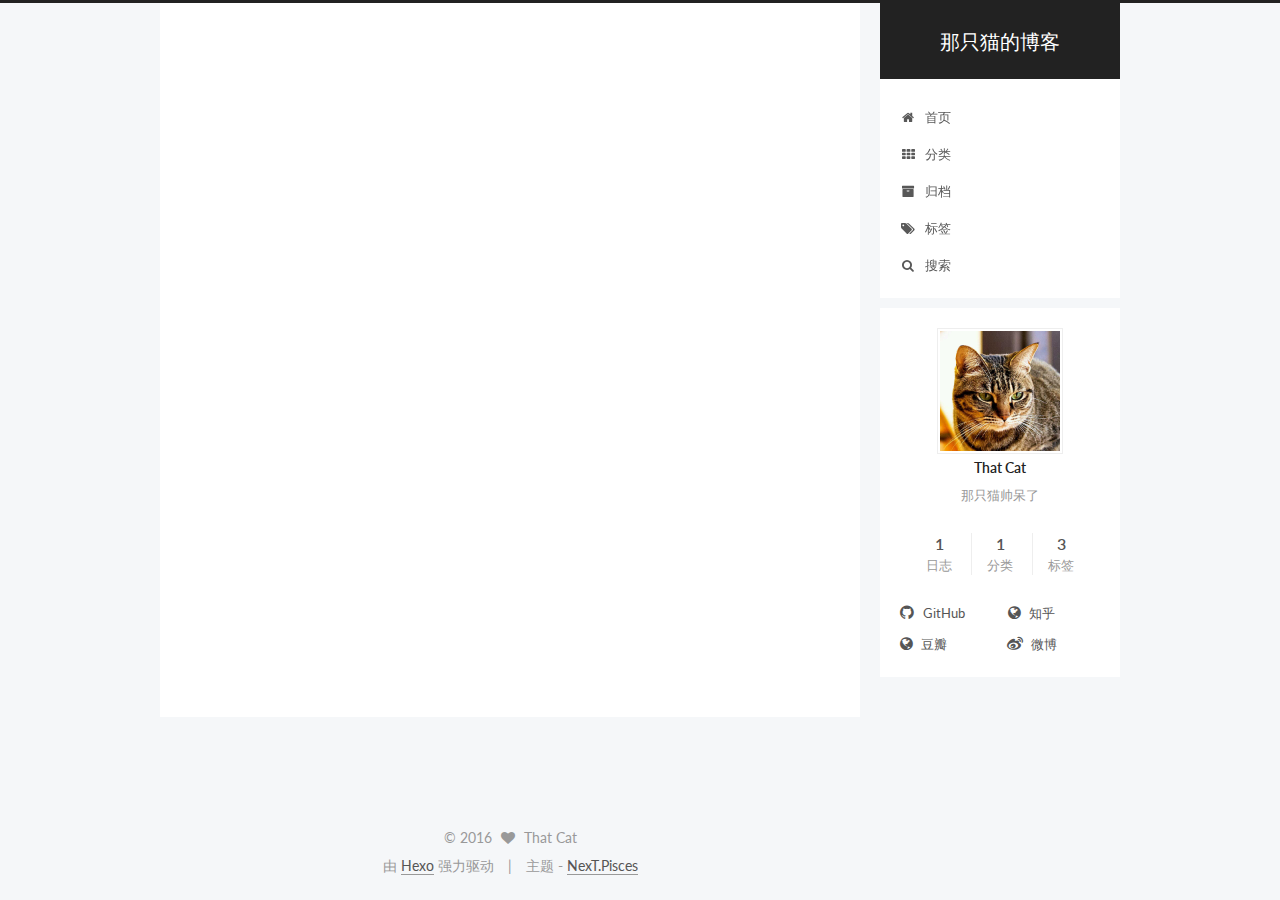
<file: index.html>
<!doctype html>



  


<html class="theme-next pisces use-motion">
<head>
  <meta charset="UTF-8"/>
<meta http-equiv="X-UA-Compatible" content="IE=edge,chrome=1" />
<meta name="viewport" content="width=device-width, initial-scale=1, maximum-scale=1"/>



<meta http-equiv="Cache-Control" content="no-transform" />
<meta http-equiv="Cache-Control" content="no-siteapp" />












  
  
  <link href="/vendors/fancybox/source/jquery.fancybox.css?v=2.1.5" rel="stylesheet" type="text/css" />




  
  
  
  

  
    
    
  

  

  

  

  

  
    
    
    <link href="//fonts.googleapis.com/css?family=Lato:300,300italic,400,400italic,700,700italic&subset=latin,latin-ext" rel="stylesheet" type="text/css">
  






<link href="/vendors/font-awesome/css/font-awesome.min.css?v=4.4.0" rel="stylesheet" type="text/css" />

<link href="/css/main.css?v=5.0.1" rel="stylesheet" type="text/css" />


  <meta name="keywords" content="Hexo, NexT" />








  <link rel="shortcut icon" type="image/x-icon" href="/favicon.ico?v=5.0.1" />






<meta name="description" content="那只猫帅呆了">
<meta property="og:type" content="website">
<meta property="og:title" content="那只猫的博客">
<meta property="og:url" content="http://thatcat1996.com/index.html">
<meta property="og:site_name" content="那只猫的博客">
<meta property="og:description" content="那只猫帅呆了">
<meta name="twitter:card" content="summary">
<meta name="twitter:title" content="那只猫的博客">
<meta name="twitter:description" content="那只猫帅呆了">



<script type="text/javascript" id="hexo.configuration">
  var NexT = window.NexT || {};
  var CONFIG = {
    scheme: 'Pisces',
    sidebar: {"position":"right","display":"post"},
    fancybox: true,
    motion: true,
    duoshuo: {
      userId: 0,
      author: '博主'
    }
  };
</script>




  <link rel="canonical" href="http://thatcat1996.com/"/>

  <title> 那只猫的博客 </title>
</head>

<body itemscope itemtype="http://schema.org/WebPage" lang="zh-Hans">

  










  
  
    
  

  <div class="container one-collumn sidebar-position-right 
   page-home 
 ">
    <div class="headband"></div>

    <header id="header" class="header" itemscope itemtype="http://schema.org/WPHeader">
      <div class="header-inner"><div class="site-meta ">
  

  <div class="custom-logo-site-title">
    <a href="/"  class="brand" rel="start">
      <span class="logo-line-before"><i></i></span>
      <span class="site-title">那只猫的博客</span>
      <span class="logo-line-after"><i></i></span>
    </a>
  </div>
  <p class="site-subtitle"></p>
</div>

<div class="site-nav-toggle">
  <button>
    <span class="btn-bar"></span>
    <span class="btn-bar"></span>
    <span class="btn-bar"></span>
  </button>
</div>

<nav class="site-nav">
  

  
    <ul id="menu" class="menu">
      
        
        <li class="menu-item menu-item-home">
          <a href="/" rel="section">
            
              <i class="menu-item-icon fa fa-fw fa-home"></i> <br />
            
            首页
          </a>
        </li>
      
        
        <li class="menu-item menu-item-categories">
          <a href="/categories" rel="section">
            
              <i class="menu-item-icon fa fa-fw fa-th"></i> <br />
            
            分类
          </a>
        </li>
      
        
        <li class="menu-item menu-item-archives">
          <a href="/archives" rel="section">
            
              <i class="menu-item-icon fa fa-fw fa-archive"></i> <br />
            
            归档
          </a>
        </li>
      
        
        <li class="menu-item menu-item-tags">
          <a href="/tags" rel="section">
            
              <i class="menu-item-icon fa fa-fw fa-tags"></i> <br />
            
            标签
          </a>
        </li>
      

      
        <li class="menu-item menu-item-search">
          
            <a href="javascript:;" class="popup-trigger">
          
            
              <i class="menu-item-icon fa fa-search fa-fw"></i> <br />
            
            搜索
          </a>
        </li>
      
    </ul>
  

  
    <div class="site-search">
      
  <div class="popup">
 <span class="search-icon fa fa-search"></span>
 <input type="text" id="local-search-input">
 <div id="local-search-result"></div>
 <span class="popup-btn-close">close</span>
</div>


    </div>
  
</nav>

 </div>
    </header>

    <main id="main" class="main">
      <div class="main-inner">
        <div class="content-wrap">
          <div id="content" class="content">
            
  <section id="posts" class="posts-expand">
    
      

  
  

  
  
  

  <article class="post post-type-normal " itemscope itemtype="http://schema.org/Article">

    
      <header class="post-header">

        
        
          <h1 class="post-title" itemprop="name headline">
            
            
              
                
                <a class="post-title-link" href="/2016/08/01/西部片美国文化与中国古典武侠/" itemprop="url">
                  西部片、美国文化与中国古典武侠
                </a>
              
            
          </h1>
        

        <div class="post-meta">
          <span class="post-time">
            <span class="post-meta-item-icon">
              <i class="fa fa-calendar-o"></i>
            </span>
            <span class="post-meta-item-text">发表于</span>
            <time itemprop="dateCreated" datetime="2016-08-01T15:11:26+08:00" content="2016-08-01">
              2016-08-01
            </time>
          </span>

          
            <span class="post-category" >
              &nbsp; | &nbsp;
              <span class="post-meta-item-icon">
                <i class="fa fa-folder-o"></i>
              </span>
              <span class="post-meta-item-text">分类于</span>
              
                <span itemprop="about" itemscope itemtype="https://schema.org/Thing">
                  <a href="/categories/电影/" itemprop="url" rel="index">
                    <span itemprop="name">电影</span>
                  </a>
                </span>

                
                

              
            </span>
          

          
            
              <span class="post-comments-count">
                &nbsp; | &nbsp;
                <a href="/2016/08/01/西部片美国文化与中国古典武侠/#comments" itemprop="discussionUrl">
                  <span class="post-comments-count ds-thread-count" data-thread-key="2016/08/01/西部片美国文化与中国古典武侠/" itemprop="commentsCount"></span>
                </a>
              </span>
            
          

          

          
          
             <span id="/2016/08/01/西部片美国文化与中国古典武侠/" class="leancloud_visitors" data-flag-title="西部片、美国文化与中国古典武侠">
               &nbsp; | &nbsp;
               <span class="post-meta-item-icon">
                 <i class="fa fa-eye"></i>
               </span>
               <span class="post-meta-item-text">阅读次数 </span>
               <span class="leancloud-visitors-count"></span>
              </span>
          

          
        </div>
      </header>
    


    <div class="post-body" itemprop="articleBody">

      
      

      
        
          <p>　　西部片中经典的画面：那个可以看得到地平线的茫荒的原野，那个具有传奇色彩的牛仔形象和那个跃马驰骋持枪格斗的激烈场面… …去开拓开阔未经驯服的西部荒野代表了美国人探索未知的拓荒精神。弘扬的是除暴安良的正义精神和个人英雄主义，创造着一种理想的道德规范，反映的是美国人的民族文化和精神倾向。</p>
<p>　　西部片必然会塑造一个西部英雄，西部英雄不会有家室，他是一个浪子，永远保持着孤独的属性，随遇而安，这一点和古龙武侠小说中的陆小凤、李寻欢等人很像。古龙写道“浪子是不会虐待自己的，因为这世上唯一能照顾自己的人就是他们自己”，西部英雄使命完成转身离去的背影也会给人一种孤独的苍凉感。如果说西方哪一种类型的影片更符合以意写实的中国画意境、快意恩仇的古典武侠意境，非西部片莫属。</p>
<p>　　而《西部往事》的表现手法也极其类似古龙的以景衬情情节表现，开头的主人公出场时三个大汉在等待火车的到来，期间夹杂着苍蝇嗡嗡声、污水低落声、等各种令人心烦意乱的声音，加上加到好处的配乐，烘托出紧张烦躁的气氛。<br>
          <div class="post-more-link text-center">
            <a class="btn" href="/2016/08/01/西部片美国文化与中国古典武侠/#more" rel="contents">
              阅读全文 &raquo;
            </a>
          </div>
        
      
    </div>

    <div>
      
    </div>

    <div>
      
    </div>

    <footer class="post-footer">
      

      

      
      
        <div class="post-eof"></div>
      
    </footer>
  </article>


    
  </section>

  


          </div>
          


          

        </div>
        
          
  
  <div class="sidebar-toggle">
    <div class="sidebar-toggle-line-wrap">
      <span class="sidebar-toggle-line sidebar-toggle-line-first"></span>
      <span class="sidebar-toggle-line sidebar-toggle-line-middle"></span>
      <span class="sidebar-toggle-line sidebar-toggle-line-last"></span>
    </div>
  </div>

  <aside id="sidebar" class="sidebar">
    <div class="sidebar-inner">

      

      

      <section class="site-overview sidebar-panel  sidebar-panel-active ">
        <div class="site-author motion-element" itemprop="author" itemscope itemtype="http://schema.org/Person">
          <img class="site-author-image" itemprop="image"
               src="/uploads/avatar.jpg"
               alt="That Cat" />
          <p class="site-author-name" itemprop="name">That Cat</p>
          <p class="site-description motion-element" itemprop="description">那只猫帅呆了</p>
        </div>
        <nav class="site-state motion-element">
          <div class="site-state-item site-state-posts">
            <a href="/archives">
              <span class="site-state-item-count">1</span>
              <span class="site-state-item-name">日志</span>
            </a>
          </div>

          
            <div class="site-state-item site-state-categories">
              <a href="/categories">
                <span class="site-state-item-count">1</span>
                <span class="site-state-item-name">分类</span>
              </a>
            </div>
          

          
            <div class="site-state-item site-state-tags">
              <a href="/tags">
                <span class="site-state-item-count">3</span>
                <span class="site-state-item-name">标签</span>
              </a>
            </div>
          

        </nav>

        

        <div class="links-of-author motion-element">
          
            
              <span class="links-of-author-item">
                <a href="https://github.com/fmyhappy/" target="_blank" title="GitHub">
                  
                    <i class="fa fa-fw fa-github"></i>
                  
                  GitHub
                </a>
              </span>
            
              <span class="links-of-author-item">
                <a href="https://www.zhihu.com/people/fan-ming-yong" target="_blank" title="知乎">
                  
                    <i class="fa fa-fw fa-globe"></i>
                  
                  知乎
                </a>
              </span>
            
              <span class="links-of-author-item">
                <a href="https://www.douban.com/people/82930243/" target="_blank" title="豆瓣">
                  
                    <i class="fa fa-fw fa-globe"></i>
                  
                  豆瓣
                </a>
              </span>
            
              <span class="links-of-author-item">
                <a href="http://weibo.com/u/2328510023" target="_blank" title="微博">
                  
                    <i class="fa fa-fw fa-weibo"></i>
                  
                  微博
                </a>
              </span>
            
          
        </div>

        
        

        
        

      </section>

      

    </div>
  </aside>


        
      </div>
    </main>

    <footer id="footer" class="footer">
      <div class="footer-inner">
        <div class="copyright" >
  
  &copy; 
  <span itemprop="copyrightYear">2016</span>
  <span class="with-love">
    <i class="fa fa-heart"></i>
  </span>
  <span class="author" itemprop="copyrightHolder">That Cat</span>
</div>

<div class="powered-by">
  由 <a class="theme-link" href="https://hexo.io">Hexo</a> 强力驱动
</div>

<div class="theme-info">
  主题 -
  <a class="theme-link" href="https://github.com/iissnan/hexo-theme-next">
    NexT.Pisces
  </a>
</div>

        

        
      </div>
    </footer>

    <div class="back-to-top">
      <i class="fa fa-arrow-up"></i>
    </div>
  </div>

  

<script type="text/javascript">
  if (Object.prototype.toString.call(window.Promise) !== '[object Function]') {
    window.Promise = null;
  }
</script>









  



  
  <script type="text/javascript" src="/vendors/jquery/index.js?v=2.1.3"></script>

  
  <script type="text/javascript" src="/vendors/fastclick/lib/fastclick.min.js?v=1.0.6"></script>

  
  <script type="text/javascript" src="/vendors/jquery_lazyload/jquery.lazyload.js?v=1.9.7"></script>

  
  <script type="text/javascript" src="/vendors/velocity/velocity.min.js?v=1.2.1"></script>

  
  <script type="text/javascript" src="/vendors/velocity/velocity.ui.min.js?v=1.2.1"></script>

  
  <script type="text/javascript" src="/vendors/fancybox/source/jquery.fancybox.pack.js?v=2.1.5"></script>


  


  <script type="text/javascript" src="/js/src/utils.js?v=5.0.1"></script>

  <script type="text/javascript" src="/js/src/motion.js?v=5.0.1"></script>



  
  


  <script type="text/javascript" src="/js/src/affix.js?v=5.0.1"></script>

  <script type="text/javascript" src="/js/src/schemes/pisces.js?v=5.0.1"></script>



  

  


  <script type="text/javascript" src="/js/src/bootstrap.js?v=5.0.1"></script>



  

  
    
  

  <script type="text/javascript">
    var duoshuoQuery = {short_name:"thatcat"};
    (function() {
      var ds = document.createElement('script');
      ds.type = 'text/javascript';ds.async = true;
      ds.id = 'duoshuo-script';
      ds.src = (document.location.protocol == 'https:' ? 'https:' : 'http:') + '//static.duoshuo.com/embed.js';
      ds.charset = 'UTF-8';
      (document.getElementsByTagName('head')[0]
      || document.getElementsByTagName('body')[0]).appendChild(ds);
    })();
  </script>

  
    
    <script src="/vendors/ua-parser-js/dist/ua-parser.min.js?v=0.7.9"></script>
    <script src="/js/src/hook-duoshuo.js"></script>
  






  
  
  <script type="text/javascript">
    // Popup Window;
    var isfetched = false;
    // Search DB path;
    var search_path = "search.xml";
    if (search_path.length == 0) {
       search_path = "search.xml";
    }
    var path = "/" + search_path;
    // monitor main search box;

    function proceedsearch() {
      $("body").append('<div class="popoverlay">').css('overflow', 'hidden');
      $('.popup').toggle();

    }
    // search function;
    var searchFunc = function(path, search_id, content_id) {
    'use strict';
    $.ajax({
        url: path,
        dataType: "xml",
        async: true,
        success: function( xmlResponse ) {
            // get the contents from search data
            isfetched = true;
            $('.popup').detach().appendTo('.header-inner');
            var datas = $( "entry", xmlResponse ).map(function() {
                return {
                    title: $( "title", this ).text(),
                    content: $("content",this).text(),
                    url: $( "url" , this).text()
                };
            }).get();
            var $input = document.getElementById(search_id);
            var $resultContent = document.getElementById(content_id);
            $input.addEventListener('input', function(){
                var matchcounts = 0;
                var str='<ul class=\"search-result-list\">';
                var keywords = this.value.trim().toLowerCase().split(/[\s\-]+/);
                $resultContent.innerHTML = "";
                if (this.value.trim().length > 1) {
                // perform local searching
                datas.forEach(function(data) {
                    var isMatch = true;
                    var content_index = [];
                    var data_title = data.title.trim().toLowerCase();
                    var data_content = data.content.trim().replace(/<[^>]+>/g,"").toLowerCase();
                    var data_url = data.url;
                    var index_title = -1;
                    var index_content = -1;
                    var first_occur = -1;
                    // only match artiles with not empty titles and contents
                    if(data_title != '' && data_content != '') {
                        keywords.forEach(function(keyword, i) {
                            index_title = data_title.indexOf(keyword);
                            index_content = data_content.indexOf(keyword);
                            if( index_title < 0 && index_content < 0 ){
                                isMatch = false;
                            } else {
                                if (index_content < 0) {
                                    index_content = 0;
                                }
                                if (i == 0) {
                                    first_occur = index_content;
                                }
                            }
                        });
                    }
                    // show search results
                    if (isMatch) {
                        matchcounts += 1;
                        str += "<li><a href='"+ data_url +"' class='search-result-title'>"+ data_title +"</a>";
                        var content = data.content.trim().replace(/<[^>]+>/g,"");
                        if (first_occur >= 0) {
                            // cut out 100 characters
                            var start = first_occur - 20;
                            var end = first_occur + 80;
                            if(start < 0){
                                start = 0;
                            }
                            if(start == 0){
                                end = 50;
                            }
                            if(end > content.length){
                                end = content.length;
                            }
                            var match_content = content.substring(start, end);
                            // highlight all keywords
                            keywords.forEach(function(keyword){
                                var regS = new RegExp(keyword, "gi");
                                match_content = match_content.replace(regS, "<b class=\"search-keyword\">"+keyword+"</b>");
                            });

                            str += "<p class=\"search-result\">" + match_content +"...</p>"
                        }
                        str += "</li>";
                    }
                })};
                str += "</ul>";
                if (matchcounts == 0) { str = '<div id="no-result"><i class="fa fa-frown-o fa-5x" /></div>' }
                if (keywords == "") { str = '<div id="no-result"><i class="fa fa-search fa-5x" /></div>' }
                $resultContent.innerHTML = str;
            });
            proceedsearch();
        }
    });}

    // handle and trigger popup window;
    $('.popup-trigger').click(function(e) {
      e.stopPropagation();
      if (isfetched == false) {
        searchFunc(path, 'local-search-input', 'local-search-result');
      } else {
        proceedsearch();
      };

    });

    $('.popup-btn-close').click(function(e){
      $('.popup').hide();
      $(".popoverlay").remove();
      $('body').css('overflow', '');
    });
    $('.popup').click(function(e){
      e.stopPropagation();
    });
  </script>


  

  

  
  <script src="https://cdn1.lncld.net/static/js/av-core-mini-0.6.1.js"></script>
  <script>AV.initialize("g9rQ3gUKb4gpLFwpjbzxzr1r-gzGzoHsz", "cfOmcNSBhPWM195TFk6Eo4N5");</script>
  <script>
    function showTime(Counter) {
      var query = new AV.Query(Counter);
      var entries = [];
      var $visitors = $(".leancloud_visitors");

      $visitors.each(function () {
        entries.push( $(this).attr("id").trim() );
      });

      query.containedIn('url', entries);
      query.find()
        .done(function (results) {
          var COUNT_CONTAINER_REF = '.leancloud-visitors-count';

          if (results.length === 0) {
            $visitors.find(COUNT_CONTAINER_REF).text(0);
            return;
          }

          for (var i = 0; i < results.length; i++) {
            var item = results[i];
            var url = item.get('url');
            var time = item.get('time');
            var element = document.getElementById(url);

            $(element).find(COUNT_CONTAINER_REF).text(time);
          }
          for(var i = 0; i < entries.length; i++) {
            var url = entries[i];
            var element = document.getElementById(url);
            var countSpan = $(element).find(COUNT_CONTAINER_REF);
            if( countSpan.text() == '') {
              countSpan.text(0);
            }
          }
        })
        .fail(function (object, error) {
          console.log("Error: " + error.code + " " + error.message);
        });
    }

    function addCount(Counter) {
      var $visitors = $(".leancloud_visitors");
      var url = $visitors.attr('id').trim();
      var title = $visitors.attr('data-flag-title').trim();
      var query = new AV.Query(Counter);

      query.equalTo("url", url);
      query.find({
        success: function(results) {
          if (results.length > 0) {
            var counter = results[0];
            counter.fetchWhenSave(true);
            counter.increment("time");
            counter.save(null, {
              success: function(counter) {
                var $element = $(document.getElementById(url));
                $element.find('.leancloud-visitors-count').text(counter.get('time'));
              },
              error: function(counter, error) {
                console.log('Failed to save Visitor num, with error message: ' + error.message);
              }
            });
          } else {
            var newcounter = new Counter();
            /* Set ACL */
            var acl = new AV.ACL();
            acl.setPublicReadAccess(true);
            acl.setPublicWriteAccess(true);
            newcounter.setACL(acl);
            /* End Set ACL */
            newcounter.set("title", title);
            newcounter.set("url", url);
            newcounter.set("time", 1);
            newcounter.save(null, {
              success: function(newcounter) {
                var $element = $(document.getElementById(url));
                $element.find('.leancloud-visitors-count').text(newcounter.get('time'));
              },
              error: function(newcounter, error) {
                console.log('Failed to create');
              }
            });
          }
        },
        error: function(error) {
          console.log('Error:' + error.code + " " + error.message);
        }
      });
    }

    $(function() {
      var Counter = AV.Object.extend("Counter");
      if ($('.leancloud_visitors').length == 1) {
        addCount(Counter);
      } else if ($('.post-title-link').length > 1) {
        showTime(Counter);
      }
    });
  </script>



  

</body>
</html>
</file>
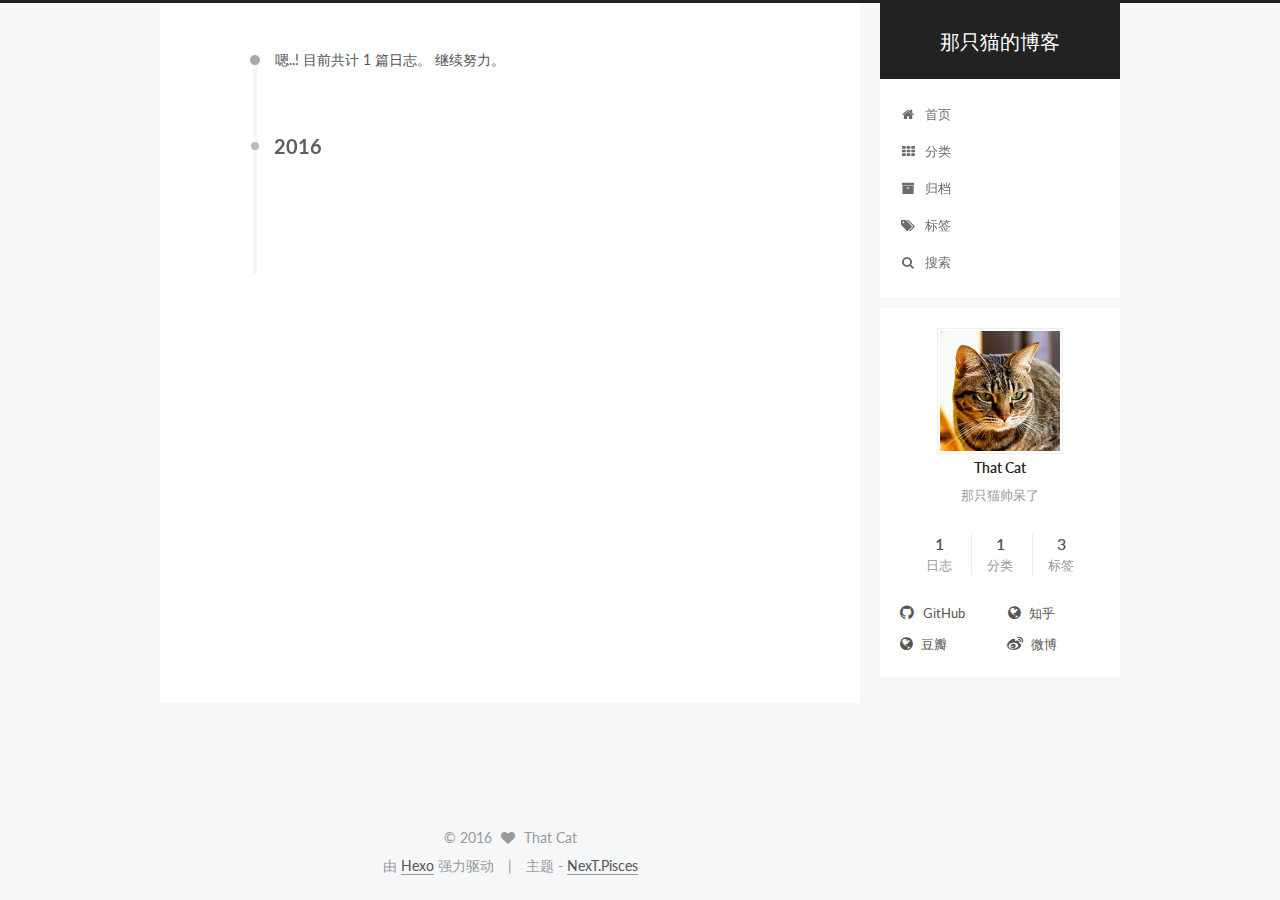
<file: archives/index.html>
<!doctype html>



  


<html class="theme-next pisces use-motion">
<head>
  <meta charset="UTF-8"/>
<meta http-equiv="X-UA-Compatible" content="IE=edge,chrome=1" />
<meta name="viewport" content="width=device-width, initial-scale=1, maximum-scale=1"/>



<meta http-equiv="Cache-Control" content="no-transform" />
<meta http-equiv="Cache-Control" content="no-siteapp" />












  
  
  <link href="/vendors/fancybox/source/jquery.fancybox.css?v=2.1.5" rel="stylesheet" type="text/css" />




  
  
  
  

  
    
    
  

  

  

  

  

  
    
    
    <link href="//fonts.googleapis.com/css?family=Lato:300,300italic,400,400italic,700,700italic&subset=latin,latin-ext" rel="stylesheet" type="text/css">
  






<link href="/vendors/font-awesome/css/font-awesome.min.css?v=4.4.0" rel="stylesheet" type="text/css" />

<link href="/css/main.css?v=5.0.1" rel="stylesheet" type="text/css" />


  <meta name="keywords" content="Hexo, NexT" />








  <link rel="shortcut icon" type="image/x-icon" href="/favicon.ico?v=5.0.1" />






<meta name="description" content="那只猫帅呆了">
<meta property="og:type" content="website">
<meta property="og:title" content="那只猫的博客">
<meta property="og:url" content="http://thatcat1996.com/archives/index.html">
<meta property="og:site_name" content="那只猫的博客">
<meta property="og:description" content="那只猫帅呆了">
<meta name="twitter:card" content="summary">
<meta name="twitter:title" content="那只猫的博客">
<meta name="twitter:description" content="那只猫帅呆了">



<script type="text/javascript" id="hexo.configuration">
  var NexT = window.NexT || {};
  var CONFIG = {
    scheme: 'Pisces',
    sidebar: {"position":"right","display":"post"},
    fancybox: true,
    motion: true,
    duoshuo: {
      userId: 0,
      author: '博主'
    }
  };
</script>




  <link rel="canonical" href="http://thatcat1996.com/archives/"/>

  <title> 归档 | 那只猫的博客 </title>
</head>

<body itemscope itemtype="http://schema.org/WebPage" lang="zh-Hans">

  










  
  
    
  

  <div class="container one-collumn sidebar-position-right  page-archive  ">
    <div class="headband"></div>

    <header id="header" class="header" itemscope itemtype="http://schema.org/WPHeader">
      <div class="header-inner"><div class="site-meta ">
  

  <div class="custom-logo-site-title">
    <a href="/"  class="brand" rel="start">
      <span class="logo-line-before"><i></i></span>
      <span class="site-title">那只猫的博客</span>
      <span class="logo-line-after"><i></i></span>
    </a>
  </div>
  <p class="site-subtitle"></p>
</div>

<div class="site-nav-toggle">
  <button>
    <span class="btn-bar"></span>
    <span class="btn-bar"></span>
    <span class="btn-bar"></span>
  </button>
</div>

<nav class="site-nav">
  

  
    <ul id="menu" class="menu">
      
        
        <li class="menu-item menu-item-home">
          <a href="/" rel="section">
            
              <i class="menu-item-icon fa fa-fw fa-home"></i> <br />
            
            首页
          </a>
        </li>
      
        
        <li class="menu-item menu-item-categories">
          <a href="/categories" rel="section">
            
              <i class="menu-item-icon fa fa-fw fa-th"></i> <br />
            
            分类
          </a>
        </li>
      
        
        <li class="menu-item menu-item-archives">
          <a href="/archives" rel="section">
            
              <i class="menu-item-icon fa fa-fw fa-archive"></i> <br />
            
            归档
          </a>
        </li>
      
        
        <li class="menu-item menu-item-tags">
          <a href="/tags" rel="section">
            
              <i class="menu-item-icon fa fa-fw fa-tags"></i> <br />
            
            标签
          </a>
        </li>
      

      
        <li class="menu-item menu-item-search">
          
            <a href="javascript:;" class="popup-trigger">
          
            
              <i class="menu-item-icon fa fa-search fa-fw"></i> <br />
            
            搜索
          </a>
        </li>
      
    </ul>
  

  
    <div class="site-search">
      
  <div class="popup">
 <span class="search-icon fa fa-search"></span>
 <input type="text" id="local-search-input">
 <div id="local-search-result"></div>
 <span class="popup-btn-close">close</span>
</div>


    </div>
  
</nav>

 </div>
    </header>

    <main id="main" class="main">
      <div class="main-inner">
        <div class="content-wrap">
          <div id="content" class="content">
            

  <section id="posts" class="posts-collapse">
    <span class="archive-move-on"></span>

    <span class="archive-page-counter">
      
      
      
        
      
      嗯..! 目前共计 1 篇日志。 继续努力。
    </span>

    

      
      
      

      
        
        <div class="collection-title">
          <h2 class="archive-year motion-element" id="archive-year-2016">2016</h2>
        </div>
      
      

      

  <article class="post post-type-normal" itemscope itemtype="http://schema.org/Article">
    <header class="post-header">

      <h1 class="post-title">
        
            <a class="post-title-link" href="/2016/08/01/西部片美国文化与中国古典武侠/" itemprop="url">
              
                <span itemprop="name">西部片、美国文化与中国古典武侠</span>
              
            </a>
        
      </h1>

      <div class="post-meta">
        <time class="post-time" itemprop="dateCreated"
              datetime="2016-08-01T15:11:26+08:00"
              content="2016-08-01" >
          08-01
        </time>
      </div>

    </header>
  </article>



    

  </section>

  



          </div>
          


          

        </div>
        
          
  
  <div class="sidebar-toggle">
    <div class="sidebar-toggle-line-wrap">
      <span class="sidebar-toggle-line sidebar-toggle-line-first"></span>
      <span class="sidebar-toggle-line sidebar-toggle-line-middle"></span>
      <span class="sidebar-toggle-line sidebar-toggle-line-last"></span>
    </div>
  </div>

  <aside id="sidebar" class="sidebar">
    <div class="sidebar-inner">

      

      

      <section class="site-overview sidebar-panel  sidebar-panel-active ">
        <div class="site-author motion-element" itemprop="author" itemscope itemtype="http://schema.org/Person">
          <img class="site-author-image" itemprop="image"
               src="/uploads/avatar.jpg"
               alt="That Cat" />
          <p class="site-author-name" itemprop="name">That Cat</p>
          <p class="site-description motion-element" itemprop="description">那只猫帅呆了</p>
        </div>
        <nav class="site-state motion-element">
          <div class="site-state-item site-state-posts">
            <a href="/archives">
              <span class="site-state-item-count">1</span>
              <span class="site-state-item-name">日志</span>
            </a>
          </div>

          
            <div class="site-state-item site-state-categories">
              <a href="/categories">
                <span class="site-state-item-count">1</span>
                <span class="site-state-item-name">分类</span>
              </a>
            </div>
          

          
            <div class="site-state-item site-state-tags">
              <a href="/tags">
                <span class="site-state-item-count">3</span>
                <span class="site-state-item-name">标签</span>
              </a>
            </div>
          

        </nav>

        

        <div class="links-of-author motion-element">
          
            
              <span class="links-of-author-item">
                <a href="https://github.com/fmyhappy/" target="_blank" title="GitHub">
                  
                    <i class="fa fa-fw fa-github"></i>
                  
                  GitHub
                </a>
              </span>
            
              <span class="links-of-author-item">
                <a href="https://www.zhihu.com/people/fan-ming-yong" target="_blank" title="知乎">
                  
                    <i class="fa fa-fw fa-globe"></i>
                  
                  知乎
                </a>
              </span>
            
              <span class="links-of-author-item">
                <a href="https://www.douban.com/people/82930243/" target="_blank" title="豆瓣">
                  
                    <i class="fa fa-fw fa-globe"></i>
                  
                  豆瓣
                </a>
              </span>
            
              <span class="links-of-author-item">
                <a href="http://weibo.com/u/2328510023" target="_blank" title="微博">
                  
                    <i class="fa fa-fw fa-weibo"></i>
                  
                  微博
                </a>
              </span>
            
          
        </div>

        
        

        
        

      </section>

      

    </div>
  </aside>


        
      </div>
    </main>

    <footer id="footer" class="footer">
      <div class="footer-inner">
        <div class="copyright" >
  
  &copy; 
  <span itemprop="copyrightYear">2016</span>
  <span class="with-love">
    <i class="fa fa-heart"></i>
  </span>
  <span class="author" itemprop="copyrightHolder">That Cat</span>
</div>

<div class="powered-by">
  由 <a class="theme-link" href="https://hexo.io">Hexo</a> 强力驱动
</div>

<div class="theme-info">
  主题 -
  <a class="theme-link" href="https://github.com/iissnan/hexo-theme-next">
    NexT.Pisces
  </a>
</div>

        

        
      </div>
    </footer>

    <div class="back-to-top">
      <i class="fa fa-arrow-up"></i>
    </div>
  </div>

  

<script type="text/javascript">
  if (Object.prototype.toString.call(window.Promise) !== '[object Function]') {
    window.Promise = null;
  }
</script>









  



  
  <script type="text/javascript" src="/vendors/jquery/index.js?v=2.1.3"></script>

  
  <script type="text/javascript" src="/vendors/fastclick/lib/fastclick.min.js?v=1.0.6"></script>

  
  <script type="text/javascript" src="/vendors/jquery_lazyload/jquery.lazyload.js?v=1.9.7"></script>

  
  <script type="text/javascript" src="/vendors/velocity/velocity.min.js?v=1.2.1"></script>

  
  <script type="text/javascript" src="/vendors/velocity/velocity.ui.min.js?v=1.2.1"></script>

  
  <script type="text/javascript" src="/vendors/fancybox/source/jquery.fancybox.pack.js?v=2.1.5"></script>


  


  <script type="text/javascript" src="/js/src/utils.js?v=5.0.1"></script>

  <script type="text/javascript" src="/js/src/motion.js?v=5.0.1"></script>



  
  


  <script type="text/javascript" src="/js/src/affix.js?v=5.0.1"></script>

  <script type="text/javascript" src="/js/src/schemes/pisces.js?v=5.0.1"></script>



  
  
    <script type="text/javascript" id="motion.page.archive">
      $('.archive-year').velocity('transition.slideLeftIn');
    </script>
  


  


  <script type="text/javascript" src="/js/src/bootstrap.js?v=5.0.1"></script>



  

  
    
  

  <script type="text/javascript">
    var duoshuoQuery = {short_name:"thatcat"};
    (function() {
      var ds = document.createElement('script');
      ds.type = 'text/javascript';ds.async = true;
      ds.id = 'duoshuo-script';
      ds.src = (document.location.protocol == 'https:' ? 'https:' : 'http:') + '//static.duoshuo.com/embed.js';
      ds.charset = 'UTF-8';
      (document.getElementsByTagName('head')[0]
      || document.getElementsByTagName('body')[0]).appendChild(ds);
    })();
  </script>

  
    
    <script src="/vendors/ua-parser-js/dist/ua-parser.min.js?v=0.7.9"></script>
    <script src="/js/src/hook-duoshuo.js"></script>
  






  
  
  <script type="text/javascript">
    // Popup Window;
    var isfetched = false;
    // Search DB path;
    var search_path = "search.xml";
    if (search_path.length == 0) {
       search_path = "search.xml";
    }
    var path = "/" + search_path;
    // monitor main search box;

    function proceedsearch() {
      $("body").append('<div class="popoverlay">').css('overflow', 'hidden');
      $('.popup').toggle();

    }
    // search function;
    var searchFunc = function(path, search_id, content_id) {
    'use strict';
    $.ajax({
        url: path,
        dataType: "xml",
        async: true,
        success: function( xmlResponse ) {
            // get the contents from search data
            isfetched = true;
            $('.popup').detach().appendTo('.header-inner');
            var datas = $( "entry", xmlResponse ).map(function() {
                return {
                    title: $( "title", this ).text(),
                    content: $("content",this).text(),
                    url: $( "url" , this).text()
                };
            }).get();
            var $input = document.getElementById(search_id);
            var $resultContent = document.getElementById(content_id);
            $input.addEventListener('input', function(){
                var matchcounts = 0;
                var str='<ul class=\"search-result-list\">';
                var keywords = this.value.trim().toLowerCase().split(/[\s\-]+/);
                $resultContent.innerHTML = "";
                if (this.value.trim().length > 1) {
                // perform local searching
                datas.forEach(function(data) {
                    var isMatch = true;
                    var content_index = [];
                    var data_title = data.title.trim().toLowerCase();
                    var data_content = data.content.trim().replace(/<[^>]+>/g,"").toLowerCase();
                    var data_url = data.url;
                    var index_title = -1;
                    var index_content = -1;
                    var first_occur = -1;
                    // only match artiles with not empty titles and contents
                    if(data_title != '' && data_content != '') {
                        keywords.forEach(function(keyword, i) {
                            index_title = data_title.indexOf(keyword);
                            index_content = data_content.indexOf(keyword);
                            if( index_title < 0 && index_content < 0 ){
                                isMatch = false;
                            } else {
                                if (index_content < 0) {
                                    index_content = 0;
                                }
                                if (i == 0) {
                                    first_occur = index_content;
                                }
                            }
                        });
                    }
                    // show search results
                    if (isMatch) {
                        matchcounts += 1;
                        str += "<li><a href='"+ data_url +"' class='search-result-title'>"+ data_title +"</a>";
                        var content = data.content.trim().replace(/<[^>]+>/g,"");
                        if (first_occur >= 0) {
                            // cut out 100 characters
                            var start = first_occur - 20;
                            var end = first_occur + 80;
                            if(start < 0){
                                start = 0;
                            }
                            if(start == 0){
                                end = 50;
                            }
                            if(end > content.length){
                                end = content.length;
                            }
                            var match_content = content.substring(start, end);
                            // highlight all keywords
                            keywords.forEach(function(keyword){
                                var regS = new RegExp(keyword, "gi");
                                match_content = match_content.replace(regS, "<b class=\"search-keyword\">"+keyword+"</b>");
                            });

                            str += "<p class=\"search-result\">" + match_content +"...</p>"
                        }
                        str += "</li>";
                    }
                })};
                str += "</ul>";
                if (matchcounts == 0) { str = '<div id="no-result"><i class="fa fa-frown-o fa-5x" /></div>' }
                if (keywords == "") { str = '<div id="no-result"><i class="fa fa-search fa-5x" /></div>' }
                $resultContent.innerHTML = str;
            });
            proceedsearch();
        }
    });}

    // handle and trigger popup window;
    $('.popup-trigger').click(function(e) {
      e.stopPropagation();
      if (isfetched == false) {
        searchFunc(path, 'local-search-input', 'local-search-result');
      } else {
        proceedsearch();
      };

    });

    $('.popup-btn-close').click(function(e){
      $('.popup').hide();
      $(".popoverlay").remove();
      $('body').css('overflow', '');
    });
    $('.popup').click(function(e){
      e.stopPropagation();
    });
  </script>


  

  

  
  <script src="https://cdn1.lncld.net/static/js/av-core-mini-0.6.1.js"></script>
  <script>AV.initialize("g9rQ3gUKb4gpLFwpjbzxzr1r-gzGzoHsz", "cfOmcNSBhPWM195TFk6Eo4N5");</script>
  <script>
    function showTime(Counter) {
      var query = new AV.Query(Counter);
      var entries = [];
      var $visitors = $(".leancloud_visitors");

      $visitors.each(function () {
        entries.push( $(this).attr("id").trim() );
      });

      query.containedIn('url', entries);
      query.find()
        .done(function (results) {
          var COUNT_CONTAINER_REF = '.leancloud-visitors-count';

          if (results.length === 0) {
            $visitors.find(COUNT_CONTAINER_REF).text(0);
            return;
          }

          for (var i = 0; i < results.length; i++) {
            var item = results[i];
            var url = item.get('url');
            var time = item.get('time');
            var element = document.getElementById(url);

            $(element).find(COUNT_CONTAINER_REF).text(time);
          }
          for(var i = 0; i < entries.length; i++) {
            var url = entries[i];
            var element = document.getElementById(url);
            var countSpan = $(element).find(COUNT_CONTAINER_REF);
            if( countSpan.text() == '') {
              countSpan.text(0);
            }
          }
        })
        .fail(function (object, error) {
          console.log("Error: " + error.code + " " + error.message);
        });
    }

    function addCount(Counter) {
      var $visitors = $(".leancloud_visitors");
      var url = $visitors.attr('id').trim();
      var title = $visitors.attr('data-flag-title').trim();
      var query = new AV.Query(Counter);

      query.equalTo("url", url);
      query.find({
        success: function(results) {
          if (results.length > 0) {
            var counter = results[0];
            counter.fetchWhenSave(true);
            counter.increment("time");
            counter.save(null, {
              success: function(counter) {
                var $element = $(document.getElementById(url));
                $element.find('.leancloud-visitors-count').text(counter.get('time'));
              },
              error: function(counter, error) {
                console.log('Failed to save Visitor num, with error message: ' + error.message);
              }
            });
          } else {
            var newcounter = new Counter();
            /* Set ACL */
            var acl = new AV.ACL();
            acl.setPublicReadAccess(true);
            acl.setPublicWriteAccess(true);
            newcounter.setACL(acl);
            /* End Set ACL */
            newcounter.set("title", title);
            newcounter.set("url", url);
            newcounter.set("time", 1);
            newcounter.save(null, {
              success: function(newcounter) {
                var $element = $(document.getElementById(url));
                $element.find('.leancloud-visitors-count').text(newcounter.get('time'));
              },
              error: function(newcounter, error) {
                console.log('Failed to create');
              }
            });
          }
        },
        error: function(error) {
          console.log('Error:' + error.code + " " + error.message);
        }
      });
    }

    $(function() {
      var Counter = AV.Object.extend("Counter");
      if ($('.leancloud_visitors').length == 1) {
        addCount(Counter);
      } else if ($('.post-title-link').length > 1) {
        showTime(Counter);
      }
    });
  </script>



  

</body>
</html>
</file>
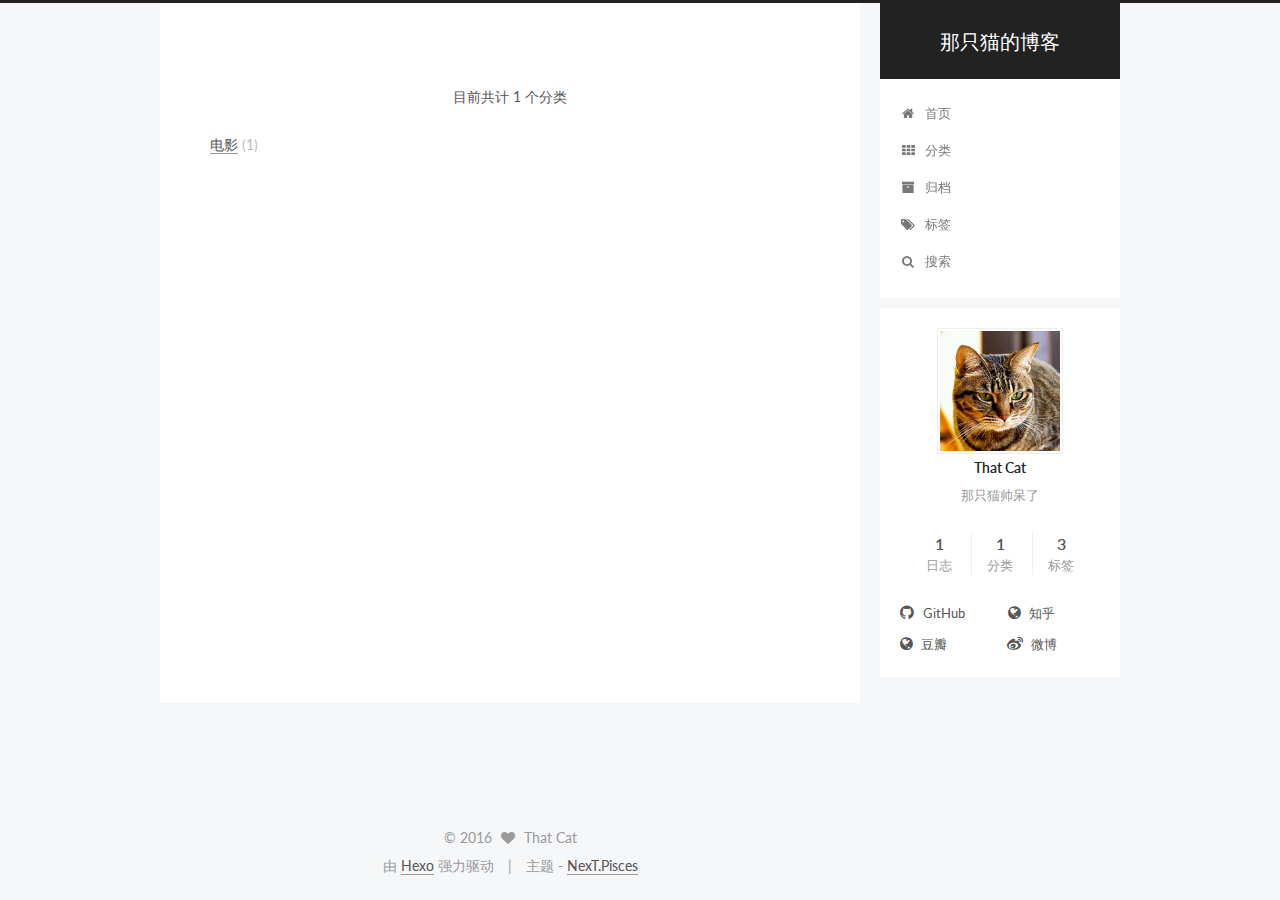
<file: categories/index.html>
<!doctype html>



  


<html class="theme-next pisces use-motion">
<head>
  <meta charset="UTF-8"/>
<meta http-equiv="X-UA-Compatible" content="IE=edge,chrome=1" />
<meta name="viewport" content="width=device-width, initial-scale=1, maximum-scale=1"/>



<meta http-equiv="Cache-Control" content="no-transform" />
<meta http-equiv="Cache-Control" content="no-siteapp" />












  
  
  <link href="/vendors/fancybox/source/jquery.fancybox.css?v=2.1.5" rel="stylesheet" type="text/css" />




  
  
  
  

  
    
    
  

  

  

  

  

  
    
    
    <link href="//fonts.googleapis.com/css?family=Lato:300,300italic,400,400italic,700,700italic&subset=latin,latin-ext" rel="stylesheet" type="text/css">
  






<link href="/vendors/font-awesome/css/font-awesome.min.css?v=4.4.0" rel="stylesheet" type="text/css" />

<link href="/css/main.css?v=5.0.1" rel="stylesheet" type="text/css" />


  <meta name="keywords" content="Hexo, NexT" />








  <link rel="shortcut icon" type="image/x-icon" href="/favicon.ico?v=5.0.1" />






<meta name="description" content="那只猫帅呆了">
<meta property="og:type" content="website">
<meta property="og:title" content="categories">
<meta property="og:url" content="http://thatcat1996.com/categories/index.html">
<meta property="og:site_name" content="那只猫的博客">
<meta property="og:description" content="那只猫帅呆了">
<meta property="og:updated_time" content="2016-08-02T08:25:13.566Z">
<meta name="twitter:card" content="summary">
<meta name="twitter:title" content="categories">
<meta name="twitter:description" content="那只猫帅呆了">



<script type="text/javascript" id="hexo.configuration">
  var NexT = window.NexT || {};
  var CONFIG = {
    scheme: 'Pisces',
    sidebar: {"position":"right","display":"post"},
    fancybox: true,
    motion: true,
    duoshuo: {
      userId: 0,
      author: '博主'
    }
  };
</script>




  <link rel="canonical" href="http://thatcat1996.com/categories/"/>

  <title>
  

  
    分类 | 那只猫的博客
  
</title>
</head>

<body itemscope itemtype="http://schema.org/WebPage" lang="zh-Hans">

  










  
  
    
  

  <div class="container one-collumn sidebar-position-right  ">
    <div class="headband"></div>

    <header id="header" class="header" itemscope itemtype="http://schema.org/WPHeader">
      <div class="header-inner"><div class="site-meta ">
  

  <div class="custom-logo-site-title">
    <a href="/"  class="brand" rel="start">
      <span class="logo-line-before"><i></i></span>
      <span class="site-title">那只猫的博客</span>
      <span class="logo-line-after"><i></i></span>
    </a>
  </div>
  <p class="site-subtitle"></p>
</div>

<div class="site-nav-toggle">
  <button>
    <span class="btn-bar"></span>
    <span class="btn-bar"></span>
    <span class="btn-bar"></span>
  </button>
</div>

<nav class="site-nav">
  

  
    <ul id="menu" class="menu">
      
        
        <li class="menu-item menu-item-home">
          <a href="/" rel="section">
            
              <i class="menu-item-icon fa fa-fw fa-home"></i> <br />
            
            首页
          </a>
        </li>
      
        
        <li class="menu-item menu-item-categories">
          <a href="/categories" rel="section">
            
              <i class="menu-item-icon fa fa-fw fa-th"></i> <br />
            
            分类
          </a>
        </li>
      
        
        <li class="menu-item menu-item-archives">
          <a href="/archives" rel="section">
            
              <i class="menu-item-icon fa fa-fw fa-archive"></i> <br />
            
            归档
          </a>
        </li>
      
        
        <li class="menu-item menu-item-tags">
          <a href="/tags" rel="section">
            
              <i class="menu-item-icon fa fa-fw fa-tags"></i> <br />
            
            标签
          </a>
        </li>
      

      
        <li class="menu-item menu-item-search">
          
            <a href="javascript:;" class="popup-trigger">
          
            
              <i class="menu-item-icon fa fa-search fa-fw"></i> <br />
            
            搜索
          </a>
        </li>
      
    </ul>
  

  
    <div class="site-search">
      
  <div class="popup">
 <span class="search-icon fa fa-search"></span>
 <input type="text" id="local-search-input">
 <div id="local-search-result"></div>
 <span class="popup-btn-close">close</span>
</div>


    </div>
  
</nav>

 </div>
    </header>

    <main id="main" class="main">
      <div class="main-inner">
        <div class="content-wrap">
          <div id="content" class="content">
            

  <div id="posts" class="posts-expand">
    
    
      <div class="category-all-page">
        <div class="category-all-title">
            目前共计 1 个分类
        </div>
        <div class="category-all">
          <ul class="category-list"><li class="category-list-item"><a class="category-list-link" href="/categories/电影/">电影</a><span class="category-list-count">1</span></li></ul>
        </div>
      </div>
    
  </div>


          </div>
          


          
  <div class="comments" id="comments">
    
      <div class="ds-thread" data-thread-key="categories/index.html"
           data-title="categories" data-url="http://thatcat1996.com/categories/index.html">
      </div>
    
  </div>


        </div>
        
          
  
  <div class="sidebar-toggle">
    <div class="sidebar-toggle-line-wrap">
      <span class="sidebar-toggle-line sidebar-toggle-line-first"></span>
      <span class="sidebar-toggle-line sidebar-toggle-line-middle"></span>
      <span class="sidebar-toggle-line sidebar-toggle-line-last"></span>
    </div>
  </div>

  <aside id="sidebar" class="sidebar">
    <div class="sidebar-inner">

      

      

      <section class="site-overview sidebar-panel  sidebar-panel-active ">
        <div class="site-author motion-element" itemprop="author" itemscope itemtype="http://schema.org/Person">
          <img class="site-author-image" itemprop="image"
               src="/uploads/avatar.jpg"
               alt="That Cat" />
          <p class="site-author-name" itemprop="name">That Cat</p>
          <p class="site-description motion-element" itemprop="description">那只猫帅呆了</p>
        </div>
        <nav class="site-state motion-element">
          <div class="site-state-item site-state-posts">
            <a href="/archives">
              <span class="site-state-item-count">1</span>
              <span class="site-state-item-name">日志</span>
            </a>
          </div>

          
            <div class="site-state-item site-state-categories">
              <a href="/categories">
                <span class="site-state-item-count">1</span>
                <span class="site-state-item-name">分类</span>
              </a>
            </div>
          

          
            <div class="site-state-item site-state-tags">
              <a href="/tags">
                <span class="site-state-item-count">3</span>
                <span class="site-state-item-name">标签</span>
              </a>
            </div>
          

        </nav>

        

        <div class="links-of-author motion-element">
          
            
              <span class="links-of-author-item">
                <a href="https://github.com/fmyhappy/" target="_blank" title="GitHub">
                  
                    <i class="fa fa-fw fa-github"></i>
                  
                  GitHub
                </a>
              </span>
            
              <span class="links-of-author-item">
                <a href="https://www.zhihu.com/people/fan-ming-yong" target="_blank" title="知乎">
                  
                    <i class="fa fa-fw fa-globe"></i>
                  
                  知乎
                </a>
              </span>
            
              <span class="links-of-author-item">
                <a href="https://www.douban.com/people/82930243/" target="_blank" title="豆瓣">
                  
                    <i class="fa fa-fw fa-globe"></i>
                  
                  豆瓣
                </a>
              </span>
            
              <span class="links-of-author-item">
                <a href="http://weibo.com/u/2328510023" target="_blank" title="微博">
                  
                    <i class="fa fa-fw fa-weibo"></i>
                  
                  微博
                </a>
              </span>
            
          
        </div>

        
        

        
        

      </section>

      

    </div>
  </aside>


        
      </div>
    </main>

    <footer id="footer" class="footer">
      <div class="footer-inner">
        <div class="copyright" >
  
  &copy; 
  <span itemprop="copyrightYear">2016</span>
  <span class="with-love">
    <i class="fa fa-heart"></i>
  </span>
  <span class="author" itemprop="copyrightHolder">That Cat</span>
</div>

<div class="powered-by">
  由 <a class="theme-link" href="https://hexo.io">Hexo</a> 强力驱动
</div>

<div class="theme-info">
  主题 -
  <a class="theme-link" href="https://github.com/iissnan/hexo-theme-next">
    NexT.Pisces
  </a>
</div>

        

        
      </div>
    </footer>

    <div class="back-to-top">
      <i class="fa fa-arrow-up"></i>
    </div>
  </div>

  

<script type="text/javascript">
  if (Object.prototype.toString.call(window.Promise) !== '[object Function]') {
    window.Promise = null;
  }
</script>









  



  
  <script type="text/javascript" src="/vendors/jquery/index.js?v=2.1.3"></script>

  
  <script type="text/javascript" src="/vendors/fastclick/lib/fastclick.min.js?v=1.0.6"></script>

  
  <script type="text/javascript" src="/vendors/jquery_lazyload/jquery.lazyload.js?v=1.9.7"></script>

  
  <script type="text/javascript" src="/vendors/velocity/velocity.min.js?v=1.2.1"></script>

  
  <script type="text/javascript" src="/vendors/velocity/velocity.ui.min.js?v=1.2.1"></script>

  
  <script type="text/javascript" src="/vendors/fancybox/source/jquery.fancybox.pack.js?v=2.1.5"></script>


  


  <script type="text/javascript" src="/js/src/utils.js?v=5.0.1"></script>

  <script type="text/javascript" src="/js/src/motion.js?v=5.0.1"></script>



  
  


  <script type="text/javascript" src="/js/src/affix.js?v=5.0.1"></script>

  <script type="text/javascript" src="/js/src/schemes/pisces.js?v=5.0.1"></script>



  

  


  <script type="text/javascript" src="/js/src/bootstrap.js?v=5.0.1"></script>



  

  
    
  

  <script type="text/javascript">
    var duoshuoQuery = {short_name:"thatcat"};
    (function() {
      var ds = document.createElement('script');
      ds.type = 'text/javascript';ds.async = true;
      ds.id = 'duoshuo-script';
      ds.src = (document.location.protocol == 'https:' ? 'https:' : 'http:') + '//static.duoshuo.com/embed.js';
      ds.charset = 'UTF-8';
      (document.getElementsByTagName('head')[0]
      || document.getElementsByTagName('body')[0]).appendChild(ds);
    })();
  </script>

  
    
    <script src="/vendors/ua-parser-js/dist/ua-parser.min.js?v=0.7.9"></script>
    <script src="/js/src/hook-duoshuo.js"></script>
  






  
  
  <script type="text/javascript">
    // Popup Window;
    var isfetched = false;
    // Search DB path;
    var search_path = "search.xml";
    if (search_path.length == 0) {
       search_path = "search.xml";
    }
    var path = "/" + search_path;
    // monitor main search box;

    function proceedsearch() {
      $("body").append('<div class="popoverlay">').css('overflow', 'hidden');
      $('.popup').toggle();

    }
    // search function;
    var searchFunc = function(path, search_id, content_id) {
    'use strict';
    $.ajax({
        url: path,
        dataType: "xml",
        async: true,
        success: function( xmlResponse ) {
            // get the contents from search data
            isfetched = true;
            $('.popup').detach().appendTo('.header-inner');
            var datas = $( "entry", xmlResponse ).map(function() {
                return {
                    title: $( "title", this ).text(),
                    content: $("content",this).text(),
                    url: $( "url" , this).text()
                };
            }).get();
            var $input = document.getElementById(search_id);
            var $resultContent = document.getElementById(content_id);
            $input.addEventListener('input', function(){
                var matchcounts = 0;
                var str='<ul class=\"search-result-list\">';
                var keywords = this.value.trim().toLowerCase().split(/[\s\-]+/);
                $resultContent.innerHTML = "";
                if (this.value.trim().length > 1) {
                // perform local searching
                datas.forEach(function(data) {
                    var isMatch = true;
                    var content_index = [];
                    var data_title = data.title.trim().toLowerCase();
                    var data_content = data.content.trim().replace(/<[^>]+>/g,"").toLowerCase();
                    var data_url = data.url;
                    var index_title = -1;
                    var index_content = -1;
                    var first_occur = -1;
                    // only match artiles with not empty titles and contents
                    if(data_title != '' && data_content != '') {
                        keywords.forEach(function(keyword, i) {
                            index_title = data_title.indexOf(keyword);
                            index_content = data_content.indexOf(keyword);
                            if( index_title < 0 && index_content < 0 ){
                                isMatch = false;
                            } else {
                                if (index_content < 0) {
                                    index_content = 0;
                                }
                                if (i == 0) {
                                    first_occur = index_content;
                                }
                            }
                        });
                    }
                    // show search results
                    if (isMatch) {
                        matchcounts += 1;
                        str += "<li><a href='"+ data_url +"' class='search-result-title'>"+ data_title +"</a>";
                        var content = data.content.trim().replace(/<[^>]+>/g,"");
                        if (first_occur >= 0) {
                            // cut out 100 characters
                            var start = first_occur - 20;
                            var end = first_occur + 80;
                            if(start < 0){
                                start = 0;
                            }
                            if(start == 0){
                                end = 50;
                            }
                            if(end > content.length){
                                end = content.length;
                            }
                            var match_content = content.substring(start, end);
                            // highlight all keywords
                            keywords.forEach(function(keyword){
                                var regS = new RegExp(keyword, "gi");
                                match_content = match_content.replace(regS, "<b class=\"search-keyword\">"+keyword+"</b>");
                            });

                            str += "<p class=\"search-result\">" + match_content +"...</p>"
                        }
                        str += "</li>";
                    }
                })};
                str += "</ul>";
                if (matchcounts == 0) { str = '<div id="no-result"><i class="fa fa-frown-o fa-5x" /></div>' }
                if (keywords == "") { str = '<div id="no-result"><i class="fa fa-search fa-5x" /></div>' }
                $resultContent.innerHTML = str;
            });
            proceedsearch();
        }
    });}

    // handle and trigger popup window;
    $('.popup-trigger').click(function(e) {
      e.stopPropagation();
      if (isfetched == false) {
        searchFunc(path, 'local-search-input', 'local-search-result');
      } else {
        proceedsearch();
      };

    });

    $('.popup-btn-close').click(function(e){
      $('.popup').hide();
      $(".popoverlay").remove();
      $('body').css('overflow', '');
    });
    $('.popup').click(function(e){
      e.stopPropagation();
    });
  </script>


  

  

  
  <script src="https://cdn1.lncld.net/static/js/av-core-mini-0.6.1.js"></script>
  <script>AV.initialize("g9rQ3gUKb4gpLFwpjbzxzr1r-gzGzoHsz", "cfOmcNSBhPWM195TFk6Eo4N5");</script>
  <script>
    function showTime(Counter) {
      var query = new AV.Query(Counter);
      var entries = [];
      var $visitors = $(".leancloud_visitors");

      $visitors.each(function () {
        entries.push( $(this).attr("id").trim() );
      });

      query.containedIn('url', entries);
      query.find()
        .done(function (results) {
          var COUNT_CONTAINER_REF = '.leancloud-visitors-count';

          if (results.length === 0) {
            $visitors.find(COUNT_CONTAINER_REF).text(0);
            return;
          }

          for (var i = 0; i < results.length; i++) {
            var item = results[i];
            var url = item.get('url');
            var time = item.get('time');
            var element = document.getElementById(url);

            $(element).find(COUNT_CONTAINER_REF).text(time);
          }
          for(var i = 0; i < entries.length; i++) {
            var url = entries[i];
            var element = document.getElementById(url);
            var countSpan = $(element).find(COUNT_CONTAINER_REF);
            if( countSpan.text() == '') {
              countSpan.text(0);
            }
          }
        })
        .fail(function (object, error) {
          console.log("Error: " + error.code + " " + error.message);
        });
    }

    function addCount(Counter) {
      var $visitors = $(".leancloud_visitors");
      var url = $visitors.attr('id').trim();
      var title = $visitors.attr('data-flag-title').trim();
      var query = new AV.Query(Counter);

      query.equalTo("url", url);
      query.find({
        success: function(results) {
          if (results.length > 0) {
            var counter = results[0];
            counter.fetchWhenSave(true);
            counter.increment("time");
            counter.save(null, {
              success: function(counter) {
                var $element = $(document.getElementById(url));
                $element.find('.leancloud-visitors-count').text(counter.get('time'));
              },
              error: function(counter, error) {
                console.log('Failed to save Visitor num, with error message: ' + error.message);
              }
            });
          } else {
            var newcounter = new Counter();
            /* Set ACL */
            var acl = new AV.ACL();
            acl.setPublicReadAccess(true);
            acl.setPublicWriteAccess(true);
            newcounter.setACL(acl);
            /* End Set ACL */
            newcounter.set("title", title);
            newcounter.set("url", url);
            newcounter.set("time", 1);
            newcounter.save(null, {
              success: function(newcounter) {
                var $element = $(document.getElementById(url));
                $element.find('.leancloud-visitors-count').text(newcounter.get('time'));
              },
              error: function(newcounter, error) {
                console.log('Failed to create');
              }
            });
          }
        },
        error: function(error) {
          console.log('Error:' + error.code + " " + error.message);
        }
      });
    }

    $(function() {
      var Counter = AV.Object.extend("Counter");
      if ($('.leancloud_visitors').length == 1) {
        addCount(Counter);
      } else if ($('.post-title-link').length > 1) {
        showTime(Counter);
      }
    });
  </script>



  

</body>
</html>
</file>
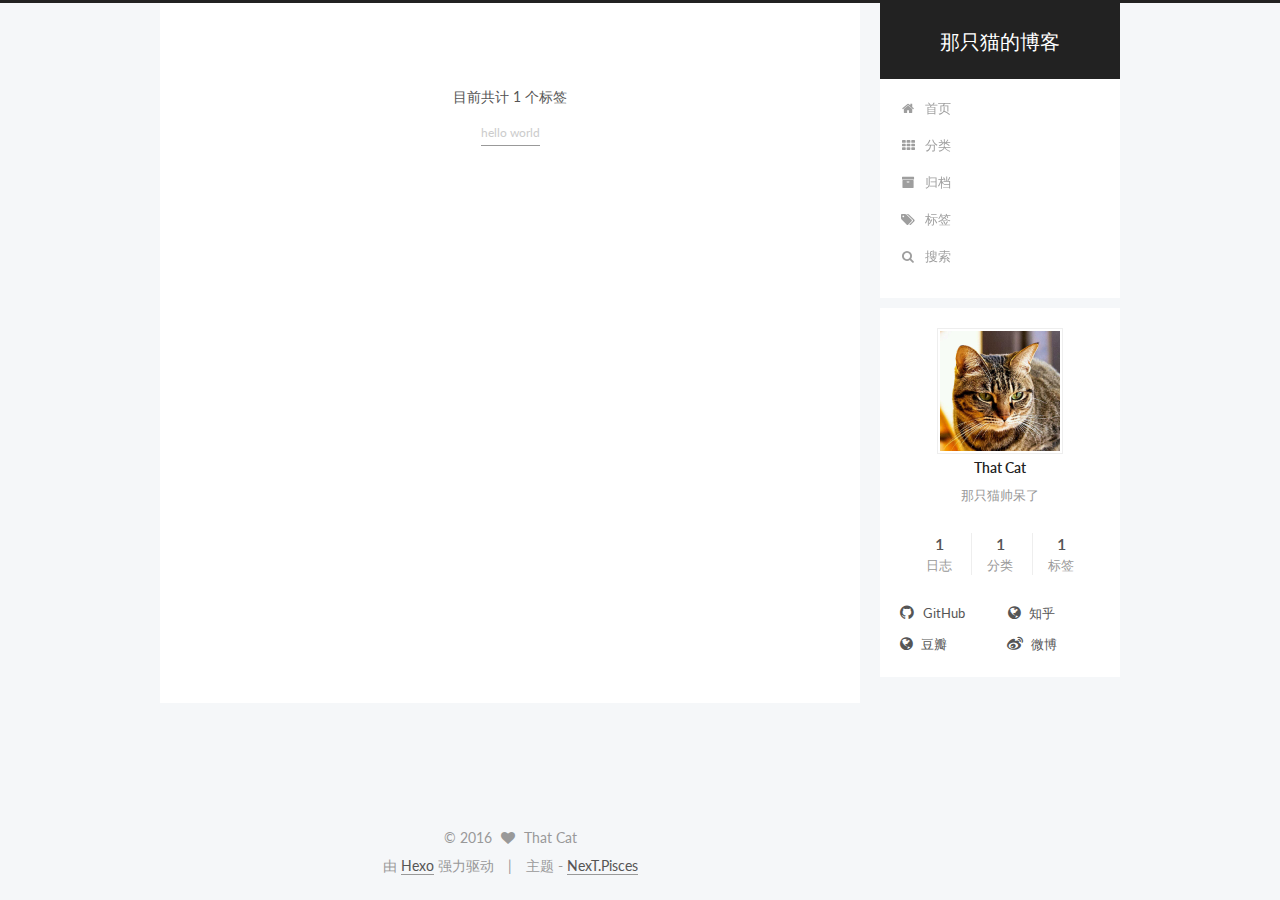
<file: tags/index.html>
<!doctype html>



  


<html class="theme-next pisces use-motion">
<head>
  <meta charset="UTF-8"/>
<meta http-equiv="X-UA-Compatible" content="IE=edge,chrome=1" />
<meta name="viewport" content="width=device-width, initial-scale=1, maximum-scale=1"/>



<meta http-equiv="Cache-Control" content="no-transform" />
<meta http-equiv="Cache-Control" content="no-siteapp" />












  
  
  <link href="/vendors/fancybox/source/jquery.fancybox.css?v=2.1.5" rel="stylesheet" type="text/css" />




  
  
  
  

  
    
    
  

  

  

  

  

  
    
    
    <link href="//fonts.googleapis.com/css?family=Lato:300,300italic,400,400italic,700,700italic&subset=latin,latin-ext" rel="stylesheet" type="text/css">
  






<link href="/vendors/font-awesome/css/font-awesome.min.css?v=4.4.0" rel="stylesheet" type="text/css" />

<link href="/css/main.css?v=5.0.1" rel="stylesheet" type="text/css" />


  <meta name="keywords" content="Hexo, NexT" />








  <link rel="shortcut icon" type="image/x-icon" href="/favicon.ico?v=5.0.1" />






<meta name="description" content="那只猫帅呆了">
<meta property="og:type" content="website">
<meta property="og:title" content="tags">
<meta property="og:url" content="http://thatcat1996.com/tags/index.html">
<meta property="og:site_name" content="那只猫的博客">
<meta property="og:description" content="那只猫帅呆了">
<meta property="og:updated_time" content="2016-08-01T08:20:16.429Z">
<meta name="twitter:card" content="summary">
<meta name="twitter:title" content="tags">
<meta name="twitter:description" content="那只猫帅呆了">



<script type="text/javascript" id="hexo.configuration">
  var NexT = window.NexT || {};
  var CONFIG = {
    scheme: 'Pisces',
    sidebar: {"position":"right","display":"post"},
    fancybox: true,
    motion: true,
    duoshuo: {
      userId: 0,
      author: '博主'
    }
  };
</script>




  <link rel="canonical" href="http://thatcat1996.com/tags/"/>

  <title>
  

  
    标签 | 那只猫的博客
  
</title>
</head>

<body itemscope itemtype="http://schema.org/WebPage" lang="zh-Hans">

  










  
  
    
  

  <div class="container one-collumn sidebar-position-right  ">
    <div class="headband"></div>

    <header id="header" class="header" itemscope itemtype="http://schema.org/WPHeader">
      <div class="header-inner"><div class="site-meta ">
  

  <div class="custom-logo-site-title">
    <a href="/"  class="brand" rel="start">
      <span class="logo-line-before"><i></i></span>
      <span class="site-title">那只猫的博客</span>
      <span class="logo-line-after"><i></i></span>
    </a>
  </div>
  <p class="site-subtitle"></p>
</div>

<div class="site-nav-toggle">
  <button>
    <span class="btn-bar"></span>
    <span class="btn-bar"></span>
    <span class="btn-bar"></span>
  </button>
</div>

<nav class="site-nav">
  

  
    <ul id="menu" class="menu">
      
        
        <li class="menu-item menu-item-home">
          <a href="/" rel="section">
            
              <i class="menu-item-icon fa fa-fw fa-home"></i> <br />
            
            首页
          </a>
        </li>
      
        
        <li class="menu-item menu-item-categories">
          <a href="/categories" rel="section">
            
              <i class="menu-item-icon fa fa-fw fa-th"></i> <br />
            
            分类
          </a>
        </li>
      
        
        <li class="menu-item menu-item-archives">
          <a href="/archives" rel="section">
            
              <i class="menu-item-icon fa fa-fw fa-archive"></i> <br />
            
            归档
          </a>
        </li>
      
        
        <li class="menu-item menu-item-tags">
          <a href="/tags" rel="section">
            
              <i class="menu-item-icon fa fa-fw fa-tags"></i> <br />
            
            标签
          </a>
        </li>
      

      
        <li class="menu-item menu-item-search">
          
            <a href="javascript:;" class="popup-trigger">
          
            
              <i class="menu-item-icon fa fa-search fa-fw"></i> <br />
            
            搜索
          </a>
        </li>
      
    </ul>
  

  
    <div class="site-search">
      
  <div class="popup">
 <span class="search-icon fa fa-search"></span>
 <input type="text" id="local-search-input">
 <div id="local-search-result"></div>
 <span class="popup-btn-close">close</span>
</div>


    </div>
  
</nav>

 </div>
    </header>

    <main id="main" class="main">
      <div class="main-inner">
        <div class="content-wrap">
          <div id="content" class="content">
            

  <div id="posts" class="posts-expand">
    
    
      <div class="tag-cloud">
        <div class="tag-cloud-title">
            目前共计 1 个标签
        </div>
        <div class="tag-cloud-tags">
          <a href="/tags/hello-world/" style="font-size: 12px; color: #ccc">hello world</a>
        </div>
      </div>
    
  </div>


          </div>
          


          
  <div class="comments" id="comments">
    
      <div class="ds-thread" data-thread-key="tags/index.html"
           data-title="tags" data-url="http://thatcat1996.com/tags/index.html">
      </div>
    
  </div>


        </div>
        
          
  
  <div class="sidebar-toggle">
    <div class="sidebar-toggle-line-wrap">
      <span class="sidebar-toggle-line sidebar-toggle-line-first"></span>
      <span class="sidebar-toggle-line sidebar-toggle-line-middle"></span>
      <span class="sidebar-toggle-line sidebar-toggle-line-last"></span>
    </div>
  </div>

  <aside id="sidebar" class="sidebar">
    <div class="sidebar-inner">

      

      

      <section class="site-overview sidebar-panel  sidebar-panel-active ">
        <div class="site-author motion-element" itemprop="author" itemscope itemtype="http://schema.org/Person">
          <img class="site-author-image" itemprop="image"
               src="/uploads/avatar.jpg"
               alt="That Cat" />
          <p class="site-author-name" itemprop="name">That Cat</p>
          <p class="site-description motion-element" itemprop="description">那只猫帅呆了</p>
        </div>
        <nav class="site-state motion-element">
          <div class="site-state-item site-state-posts">
            <a href="/archives">
              <span class="site-state-item-count">1</span>
              <span class="site-state-item-name">日志</span>
            </a>
          </div>

          
            <div class="site-state-item site-state-categories">
              <a href="/categories">
                <span class="site-state-item-count">1</span>
                <span class="site-state-item-name">分类</span>
              </a>
            </div>
          

          
            <div class="site-state-item site-state-tags">
              <a href="/tags">
                <span class="site-state-item-count">1</span>
                <span class="site-state-item-name">标签</span>
              </a>
            </div>
          

        </nav>

        

        <div class="links-of-author motion-element">
          
            
              <span class="links-of-author-item">
                <a href="https://github.com/fmyhappy/" target="_blank" title="GitHub">
                  
                    <i class="fa fa-fw fa-github"></i>
                  
                  GitHub
                </a>
              </span>
            
              <span class="links-of-author-item">
                <a href="https://www.zhihu.com/people/fan-ming-yong" target="_blank" title="知乎">
                  
                    <i class="fa fa-fw fa-globe"></i>
                  
                  知乎
                </a>
              </span>
            
              <span class="links-of-author-item">
                <a href="https://www.douban.com/people/82930243/" target="_blank" title="豆瓣">
                  
                    <i class="fa fa-fw fa-globe"></i>
                  
                  豆瓣
                </a>
              </span>
            
              <span class="links-of-author-item">
                <a href="http://weibo.com/u/2328510023" target="_blank" title="微博">
                  
                    <i class="fa fa-fw fa-weibo"></i>
                  
                  微博
                </a>
              </span>
            
          
        </div>

        
        

        
        

      </section>

      

    </div>
  </aside>


        
      </div>
    </main>

    <footer id="footer" class="footer">
      <div class="footer-inner">
        <div class="copyright" >
  
  &copy; 
  <span itemprop="copyrightYear">2016</span>
  <span class="with-love">
    <i class="fa fa-heart"></i>
  </span>
  <span class="author" itemprop="copyrightHolder">That Cat</span>
</div>

<div class="powered-by">
  由 <a class="theme-link" href="https://hexo.io">Hexo</a> 强力驱动
</div>

<div class="theme-info">
  主题 -
  <a class="theme-link" href="https://github.com/iissnan/hexo-theme-next">
    NexT.Pisces
  </a>
</div>

        

        
      </div>
    </footer>

    <div class="back-to-top">
      <i class="fa fa-arrow-up"></i>
    </div>
  </div>

  

<script type="text/javascript">
  if (Object.prototype.toString.call(window.Promise) !== '[object Function]') {
    window.Promise = null;
  }
</script>









  



  
  <script type="text/javascript" src="/vendors/jquery/index.js?v=2.1.3"></script>

  
  <script type="text/javascript" src="/vendors/fastclick/lib/fastclick.min.js?v=1.0.6"></script>

  
  <script type="text/javascript" src="/vendors/jquery_lazyload/jquery.lazyload.js?v=1.9.7"></script>

  
  <script type="text/javascript" src="/vendors/velocity/velocity.min.js?v=1.2.1"></script>

  
  <script type="text/javascript" src="/vendors/velocity/velocity.ui.min.js?v=1.2.1"></script>

  
  <script type="text/javascript" src="/vendors/fancybox/source/jquery.fancybox.pack.js?v=2.1.5"></script>


  


  <script type="text/javascript" src="/js/src/utils.js?v=5.0.1"></script>

  <script type="text/javascript" src="/js/src/motion.js?v=5.0.1"></script>



  
  


  <script type="text/javascript" src="/js/src/affix.js?v=5.0.1"></script>

  <script type="text/javascript" src="/js/src/schemes/pisces.js?v=5.0.1"></script>



  

  


  <script type="text/javascript" src="/js/src/bootstrap.js?v=5.0.1"></script>



  

  
    
  

  <script type="text/javascript">
    var duoshuoQuery = {short_name:"thatcat"};
    (function() {
      var ds = document.createElement('script');
      ds.type = 'text/javascript';ds.async = true;
      ds.id = 'duoshuo-script';
      ds.src = (document.location.protocol == 'https:' ? 'https:' : 'http:') + '//static.duoshuo.com/embed.js';
      ds.charset = 'UTF-8';
      (document.getElementsByTagName('head')[0]
      || document.getElementsByTagName('body')[0]).appendChild(ds);
    })();
  </script>

  
    
    <script src="/vendors/ua-parser-js/dist/ua-parser.min.js?v=0.7.9"></script>
    <script src="/js/src/hook-duoshuo.js"></script>
  






  
  
  <script type="text/javascript">
    // Popup Window;
    var isfetched = false;
    // Search DB path;
    var search_path = "search.xml";
    if (search_path.length == 0) {
       search_path = "search.xml";
    }
    var path = "/" + search_path;
    // monitor main search box;

    function proceedsearch() {
      $("body").append('<div class="popoverlay">').css('overflow', 'hidden');
      $('.popup').toggle();

    }
    // search function;
    var searchFunc = function(path, search_id, content_id) {
    'use strict';
    $.ajax({
        url: path,
        dataType: "xml",
        async: true,
        success: function( xmlResponse ) {
            // get the contents from search data
            isfetched = true;
            $('.popup').detach().appendTo('.header-inner');
            var datas = $( "entry", xmlResponse ).map(function() {
                return {
                    title: $( "title", this ).text(),
                    content: $("content",this).text(),
                    url: $( "url" , this).text()
                };
            }).get();
            var $input = document.getElementById(search_id);
            var $resultContent = document.getElementById(content_id);
            $input.addEventListener('input', function(){
                var matchcounts = 0;
                var str='<ul class=\"search-result-list\">';
                var keywords = this.value.trim().toLowerCase().split(/[\s\-]+/);
                $resultContent.innerHTML = "";
                if (this.value.trim().length > 1) {
                // perform local searching
                datas.forEach(function(data) {
                    var isMatch = true;
                    var content_index = [];
                    var data_title = data.title.trim().toLowerCase();
                    var data_content = data.content.trim().replace(/<[^>]+>/g,"").toLowerCase();
                    var data_url = data.url;
                    var index_title = -1;
                    var index_content = -1;
                    var first_occur = -1;
                    // only match artiles with not empty titles and contents
                    if(data_title != '' && data_content != '') {
                        keywords.forEach(function(keyword, i) {
                            index_title = data_title.indexOf(keyword);
                            index_content = data_content.indexOf(keyword);
                            if( index_title < 0 && index_content < 0 ){
                                isMatch = false;
                            } else {
                                if (index_content < 0) {
                                    index_content = 0;
                                }
                                if (i == 0) {
                                    first_occur = index_content;
                                }
                            }
                        });
                    }
                    // show search results
                    if (isMatch) {
                        matchcounts += 1;
                        str += "<li><a href='"+ data_url +"' class='search-result-title'>"+ data_title +"</a>";
                        var content = data.content.trim().replace(/<[^>]+>/g,"");
                        if (first_occur >= 0) {
                            // cut out 100 characters
                            var start = first_occur - 20;
                            var end = first_occur + 80;
                            if(start < 0){
                                start = 0;
                            }
                            if(start == 0){
                                end = 50;
                            }
                            if(end > content.length){
                                end = content.length;
                            }
                            var match_content = content.substring(start, end);
                            // highlight all keywords
                            keywords.forEach(function(keyword){
                                var regS = new RegExp(keyword, "gi");
                                match_content = match_content.replace(regS, "<b class=\"search-keyword\">"+keyword+"</b>");
                            });

                            str += "<p class=\"search-result\">" + match_content +"...</p>"
                        }
                        str += "</li>";
                    }
                })};
                str += "</ul>";
                if (matchcounts == 0) { str = '<div id="no-result"><i class="fa fa-frown-o fa-5x" /></div>' }
                if (keywords == "") { str = '<div id="no-result"><i class="fa fa-search fa-5x" /></div>' }
                $resultContent.innerHTML = str;
            });
            proceedsearch();
        }
    });}

    // handle and trigger popup window;
    $('.popup-trigger').click(function(e) {
      e.stopPropagation();
      if (isfetched == false) {
        searchFunc(path, 'local-search-input', 'local-search-result');
      } else {
        proceedsearch();
      };

    });

    $('.popup-btn-close').click(function(e){
      $('.popup').hide();
      $(".popoverlay").remove();
      $('body').css('overflow', '');
    });
    $('.popup').click(function(e){
      e.stopPropagation();
    });
  </script>


  

  

  
  <script src="https://cdn1.lncld.net/static/js/av-core-mini-0.6.1.js"></script>
  <script>AV.initialize("g9rQ3gUKb4gpLFwpjbzxzr1r-gzGzoHsz", "cfOmcNSBhPWM195TFk6Eo4N5");</script>
  <script>
    function showTime(Counter) {
      var query = new AV.Query(Counter);
      var entries = [];
      var $visitors = $(".leancloud_visitors");

      $visitors.each(function () {
        entries.push( $(this).attr("id").trim() );
      });

      query.containedIn('url', entries);
      query.find()
        .done(function (results) {
          var COUNT_CONTAINER_REF = '.leancloud-visitors-count';

          if (results.length === 0) {
            $visitors.find(COUNT_CONTAINER_REF).text(0);
            return;
          }

          for (var i = 0; i < results.length; i++) {
            var item = results[i];
            var url = item.get('url');
            var time = item.get('time');
            var element = document.getElementById(url);

            $(element).find(COUNT_CONTAINER_REF).text(time);
          }
          for(var i = 0; i < entries.length; i++) {
            var url = entries[i];
            var element = document.getElementById(url);
            var countSpan = $(element).find(COUNT_CONTAINER_REF);
            if( countSpan.text() == '') {
              countSpan.text(0);
            }
          }
        })
        .fail(function (object, error) {
          console.log("Error: " + error.code + " " + error.message);
        });
    }

    function addCount(Counter) {
      var $visitors = $(".leancloud_visitors");
      var url = $visitors.attr('id').trim();
      var title = $visitors.attr('data-flag-title').trim();
      var query = new AV.Query(Counter);

      query.equalTo("url", url);
      query.find({
        success: function(results) {
          if (results.length > 0) {
            var counter = results[0];
            counter.fetchWhenSave(true);
            counter.increment("time");
            counter.save(null, {
              success: function(counter) {
                var $element = $(document.getElementById(url));
                $element.find('.leancloud-visitors-count').text(counter.get('time'));
              },
              error: function(counter, error) {
                console.log('Failed to save Visitor num, with error message: ' + error.message);
              }
            });
          } else {
            var newcounter = new Counter();
            /* Set ACL */
            var acl = new AV.ACL();
            acl.setPublicReadAccess(true);
            acl.setPublicWriteAccess(true);
            newcounter.setACL(acl);
            /* End Set ACL */
            newcounter.set("title", title);
            newcounter.set("url", url);
            newcounter.set("time", 1);
            newcounter.save(null, {
              success: function(newcounter) {
                var $element = $(document.getElementById(url));
                $element.find('.leancloud-visitors-count').text(newcounter.get('time'));
              },
              error: function(newcounter, error) {
                console.log('Failed to create');
              }
            });
          }
        },
        error: function(error) {
          console.log('Error:' + error.code + " " + error.message);
        }
      });
    }

    $(function() {
      var Counter = AV.Object.extend("Counter");
      if ($('.leancloud_visitors').length == 1) {
        addCount(Counter);
      } else if ($('.post-title-link').length > 1) {
        showTime(Counter);
      }
    });
  </script>



  

</body>
</html>
</file>
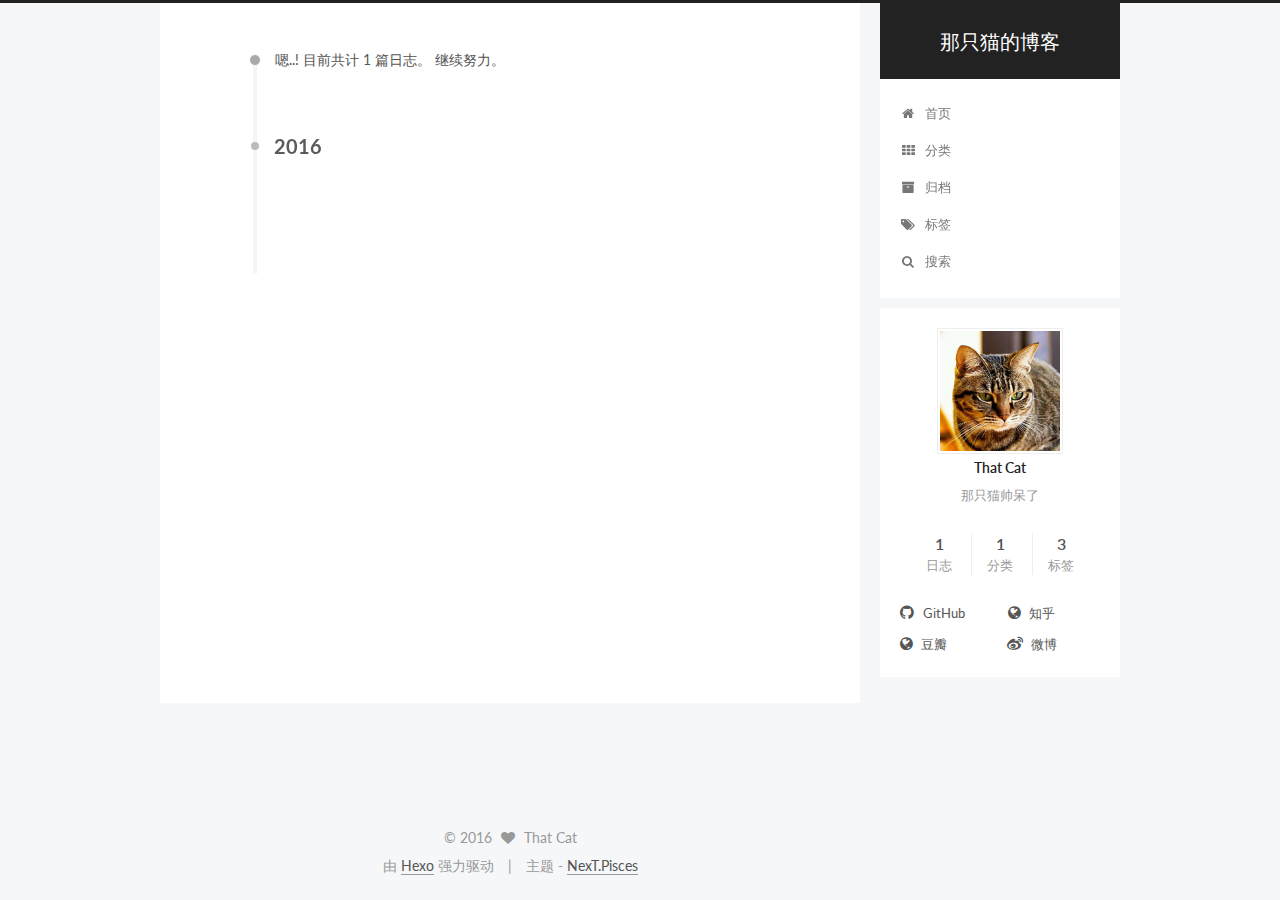
<file: archives/2016/index.html>
<!doctype html>



  


<html class="theme-next pisces use-motion">
<head>
  <meta charset="UTF-8"/>
<meta http-equiv="X-UA-Compatible" content="IE=edge,chrome=1" />
<meta name="viewport" content="width=device-width, initial-scale=1, maximum-scale=1"/>



<meta http-equiv="Cache-Control" content="no-transform" />
<meta http-equiv="Cache-Control" content="no-siteapp" />












  
  
  <link href="/vendors/fancybox/source/jquery.fancybox.css?v=2.1.5" rel="stylesheet" type="text/css" />




  
  
  
  

  
    
    
  

  

  

  

  

  
    
    
    <link href="//fonts.googleapis.com/css?family=Lato:300,300italic,400,400italic,700,700italic&subset=latin,latin-ext" rel="stylesheet" type="text/css">
  






<link href="/vendors/font-awesome/css/font-awesome.min.css?v=4.4.0" rel="stylesheet" type="text/css" />

<link href="/css/main.css?v=5.0.1" rel="stylesheet" type="text/css" />


  <meta name="keywords" content="Hexo, NexT" />








  <link rel="shortcut icon" type="image/x-icon" href="/favicon.ico?v=5.0.1" />






<meta name="description" content="那只猫帅呆了">
<meta property="og:type" content="website">
<meta property="og:title" content="那只猫的博客">
<meta property="og:url" content="http://thatcat1996.com/archives/2016/index.html">
<meta property="og:site_name" content="那只猫的博客">
<meta property="og:description" content="那只猫帅呆了">
<meta name="twitter:card" content="summary">
<meta name="twitter:title" content="那只猫的博客">
<meta name="twitter:description" content="那只猫帅呆了">



<script type="text/javascript" id="hexo.configuration">
  var NexT = window.NexT || {};
  var CONFIG = {
    scheme: 'Pisces',
    sidebar: {"position":"right","display":"post"},
    fancybox: true,
    motion: true,
    duoshuo: {
      userId: 0,
      author: '博主'
    }
  };
</script>




  <link rel="canonical" href="http://thatcat1996.com/archives/2016/"/>

  <title> 归档 | 那只猫的博客 </title>
</head>

<body itemscope itemtype="http://schema.org/WebPage" lang="zh-Hans">

  










  
  
    
  

  <div class="container one-collumn sidebar-position-right  page-archive  ">
    <div class="headband"></div>

    <header id="header" class="header" itemscope itemtype="http://schema.org/WPHeader">
      <div class="header-inner"><div class="site-meta ">
  

  <div class="custom-logo-site-title">
    <a href="/"  class="brand" rel="start">
      <span class="logo-line-before"><i></i></span>
      <span class="site-title">那只猫的博客</span>
      <span class="logo-line-after"><i></i></span>
    </a>
  </div>
  <p class="site-subtitle"></p>
</div>

<div class="site-nav-toggle">
  <button>
    <span class="btn-bar"></span>
    <span class="btn-bar"></span>
    <span class="btn-bar"></span>
  </button>
</div>

<nav class="site-nav">
  

  
    <ul id="menu" class="menu">
      
        
        <li class="menu-item menu-item-home">
          <a href="/" rel="section">
            
              <i class="menu-item-icon fa fa-fw fa-home"></i> <br />
            
            首页
          </a>
        </li>
      
        
        <li class="menu-item menu-item-categories">
          <a href="/categories" rel="section">
            
              <i class="menu-item-icon fa fa-fw fa-th"></i> <br />
            
            分类
          </a>
        </li>
      
        
        <li class="menu-item menu-item-archives">
          <a href="/archives" rel="section">
            
              <i class="menu-item-icon fa fa-fw fa-archive"></i> <br />
            
            归档
          </a>
        </li>
      
        
        <li class="menu-item menu-item-tags">
          <a href="/tags" rel="section">
            
              <i class="menu-item-icon fa fa-fw fa-tags"></i> <br />
            
            标签
          </a>
        </li>
      

      
        <li class="menu-item menu-item-search">
          
            <a href="javascript:;" class="popup-trigger">
          
            
              <i class="menu-item-icon fa fa-search fa-fw"></i> <br />
            
            搜索
          </a>
        </li>
      
    </ul>
  

  
    <div class="site-search">
      
  <div class="popup">
 <span class="search-icon fa fa-search"></span>
 <input type="text" id="local-search-input">
 <div id="local-search-result"></div>
 <span class="popup-btn-close">close</span>
</div>


    </div>
  
</nav>

 </div>
    </header>

    <main id="main" class="main">
      <div class="main-inner">
        <div class="content-wrap">
          <div id="content" class="content">
            

  <section id="posts" class="posts-collapse">
    <span class="archive-move-on"></span>

    <span class="archive-page-counter">
      
      
      
        
      
      嗯..! 目前共计 1 篇日志。 继续努力。
    </span>

    

      
      
      

      
        
        <div class="collection-title">
          <h2 class="archive-year motion-element" id="archive-year-2016">2016</h2>
        </div>
      
      

      

  <article class="post post-type-normal" itemscope itemtype="http://schema.org/Article">
    <header class="post-header">

      <h1 class="post-title">
        
            <a class="post-title-link" href="/2016/08/01/西部片美国文化与中国古典武侠/" itemprop="url">
              
                <span itemprop="name">西部片、美国文化与中国古典武侠</span>
              
            </a>
        
      </h1>

      <div class="post-meta">
        <time class="post-time" itemprop="dateCreated"
              datetime="2016-08-01T15:11:26+08:00"
              content="2016-08-01" >
          08-01
        </time>
      </div>

    </header>
  </article>



    

  </section>

  



          </div>
          


          

        </div>
        
          
  
  <div class="sidebar-toggle">
    <div class="sidebar-toggle-line-wrap">
      <span class="sidebar-toggle-line sidebar-toggle-line-first"></span>
      <span class="sidebar-toggle-line sidebar-toggle-line-middle"></span>
      <span class="sidebar-toggle-line sidebar-toggle-line-last"></span>
    </div>
  </div>

  <aside id="sidebar" class="sidebar">
    <div class="sidebar-inner">

      

      

      <section class="site-overview sidebar-panel  sidebar-panel-active ">
        <div class="site-author motion-element" itemprop="author" itemscope itemtype="http://schema.org/Person">
          <img class="site-author-image" itemprop="image"
               src="/uploads/avatar.jpg"
               alt="That Cat" />
          <p class="site-author-name" itemprop="name">That Cat</p>
          <p class="site-description motion-element" itemprop="description">那只猫帅呆了</p>
        </div>
        <nav class="site-state motion-element">
          <div class="site-state-item site-state-posts">
            <a href="/archives">
              <span class="site-state-item-count">1</span>
              <span class="site-state-item-name">日志</span>
            </a>
          </div>

          
            <div class="site-state-item site-state-categories">
              <a href="/categories">
                <span class="site-state-item-count">1</span>
                <span class="site-state-item-name">分类</span>
              </a>
            </div>
          

          
            <div class="site-state-item site-state-tags">
              <a href="/tags">
                <span class="site-state-item-count">3</span>
                <span class="site-state-item-name">标签</span>
              </a>
            </div>
          

        </nav>

        

        <div class="links-of-author motion-element">
          
            
              <span class="links-of-author-item">
                <a href="https://github.com/fmyhappy/" target="_blank" title="GitHub">
                  
                    <i class="fa fa-fw fa-github"></i>
                  
                  GitHub
                </a>
              </span>
            
              <span class="links-of-author-item">
                <a href="https://www.zhihu.com/people/fan-ming-yong" target="_blank" title="知乎">
                  
                    <i class="fa fa-fw fa-globe"></i>
                  
                  知乎
                </a>
              </span>
            
              <span class="links-of-author-item">
                <a href="https://www.douban.com/people/82930243/" target="_blank" title="豆瓣">
                  
                    <i class="fa fa-fw fa-globe"></i>
                  
                  豆瓣
                </a>
              </span>
            
              <span class="links-of-author-item">
                <a href="http://weibo.com/u/2328510023" target="_blank" title="微博">
                  
                    <i class="fa fa-fw fa-weibo"></i>
                  
                  微博
                </a>
              </span>
            
          
        </div>

        
        

        
        

      </section>

      

    </div>
  </aside>


        
      </div>
    </main>

    <footer id="footer" class="footer">
      <div class="footer-inner">
        <div class="copyright" >
  
  &copy; 
  <span itemprop="copyrightYear">2016</span>
  <span class="with-love">
    <i class="fa fa-heart"></i>
  </span>
  <span class="author" itemprop="copyrightHolder">That Cat</span>
</div>

<div class="powered-by">
  由 <a class="theme-link" href="https://hexo.io">Hexo</a> 强力驱动
</div>

<div class="theme-info">
  主题 -
  <a class="theme-link" href="https://github.com/iissnan/hexo-theme-next">
    NexT.Pisces
  </a>
</div>

        

        
      </div>
    </footer>

    <div class="back-to-top">
      <i class="fa fa-arrow-up"></i>
    </div>
  </div>

  

<script type="text/javascript">
  if (Object.prototype.toString.call(window.Promise) !== '[object Function]') {
    window.Promise = null;
  }
</script>









  



  
  <script type="text/javascript" src="/vendors/jquery/index.js?v=2.1.3"></script>

  
  <script type="text/javascript" src="/vendors/fastclick/lib/fastclick.min.js?v=1.0.6"></script>

  
  <script type="text/javascript" src="/vendors/jquery_lazyload/jquery.lazyload.js?v=1.9.7"></script>

  
  <script type="text/javascript" src="/vendors/velocity/velocity.min.js?v=1.2.1"></script>

  
  <script type="text/javascript" src="/vendors/velocity/velocity.ui.min.js?v=1.2.1"></script>

  
  <script type="text/javascript" src="/vendors/fancybox/source/jquery.fancybox.pack.js?v=2.1.5"></script>


  


  <script type="text/javascript" src="/js/src/utils.js?v=5.0.1"></script>

  <script type="text/javascript" src="/js/src/motion.js?v=5.0.1"></script>



  
  


  <script type="text/javascript" src="/js/src/affix.js?v=5.0.1"></script>

  <script type="text/javascript" src="/js/src/schemes/pisces.js?v=5.0.1"></script>



  
  
    <script type="text/javascript" id="motion.page.archive">
      $('.archive-year').velocity('transition.slideLeftIn');
    </script>
  


  


  <script type="text/javascript" src="/js/src/bootstrap.js?v=5.0.1"></script>



  

  
    
  

  <script type="text/javascript">
    var duoshuoQuery = {short_name:"thatcat"};
    (function() {
      var ds = document.createElement('script');
      ds.type = 'text/javascript';ds.async = true;
      ds.id = 'duoshuo-script';
      ds.src = (document.location.protocol == 'https:' ? 'https:' : 'http:') + '//static.duoshuo.com/embed.js';
      ds.charset = 'UTF-8';
      (document.getElementsByTagName('head')[0]
      || document.getElementsByTagName('body')[0]).appendChild(ds);
    })();
  </script>

  
    
    <script src="/vendors/ua-parser-js/dist/ua-parser.min.js?v=0.7.9"></script>
    <script src="/js/src/hook-duoshuo.js"></script>
  






  
  
  <script type="text/javascript">
    // Popup Window;
    var isfetched = false;
    // Search DB path;
    var search_path = "search.xml";
    if (search_path.length == 0) {
       search_path = "search.xml";
    }
    var path = "/" + search_path;
    // monitor main search box;

    function proceedsearch() {
      $("body").append('<div class="popoverlay">').css('overflow', 'hidden');
      $('.popup').toggle();

    }
    // search function;
    var searchFunc = function(path, search_id, content_id) {
    'use strict';
    $.ajax({
        url: path,
        dataType: "xml",
        async: true,
        success: function( xmlResponse ) {
            // get the contents from search data
            isfetched = true;
            $('.popup').detach().appendTo('.header-inner');
            var datas = $( "entry", xmlResponse ).map(function() {
                return {
                    title: $( "title", this ).text(),
                    content: $("content",this).text(),
                    url: $( "url" , this).text()
                };
            }).get();
            var $input = document.getElementById(search_id);
            var $resultContent = document.getElementById(content_id);
            $input.addEventListener('input', function(){
                var matchcounts = 0;
                var str='<ul class=\"search-result-list\">';
                var keywords = this.value.trim().toLowerCase().split(/[\s\-]+/);
                $resultContent.innerHTML = "";
                if (this.value.trim().length > 1) {
                // perform local searching
                datas.forEach(function(data) {
                    var isMatch = true;
                    var content_index = [];
                    var data_title = data.title.trim().toLowerCase();
                    var data_content = data.content.trim().replace(/<[^>]+>/g,"").toLowerCase();
                    var data_url = data.url;
                    var index_title = -1;
                    var index_content = -1;
                    var first_occur = -1;
                    // only match artiles with not empty titles and contents
                    if(data_title != '' && data_content != '') {
                        keywords.forEach(function(keyword, i) {
                            index_title = data_title.indexOf(keyword);
                            index_content = data_content.indexOf(keyword);
                            if( index_title < 0 && index_content < 0 ){
                                isMatch = false;
                            } else {
                                if (index_content < 0) {
                                    index_content = 0;
                                }
                                if (i == 0) {
                                    first_occur = index_content;
                                }
                            }
                        });
                    }
                    // show search results
                    if (isMatch) {
                        matchcounts += 1;
                        str += "<li><a href='"+ data_url +"' class='search-result-title'>"+ data_title +"</a>";
                        var content = data.content.trim().replace(/<[^>]+>/g,"");
                        if (first_occur >= 0) {
                            // cut out 100 characters
                            var start = first_occur - 20;
                            var end = first_occur + 80;
                            if(start < 0){
                                start = 0;
                            }
                            if(start == 0){
                                end = 50;
                            }
                            if(end > content.length){
                                end = content.length;
                            }
                            var match_content = content.substring(start, end);
                            // highlight all keywords
                            keywords.forEach(function(keyword){
                                var regS = new RegExp(keyword, "gi");
                                match_content = match_content.replace(regS, "<b class=\"search-keyword\">"+keyword+"</b>");
                            });

                            str += "<p class=\"search-result\">" + match_content +"...</p>"
                        }
                        str += "</li>";
                    }
                })};
                str += "</ul>";
                if (matchcounts == 0) { str = '<div id="no-result"><i class="fa fa-frown-o fa-5x" /></div>' }
                if (keywords == "") { str = '<div id="no-result"><i class="fa fa-search fa-5x" /></div>' }
                $resultContent.innerHTML = str;
            });
            proceedsearch();
        }
    });}

    // handle and trigger popup window;
    $('.popup-trigger').click(function(e) {
      e.stopPropagation();
      if (isfetched == false) {
        searchFunc(path, 'local-search-input', 'local-search-result');
      } else {
        proceedsearch();
      };

    });

    $('.popup-btn-close').click(function(e){
      $('.popup').hide();
      $(".popoverlay").remove();
      $('body').css('overflow', '');
    });
    $('.popup').click(function(e){
      e.stopPropagation();
    });
  </script>


  

  

  
  <script src="https://cdn1.lncld.net/static/js/av-core-mini-0.6.1.js"></script>
  <script>AV.initialize("g9rQ3gUKb4gpLFwpjbzxzr1r-gzGzoHsz", "cfOmcNSBhPWM195TFk6Eo4N5");</script>
  <script>
    function showTime(Counter) {
      var query = new AV.Query(Counter);
      var entries = [];
      var $visitors = $(".leancloud_visitors");

      $visitors.each(function () {
        entries.push( $(this).attr("id").trim() );
      });

      query.containedIn('url', entries);
      query.find()
        .done(function (results) {
          var COUNT_CONTAINER_REF = '.leancloud-visitors-count';

          if (results.length === 0) {
            $visitors.find(COUNT_CONTAINER_REF).text(0);
            return;
          }

          for (var i = 0; i < results.length; i++) {
            var item = results[i];
            var url = item.get('url');
            var time = item.get('time');
            var element = document.getElementById(url);

            $(element).find(COUNT_CONTAINER_REF).text(time);
          }
          for(var i = 0; i < entries.length; i++) {
            var url = entries[i];
            var element = document.getElementById(url);
            var countSpan = $(element).find(COUNT_CONTAINER_REF);
            if( countSpan.text() == '') {
              countSpan.text(0);
            }
          }
        })
        .fail(function (object, error) {
          console.log("Error: " + error.code + " " + error.message);
        });
    }

    function addCount(Counter) {
      var $visitors = $(".leancloud_visitors");
      var url = $visitors.attr('id').trim();
      var title = $visitors.attr('data-flag-title').trim();
      var query = new AV.Query(Counter);

      query.equalTo("url", url);
      query.find({
        success: function(results) {
          if (results.length > 0) {
            var counter = results[0];
            counter.fetchWhenSave(true);
            counter.increment("time");
            counter.save(null, {
              success: function(counter) {
                var $element = $(document.getElementById(url));
                $element.find('.leancloud-visitors-count').text(counter.get('time'));
              },
              error: function(counter, error) {
                console.log('Failed to save Visitor num, with error message: ' + error.message);
              }
            });
          } else {
            var newcounter = new Counter();
            /* Set ACL */
            var acl = new AV.ACL();
            acl.setPublicReadAccess(true);
            acl.setPublicWriteAccess(true);
            newcounter.setACL(acl);
            /* End Set ACL */
            newcounter.set("title", title);
            newcounter.set("url", url);
            newcounter.set("time", 1);
            newcounter.save(null, {
              success: function(newcounter) {
                var $element = $(document.getElementById(url));
                $element.find('.leancloud-visitors-count').text(newcounter.get('time'));
              },
              error: function(newcounter, error) {
                console.log('Failed to create');
              }
            });
          }
        },
        error: function(error) {
          console.log('Error:' + error.code + " " + error.message);
        }
      });
    }

    $(function() {
      var Counter = AV.Object.extend("Counter");
      if ($('.leancloud_visitors').length == 1) {
        addCount(Counter);
      } else if ($('.post-title-link').length > 1) {
        showTime(Counter);
      }
    });
  </script>



  

</body>
</html>
</file>
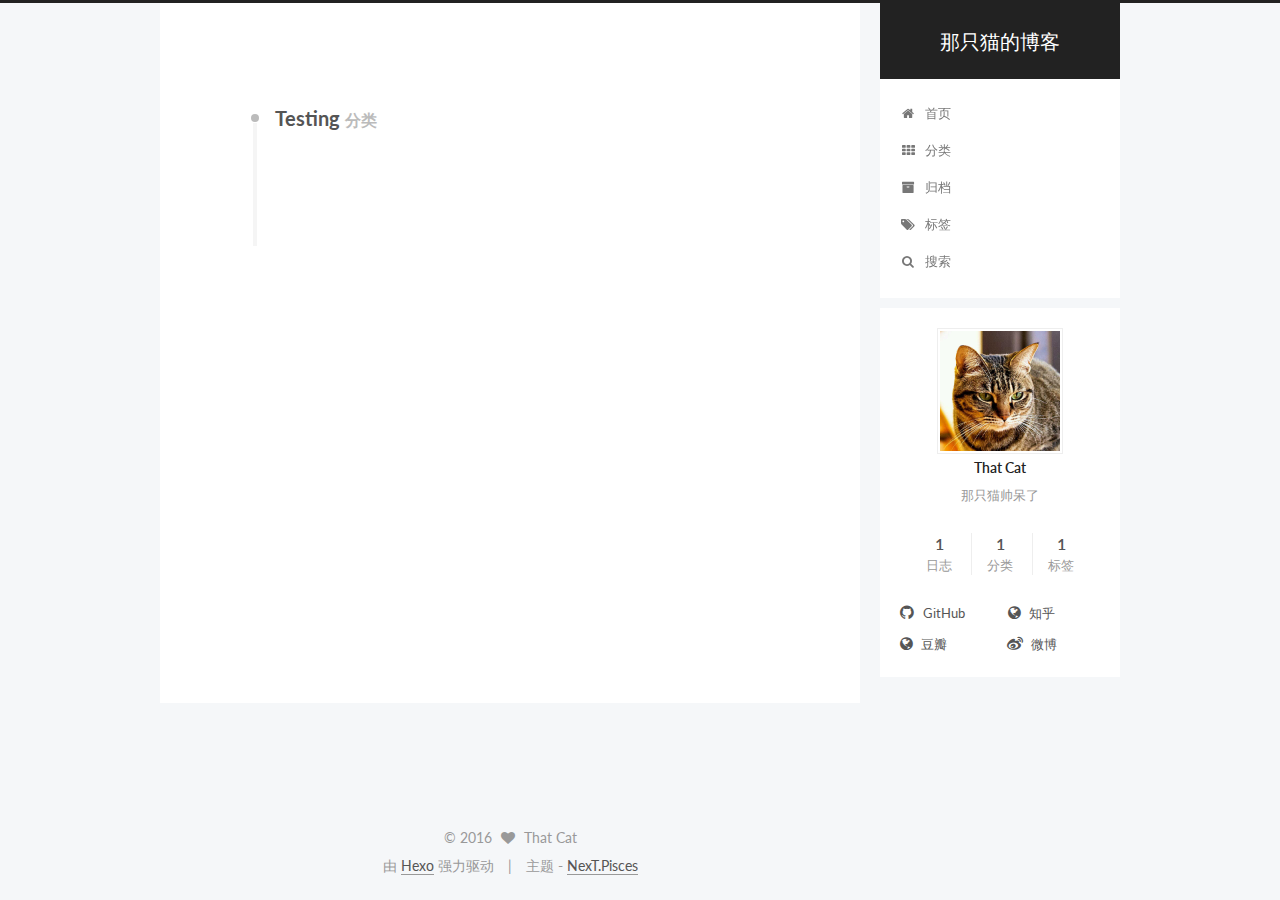
<file: categories/Testing/index.html>
<!doctype html>



  


<html class="theme-next pisces use-motion">
<head>
  <meta charset="UTF-8"/>
<meta http-equiv="X-UA-Compatible" content="IE=edge,chrome=1" />
<meta name="viewport" content="width=device-width, initial-scale=1, maximum-scale=1"/>



<meta http-equiv="Cache-Control" content="no-transform" />
<meta http-equiv="Cache-Control" content="no-siteapp" />












  
  
  <link href="/vendors/fancybox/source/jquery.fancybox.css?v=2.1.5" rel="stylesheet" type="text/css" />




  
  
  
  

  
    
    
  

  

  

  

  

  
    
    
    <link href="//fonts.googleapis.com/css?family=Lato:300,300italic,400,400italic,700,700italic&subset=latin,latin-ext" rel="stylesheet" type="text/css">
  






<link href="/vendors/font-awesome/css/font-awesome.min.css?v=4.4.0" rel="stylesheet" type="text/css" />

<link href="/css/main.css?v=5.0.1" rel="stylesheet" type="text/css" />


  <meta name="keywords" content="Hexo, NexT" />








  <link rel="shortcut icon" type="image/x-icon" href="/favicon.ico?v=5.0.1" />






<meta name="description" content="那只猫帅呆了">
<meta property="og:type" content="website">
<meta property="og:title" content="那只猫的博客">
<meta property="og:url" content="http://thatcat1996.com/categories/Testing/index.html">
<meta property="og:site_name" content="那只猫的博客">
<meta property="og:description" content="那只猫帅呆了">
<meta name="twitter:card" content="summary">
<meta name="twitter:title" content="那只猫的博客">
<meta name="twitter:description" content="那只猫帅呆了">



<script type="text/javascript" id="hexo.configuration">
  var NexT = window.NexT || {};
  var CONFIG = {
    scheme: 'Pisces',
    sidebar: {"position":"right","display":"post"},
    fancybox: true,
    motion: true,
    duoshuo: {
      userId: 0,
      author: '博主'
    }
  };
</script>




  <link rel="canonical" href="http://thatcat1996.com/categories/Testing/"/>

  <title> 分类: Testing | 那只猫的博客 </title>
</head>

<body itemscope itemtype="http://schema.org/WebPage" lang="zh-Hans">

  










  
  
    
  

  <div class="container one-collumn sidebar-position-right  ">
    <div class="headband"></div>

    <header id="header" class="header" itemscope itemtype="http://schema.org/WPHeader">
      <div class="header-inner"><div class="site-meta ">
  

  <div class="custom-logo-site-title">
    <a href="/"  class="brand" rel="start">
      <span class="logo-line-before"><i></i></span>
      <span class="site-title">那只猫的博客</span>
      <span class="logo-line-after"><i></i></span>
    </a>
  </div>
  <p class="site-subtitle"></p>
</div>

<div class="site-nav-toggle">
  <button>
    <span class="btn-bar"></span>
    <span class="btn-bar"></span>
    <span class="btn-bar"></span>
  </button>
</div>

<nav class="site-nav">
  

  
    <ul id="menu" class="menu">
      
        
        <li class="menu-item menu-item-home">
          <a href="/" rel="section">
            
              <i class="menu-item-icon fa fa-fw fa-home"></i> <br />
            
            首页
          </a>
        </li>
      
        
        <li class="menu-item menu-item-categories">
          <a href="/categories" rel="section">
            
              <i class="menu-item-icon fa fa-fw fa-th"></i> <br />
            
            分类
          </a>
        </li>
      
        
        <li class="menu-item menu-item-archives">
          <a href="/archives" rel="section">
            
              <i class="menu-item-icon fa fa-fw fa-archive"></i> <br />
            
            归档
          </a>
        </li>
      
        
        <li class="menu-item menu-item-tags">
          <a href="/tags" rel="section">
            
              <i class="menu-item-icon fa fa-fw fa-tags"></i> <br />
            
            标签
          </a>
        </li>
      

      
        <li class="menu-item menu-item-search">
          
            <a href="javascript:;" class="popup-trigger">
          
            
              <i class="menu-item-icon fa fa-search fa-fw"></i> <br />
            
            搜索
          </a>
        </li>
      
    </ul>
  

  
    <div class="site-search">
      
  <div class="popup">
 <span class="search-icon fa fa-search"></span>
 <input type="text" id="local-search-input">
 <div id="local-search-result"></div>
 <span class="popup-btn-close">close</span>
</div>


    </div>
  
</nav>

 </div>
    </header>

    <main id="main" class="main">
      <div class="main-inner">
        <div class="content-wrap">
          <div id="content" class="content">
            

  <section id="posts" class="posts-collapse">
    <div class="collection-title">
      <h2 >
        Testing
        <small>分类</small>
      </h2>
    </div>

    
      

  <article class="post post-type-normal" itemscope itemtype="http://schema.org/Article">
    <header class="post-header">

      <h1 class="post-title">
        
            <a class="post-title-link" href="/2016/08/01/hello-world/" itemprop="url">
              
                <span itemprop="name">Hello World</span>
              
            </a>
        
      </h1>

      <div class="post-meta">
        <time class="post-time" itemprop="dateCreated"
              datetime="2016-08-01T15:11:26+08:00"
              content="2016-08-01" >
          08-01
        </time>
      </div>

    </header>
  </article>


    
  </section>

  



          </div>
          


          

        </div>
        
          
  
  <div class="sidebar-toggle">
    <div class="sidebar-toggle-line-wrap">
      <span class="sidebar-toggle-line sidebar-toggle-line-first"></span>
      <span class="sidebar-toggle-line sidebar-toggle-line-middle"></span>
      <span class="sidebar-toggle-line sidebar-toggle-line-last"></span>
    </div>
  </div>

  <aside id="sidebar" class="sidebar">
    <div class="sidebar-inner">

      

      

      <section class="site-overview sidebar-panel  sidebar-panel-active ">
        <div class="site-author motion-element" itemprop="author" itemscope itemtype="http://schema.org/Person">
          <img class="site-author-image" itemprop="image"
               src="/uploads/avatar.jpg"
               alt="That Cat" />
          <p class="site-author-name" itemprop="name">That Cat</p>
          <p class="site-description motion-element" itemprop="description">那只猫帅呆了</p>
        </div>
        <nav class="site-state motion-element">
          <div class="site-state-item site-state-posts">
            <a href="/archives">
              <span class="site-state-item-count">1</span>
              <span class="site-state-item-name">日志</span>
            </a>
          </div>

          
            <div class="site-state-item site-state-categories">
              <a href="/categories">
                <span class="site-state-item-count">1</span>
                <span class="site-state-item-name">分类</span>
              </a>
            </div>
          

          
            <div class="site-state-item site-state-tags">
              <a href="/tags">
                <span class="site-state-item-count">1</span>
                <span class="site-state-item-name">标签</span>
              </a>
            </div>
          

        </nav>

        

        <div class="links-of-author motion-element">
          
            
              <span class="links-of-author-item">
                <a href="https://github.com/fmyhappy/" target="_blank" title="GitHub">
                  
                    <i class="fa fa-fw fa-github"></i>
                  
                  GitHub
                </a>
              </span>
            
              <span class="links-of-author-item">
                <a href="https://www.zhihu.com/people/fan-ming-yong" target="_blank" title="知乎">
                  
                    <i class="fa fa-fw fa-globe"></i>
                  
                  知乎
                </a>
              </span>
            
              <span class="links-of-author-item">
                <a href="https://www.douban.com/people/82930243/" target="_blank" title="豆瓣">
                  
                    <i class="fa fa-fw fa-globe"></i>
                  
                  豆瓣
                </a>
              </span>
            
              <span class="links-of-author-item">
                <a href="http://weibo.com/u/2328510023" target="_blank" title="微博">
                  
                    <i class="fa fa-fw fa-weibo"></i>
                  
                  微博
                </a>
              </span>
            
          
        </div>

        
        

        
        

      </section>

      

    </div>
  </aside>


        
      </div>
    </main>

    <footer id="footer" class="footer">
      <div class="footer-inner">
        <div class="copyright" >
  
  &copy; 
  <span itemprop="copyrightYear">2016</span>
  <span class="with-love">
    <i class="fa fa-heart"></i>
  </span>
  <span class="author" itemprop="copyrightHolder">That Cat</span>
</div>

<div class="powered-by">
  由 <a class="theme-link" href="https://hexo.io">Hexo</a> 强力驱动
</div>

<div class="theme-info">
  主题 -
  <a class="theme-link" href="https://github.com/iissnan/hexo-theme-next">
    NexT.Pisces
  </a>
</div>

        

        
      </div>
    </footer>

    <div class="back-to-top">
      <i class="fa fa-arrow-up"></i>
    </div>
  </div>

  

<script type="text/javascript">
  if (Object.prototype.toString.call(window.Promise) !== '[object Function]') {
    window.Promise = null;
  }
</script>









  



  
  <script type="text/javascript" src="/vendors/jquery/index.js?v=2.1.3"></script>

  
  <script type="text/javascript" src="/vendors/fastclick/lib/fastclick.min.js?v=1.0.6"></script>

  
  <script type="text/javascript" src="/vendors/jquery_lazyload/jquery.lazyload.js?v=1.9.7"></script>

  
  <script type="text/javascript" src="/vendors/velocity/velocity.min.js?v=1.2.1"></script>

  
  <script type="text/javascript" src="/vendors/velocity/velocity.ui.min.js?v=1.2.1"></script>

  
  <script type="text/javascript" src="/vendors/fancybox/source/jquery.fancybox.pack.js?v=2.1.5"></script>


  


  <script type="text/javascript" src="/js/src/utils.js?v=5.0.1"></script>

  <script type="text/javascript" src="/js/src/motion.js?v=5.0.1"></script>



  
  


  <script type="text/javascript" src="/js/src/affix.js?v=5.0.1"></script>

  <script type="text/javascript" src="/js/src/schemes/pisces.js?v=5.0.1"></script>



  

  


  <script type="text/javascript" src="/js/src/bootstrap.js?v=5.0.1"></script>



  

  
    
  

  <script type="text/javascript">
    var duoshuoQuery = {short_name:"thatcat"};
    (function() {
      var ds = document.createElement('script');
      ds.type = 'text/javascript';ds.async = true;
      ds.id = 'duoshuo-script';
      ds.src = (document.location.protocol == 'https:' ? 'https:' : 'http:') + '//static.duoshuo.com/embed.js';
      ds.charset = 'UTF-8';
      (document.getElementsByTagName('head')[0]
      || document.getElementsByTagName('body')[0]).appendChild(ds);
    })();
  </script>

  
    
    <script src="/vendors/ua-parser-js/dist/ua-parser.min.js?v=0.7.9"></script>
    <script src="/js/src/hook-duoshuo.js"></script>
  






  
  
  <script type="text/javascript">
    // Popup Window;
    var isfetched = false;
    // Search DB path;
    var search_path = "search.xml";
    if (search_path.length == 0) {
       search_path = "search.xml";
    }
    var path = "/" + search_path;
    // monitor main search box;

    function proceedsearch() {
      $("body").append('<div class="popoverlay">').css('overflow', 'hidden');
      $('.popup').toggle();

    }
    // search function;
    var searchFunc = function(path, search_id, content_id) {
    'use strict';
    $.ajax({
        url: path,
        dataType: "xml",
        async: true,
        success: function( xmlResponse ) {
            // get the contents from search data
            isfetched = true;
            $('.popup').detach().appendTo('.header-inner');
            var datas = $( "entry", xmlResponse ).map(function() {
                return {
                    title: $( "title", this ).text(),
                    content: $("content",this).text(),
                    url: $( "url" , this).text()
                };
            }).get();
            var $input = document.getElementById(search_id);
            var $resultContent = document.getElementById(content_id);
            $input.addEventListener('input', function(){
                var matchcounts = 0;
                var str='<ul class=\"search-result-list\">';
                var keywords = this.value.trim().toLowerCase().split(/[\s\-]+/);
                $resultContent.innerHTML = "";
                if (this.value.trim().length > 1) {
                // perform local searching
                datas.forEach(function(data) {
                    var isMatch = true;
                    var content_index = [];
                    var data_title = data.title.trim().toLowerCase();
                    var data_content = data.content.trim().replace(/<[^>]+>/g,"").toLowerCase();
                    var data_url = data.url;
                    var index_title = -1;
                    var index_content = -1;
                    var first_occur = -1;
                    // only match artiles with not empty titles and contents
                    if(data_title != '' && data_content != '') {
                        keywords.forEach(function(keyword, i) {
                            index_title = data_title.indexOf(keyword);
                            index_content = data_content.indexOf(keyword);
                            if( index_title < 0 && index_content < 0 ){
                                isMatch = false;
                            } else {
                                if (index_content < 0) {
                                    index_content = 0;
                                }
                                if (i == 0) {
                                    first_occur = index_content;
                                }
                            }
                        });
                    }
                    // show search results
                    if (isMatch) {
                        matchcounts += 1;
                        str += "<li><a href='"+ data_url +"' class='search-result-title'>"+ data_title +"</a>";
                        var content = data.content.trim().replace(/<[^>]+>/g,"");
                        if (first_occur >= 0) {
                            // cut out 100 characters
                            var start = first_occur - 20;
                            var end = first_occur + 80;
                            if(start < 0){
                                start = 0;
                            }
                            if(start == 0){
                                end = 50;
                            }
                            if(end > content.length){
                                end = content.length;
                            }
                            var match_content = content.substring(start, end);
                            // highlight all keywords
                            keywords.forEach(function(keyword){
                                var regS = new RegExp(keyword, "gi");
                                match_content = match_content.replace(regS, "<b class=\"search-keyword\">"+keyword+"</b>");
                            });

                            str += "<p class=\"search-result\">" + match_content +"...</p>"
                        }
                        str += "</li>";
                    }
                })};
                str += "</ul>";
                if (matchcounts == 0) { str = '<div id="no-result"><i class="fa fa-frown-o fa-5x" /></div>' }
                if (keywords == "") { str = '<div id="no-result"><i class="fa fa-search fa-5x" /></div>' }
                $resultContent.innerHTML = str;
            });
            proceedsearch();
        }
    });}

    // handle and trigger popup window;
    $('.popup-trigger').click(function(e) {
      e.stopPropagation();
      if (isfetched == false) {
        searchFunc(path, 'local-search-input', 'local-search-result');
      } else {
        proceedsearch();
      };

    });

    $('.popup-btn-close').click(function(e){
      $('.popup').hide();
      $(".popoverlay").remove();
      $('body').css('overflow', '');
    });
    $('.popup').click(function(e){
      e.stopPropagation();
    });
  </script>


  

  

  
  <script src="https://cdn1.lncld.net/static/js/av-core-mini-0.6.1.js"></script>
  <script>AV.initialize("g9rQ3gUKb4gpLFwpjbzxzr1r-gzGzoHsz", "cfOmcNSBhPWM195TFk6Eo4N5");</script>
  <script>
    function showTime(Counter) {
      var query = new AV.Query(Counter);
      var entries = [];
      var $visitors = $(".leancloud_visitors");

      $visitors.each(function () {
        entries.push( $(this).attr("id").trim() );
      });

      query.containedIn('url', entries);
      query.find()
        .done(function (results) {
          var COUNT_CONTAINER_REF = '.leancloud-visitors-count';

          if (results.length === 0) {
            $visitors.find(COUNT_CONTAINER_REF).text(0);
            return;
          }

          for (var i = 0; i < results.length; i++) {
            var item = results[i];
            var url = item.get('url');
            var time = item.get('time');
            var element = document.getElementById(url);

            $(element).find(COUNT_CONTAINER_REF).text(time);
          }
          for(var i = 0; i < entries.length; i++) {
            var url = entries[i];
            var element = document.getElementById(url);
            var countSpan = $(element).find(COUNT_CONTAINER_REF);
            if( countSpan.text() == '') {
              countSpan.text(0);
            }
          }
        })
        .fail(function (object, error) {
          console.log("Error: " + error.code + " " + error.message);
        });
    }

    function addCount(Counter) {
      var $visitors = $(".leancloud_visitors");
      var url = $visitors.attr('id').trim();
      var title = $visitors.attr('data-flag-title').trim();
      var query = new AV.Query(Counter);

      query.equalTo("url", url);
      query.find({
        success: function(results) {
          if (results.length > 0) {
            var counter = results[0];
            counter.fetchWhenSave(true);
            counter.increment("time");
            counter.save(null, {
              success: function(counter) {
                var $element = $(document.getElementById(url));
                $element.find('.leancloud-visitors-count').text(counter.get('time'));
              },
              error: function(counter, error) {
                console.log('Failed to save Visitor num, with error message: ' + error.message);
              }
            });
          } else {
            var newcounter = new Counter();
            /* Set ACL */
            var acl = new AV.ACL();
            acl.setPublicReadAccess(true);
            acl.setPublicWriteAccess(true);
            newcounter.setACL(acl);
            /* End Set ACL */
            newcounter.set("title", title);
            newcounter.set("url", url);
            newcounter.set("time", 1);
            newcounter.save(null, {
              success: function(newcounter) {
                var $element = $(document.getElementById(url));
                $element.find('.leancloud-visitors-count').text(newcounter.get('time'));
              },
              error: function(newcounter, error) {
                console.log('Failed to create');
              }
            });
          }
        },
        error: function(error) {
          console.log('Error:' + error.code + " " + error.message);
        }
      });
    }

    $(function() {
      var Counter = AV.Object.extend("Counter");
      if ($('.leancloud_visitors').length == 1) {
        addCount(Counter);
      } else if ($('.post-title-link').length > 1) {
        showTime(Counter);
      }
    });
  </script>



  

</body>
</html>
</file>
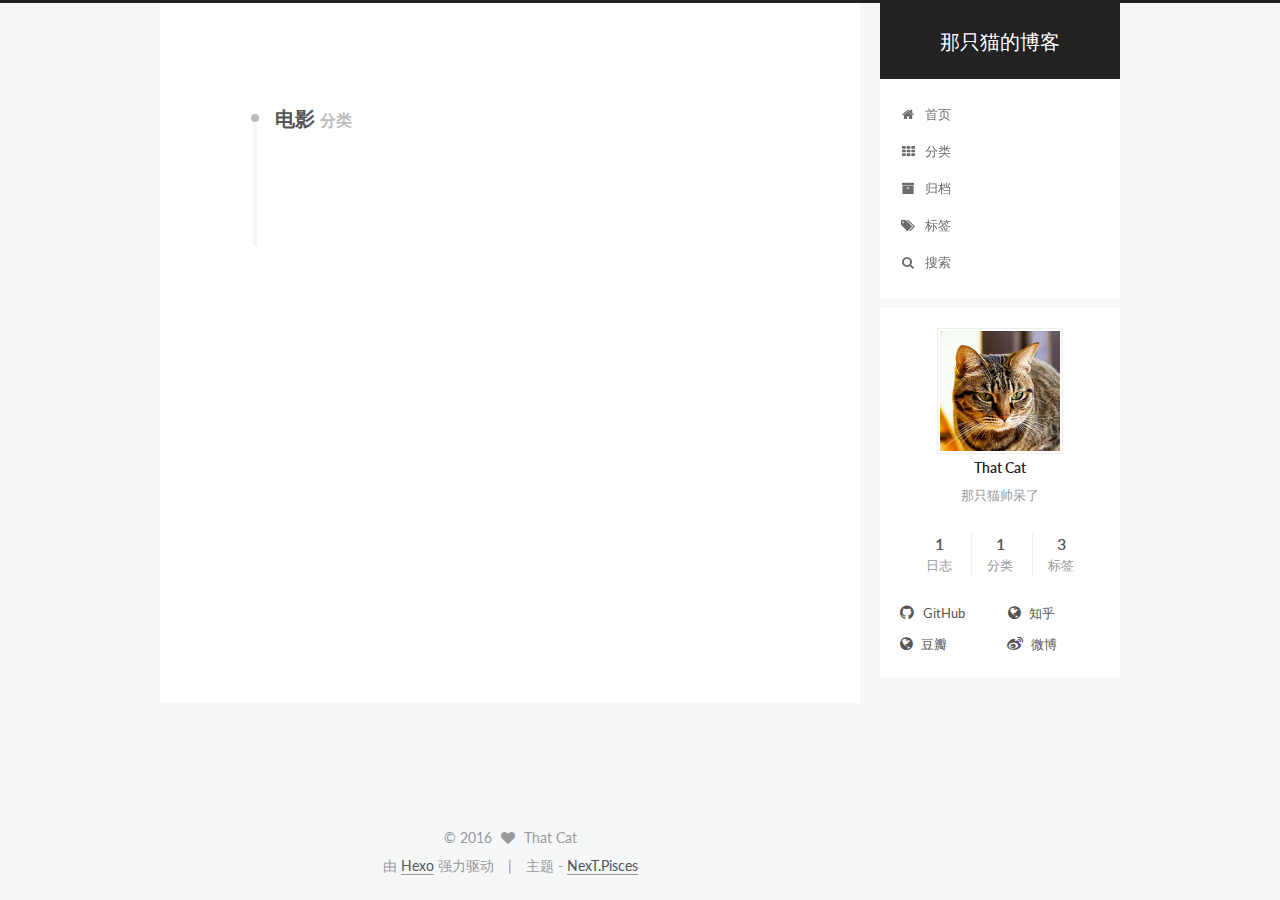
<file: categories/电影/index.html>
<!doctype html>



  


<html class="theme-next pisces use-motion">
<head>
  <meta charset="UTF-8"/>
<meta http-equiv="X-UA-Compatible" content="IE=edge,chrome=1" />
<meta name="viewport" content="width=device-width, initial-scale=1, maximum-scale=1"/>



<meta http-equiv="Cache-Control" content="no-transform" />
<meta http-equiv="Cache-Control" content="no-siteapp" />












  
  
  <link href="/vendors/fancybox/source/jquery.fancybox.css?v=2.1.5" rel="stylesheet" type="text/css" />




  
  
  
  

  
    
    
  

  

  

  

  

  
    
    
    <link href="//fonts.googleapis.com/css?family=Lato:300,300italic,400,400italic,700,700italic&subset=latin,latin-ext" rel="stylesheet" type="text/css">
  






<link href="/vendors/font-awesome/css/font-awesome.min.css?v=4.4.0" rel="stylesheet" type="text/css" />

<link href="/css/main.css?v=5.0.1" rel="stylesheet" type="text/css" />


  <meta name="keywords" content="Hexo, NexT" />








  <link rel="shortcut icon" type="image/x-icon" href="/favicon.ico?v=5.0.1" />






<meta name="description" content="那只猫帅呆了">
<meta property="og:type" content="website">
<meta property="og:title" content="那只猫的博客">
<meta property="og:url" content="http://thatcat1996.com/categories/电影/index.html">
<meta property="og:site_name" content="那只猫的博客">
<meta property="og:description" content="那只猫帅呆了">
<meta name="twitter:card" content="summary">
<meta name="twitter:title" content="那只猫的博客">
<meta name="twitter:description" content="那只猫帅呆了">



<script type="text/javascript" id="hexo.configuration">
  var NexT = window.NexT || {};
  var CONFIG = {
    scheme: 'Pisces',
    sidebar: {"position":"right","display":"post"},
    fancybox: true,
    motion: true,
    duoshuo: {
      userId: 0,
      author: '博主'
    }
  };
</script>




  <link rel="canonical" href="http://thatcat1996.com/categories/电影/"/>

  <title> 分类: 电影 | 那只猫的博客 </title>
</head>

<body itemscope itemtype="http://schema.org/WebPage" lang="zh-Hans">

  










  
  
    
  

  <div class="container one-collumn sidebar-position-right  ">
    <div class="headband"></div>

    <header id="header" class="header" itemscope itemtype="http://schema.org/WPHeader">
      <div class="header-inner"><div class="site-meta ">
  

  <div class="custom-logo-site-title">
    <a href="/"  class="brand" rel="start">
      <span class="logo-line-before"><i></i></span>
      <span class="site-title">那只猫的博客</span>
      <span class="logo-line-after"><i></i></span>
    </a>
  </div>
  <p class="site-subtitle"></p>
</div>

<div class="site-nav-toggle">
  <button>
    <span class="btn-bar"></span>
    <span class="btn-bar"></span>
    <span class="btn-bar"></span>
  </button>
</div>

<nav class="site-nav">
  

  
    <ul id="menu" class="menu">
      
        
        <li class="menu-item menu-item-home">
          <a href="/" rel="section">
            
              <i class="menu-item-icon fa fa-fw fa-home"></i> <br />
            
            首页
          </a>
        </li>
      
        
        <li class="menu-item menu-item-categories">
          <a href="/categories" rel="section">
            
              <i class="menu-item-icon fa fa-fw fa-th"></i> <br />
            
            分类
          </a>
        </li>
      
        
        <li class="menu-item menu-item-archives">
          <a href="/archives" rel="section">
            
              <i class="menu-item-icon fa fa-fw fa-archive"></i> <br />
            
            归档
          </a>
        </li>
      
        
        <li class="menu-item menu-item-tags">
          <a href="/tags" rel="section">
            
              <i class="menu-item-icon fa fa-fw fa-tags"></i> <br />
            
            标签
          </a>
        </li>
      

      
        <li class="menu-item menu-item-search">
          
            <a href="javascript:;" class="popup-trigger">
          
            
              <i class="menu-item-icon fa fa-search fa-fw"></i> <br />
            
            搜索
          </a>
        </li>
      
    </ul>
  

  
    <div class="site-search">
      
  <div class="popup">
 <span class="search-icon fa fa-search"></span>
 <input type="text" id="local-search-input">
 <div id="local-search-result"></div>
 <span class="popup-btn-close">close</span>
</div>


    </div>
  
</nav>

 </div>
    </header>

    <main id="main" class="main">
      <div class="main-inner">
        <div class="content-wrap">
          <div id="content" class="content">
            

  <section id="posts" class="posts-collapse">
    <div class="collection-title">
      <h2 >
        电影
        <small>分类</small>
      </h2>
    </div>

    
      

  <article class="post post-type-normal" itemscope itemtype="http://schema.org/Article">
    <header class="post-header">

      <h1 class="post-title">
        
            <a class="post-title-link" href="/2016/08/01/西部片美国文化与中国古典武侠/" itemprop="url">
              
                <span itemprop="name">西部片、美国文化与中国古典武侠</span>
              
            </a>
        
      </h1>

      <div class="post-meta">
        <time class="post-time" itemprop="dateCreated"
              datetime="2016-08-01T15:11:26+08:00"
              content="2016-08-01" >
          08-01
        </time>
      </div>

    </header>
  </article>


    
  </section>

  



          </div>
          


          

        </div>
        
          
  
  <div class="sidebar-toggle">
    <div class="sidebar-toggle-line-wrap">
      <span class="sidebar-toggle-line sidebar-toggle-line-first"></span>
      <span class="sidebar-toggle-line sidebar-toggle-line-middle"></span>
      <span class="sidebar-toggle-line sidebar-toggle-line-last"></span>
    </div>
  </div>

  <aside id="sidebar" class="sidebar">
    <div class="sidebar-inner">

      

      

      <section class="site-overview sidebar-panel  sidebar-panel-active ">
        <div class="site-author motion-element" itemprop="author" itemscope itemtype="http://schema.org/Person">
          <img class="site-author-image" itemprop="image"
               src="/uploads/avatar.jpg"
               alt="That Cat" />
          <p class="site-author-name" itemprop="name">That Cat</p>
          <p class="site-description motion-element" itemprop="description">那只猫帅呆了</p>
        </div>
        <nav class="site-state motion-element">
          <div class="site-state-item site-state-posts">
            <a href="/archives">
              <span class="site-state-item-count">1</span>
              <span class="site-state-item-name">日志</span>
            </a>
          </div>

          
            <div class="site-state-item site-state-categories">
              <a href="/categories">
                <span class="site-state-item-count">1</span>
                <span class="site-state-item-name">分类</span>
              </a>
            </div>
          

          
            <div class="site-state-item site-state-tags">
              <a href="/tags">
                <span class="site-state-item-count">3</span>
                <span class="site-state-item-name">标签</span>
              </a>
            </div>
          

        </nav>

        

        <div class="links-of-author motion-element">
          
            
              <span class="links-of-author-item">
                <a href="https://github.com/fmyhappy/" target="_blank" title="GitHub">
                  
                    <i class="fa fa-fw fa-github"></i>
                  
                  GitHub
                </a>
              </span>
            
              <span class="links-of-author-item">
                <a href="https://www.zhihu.com/people/fan-ming-yong" target="_blank" title="知乎">
                  
                    <i class="fa fa-fw fa-globe"></i>
                  
                  知乎
                </a>
              </span>
            
              <span class="links-of-author-item">
                <a href="https://www.douban.com/people/82930243/" target="_blank" title="豆瓣">
                  
                    <i class="fa fa-fw fa-globe"></i>
                  
                  豆瓣
                </a>
              </span>
            
              <span class="links-of-author-item">
                <a href="http://weibo.com/u/2328510023" target="_blank" title="微博">
                  
                    <i class="fa fa-fw fa-weibo"></i>
                  
                  微博
                </a>
              </span>
            
          
        </div>

        
        

        
        

      </section>

      

    </div>
  </aside>


        
      </div>
    </main>

    <footer id="footer" class="footer">
      <div class="footer-inner">
        <div class="copyright" >
  
  &copy; 
  <span itemprop="copyrightYear">2016</span>
  <span class="with-love">
    <i class="fa fa-heart"></i>
  </span>
  <span class="author" itemprop="copyrightHolder">That Cat</span>
</div>

<div class="powered-by">
  由 <a class="theme-link" href="https://hexo.io">Hexo</a> 强力驱动
</div>

<div class="theme-info">
  主题 -
  <a class="theme-link" href="https://github.com/iissnan/hexo-theme-next">
    NexT.Pisces
  </a>
</div>

        

        
      </div>
    </footer>

    <div class="back-to-top">
      <i class="fa fa-arrow-up"></i>
    </div>
  </div>

  

<script type="text/javascript">
  if (Object.prototype.toString.call(window.Promise) !== '[object Function]') {
    window.Promise = null;
  }
</script>









  



  
  <script type="text/javascript" src="/vendors/jquery/index.js?v=2.1.3"></script>

  
  <script type="text/javascript" src="/vendors/fastclick/lib/fastclick.min.js?v=1.0.6"></script>

  
  <script type="text/javascript" src="/vendors/jquery_lazyload/jquery.lazyload.js?v=1.9.7"></script>

  
  <script type="text/javascript" src="/vendors/velocity/velocity.min.js?v=1.2.1"></script>

  
  <script type="text/javascript" src="/vendors/velocity/velocity.ui.min.js?v=1.2.1"></script>

  
  <script type="text/javascript" src="/vendors/fancybox/source/jquery.fancybox.pack.js?v=2.1.5"></script>


  


  <script type="text/javascript" src="/js/src/utils.js?v=5.0.1"></script>

  <script type="text/javascript" src="/js/src/motion.js?v=5.0.1"></script>



  
  


  <script type="text/javascript" src="/js/src/affix.js?v=5.0.1"></script>

  <script type="text/javascript" src="/js/src/schemes/pisces.js?v=5.0.1"></script>



  

  


  <script type="text/javascript" src="/js/src/bootstrap.js?v=5.0.1"></script>



  

  
    
  

  <script type="text/javascript">
    var duoshuoQuery = {short_name:"thatcat"};
    (function() {
      var ds = document.createElement('script');
      ds.type = 'text/javascript';ds.async = true;
      ds.id = 'duoshuo-script';
      ds.src = (document.location.protocol == 'https:' ? 'https:' : 'http:') + '//static.duoshuo.com/embed.js';
      ds.charset = 'UTF-8';
      (document.getElementsByTagName('head')[0]
      || document.getElementsByTagName('body')[0]).appendChild(ds);
    })();
  </script>

  
    
    <script src="/vendors/ua-parser-js/dist/ua-parser.min.js?v=0.7.9"></script>
    <script src="/js/src/hook-duoshuo.js"></script>
  






  
  
  <script type="text/javascript">
    // Popup Window;
    var isfetched = false;
    // Search DB path;
    var search_path = "search.xml";
    if (search_path.length == 0) {
       search_path = "search.xml";
    }
    var path = "/" + search_path;
    // monitor main search box;

    function proceedsearch() {
      $("body").append('<div class="popoverlay">').css('overflow', 'hidden');
      $('.popup').toggle();

    }
    // search function;
    var searchFunc = function(path, search_id, content_id) {
    'use strict';
    $.ajax({
        url: path,
        dataType: "xml",
        async: true,
        success: function( xmlResponse ) {
            // get the contents from search data
            isfetched = true;
            $('.popup').detach().appendTo('.header-inner');
            var datas = $( "entry", xmlResponse ).map(function() {
                return {
                    title: $( "title", this ).text(),
                    content: $("content",this).text(),
                    url: $( "url" , this).text()
                };
            }).get();
            var $input = document.getElementById(search_id);
            var $resultContent = document.getElementById(content_id);
            $input.addEventListener('input', function(){
                var matchcounts = 0;
                var str='<ul class=\"search-result-list\">';
                var keywords = this.value.trim().toLowerCase().split(/[\s\-]+/);
                $resultContent.innerHTML = "";
                if (this.value.trim().length > 1) {
                // perform local searching
                datas.forEach(function(data) {
                    var isMatch = true;
                    var content_index = [];
                    var data_title = data.title.trim().toLowerCase();
                    var data_content = data.content.trim().replace(/<[^>]+>/g,"").toLowerCase();
                    var data_url = data.url;
                    var index_title = -1;
                    var index_content = -1;
                    var first_occur = -1;
                    // only match artiles with not empty titles and contents
                    if(data_title != '' && data_content != '') {
                        keywords.forEach(function(keyword, i) {
                            index_title = data_title.indexOf(keyword);
                            index_content = data_content.indexOf(keyword);
                            if( index_title < 0 && index_content < 0 ){
                                isMatch = false;
                            } else {
                                if (index_content < 0) {
                                    index_content = 0;
                                }
                                if (i == 0) {
                                    first_occur = index_content;
                                }
                            }
                        });
                    }
                    // show search results
                    if (isMatch) {
                        matchcounts += 1;
                        str += "<li><a href='"+ data_url +"' class='search-result-title'>"+ data_title +"</a>";
                        var content = data.content.trim().replace(/<[^>]+>/g,"");
                        if (first_occur >= 0) {
                            // cut out 100 characters
                            var start = first_occur - 20;
                            var end = first_occur + 80;
                            if(start < 0){
                                start = 0;
                            }
                            if(start == 0){
                                end = 50;
                            }
                            if(end > content.length){
                                end = content.length;
                            }
                            var match_content = content.substring(start, end);
                            // highlight all keywords
                            keywords.forEach(function(keyword){
                                var regS = new RegExp(keyword, "gi");
                                match_content = match_content.replace(regS, "<b class=\"search-keyword\">"+keyword+"</b>");
                            });

                            str += "<p class=\"search-result\">" + match_content +"...</p>"
                        }
                        str += "</li>";
                    }
                })};
                str += "</ul>";
                if (matchcounts == 0) { str = '<div id="no-result"><i class="fa fa-frown-o fa-5x" /></div>' }
                if (keywords == "") { str = '<div id="no-result"><i class="fa fa-search fa-5x" /></div>' }
                $resultContent.innerHTML = str;
            });
            proceedsearch();
        }
    });}

    // handle and trigger popup window;
    $('.popup-trigger').click(function(e) {
      e.stopPropagation();
      if (isfetched == false) {
        searchFunc(path, 'local-search-input', 'local-search-result');
      } else {
        proceedsearch();
      };

    });

    $('.popup-btn-close').click(function(e){
      $('.popup').hide();
      $(".popoverlay").remove();
      $('body').css('overflow', '');
    });
    $('.popup').click(function(e){
      e.stopPropagation();
    });
  </script>


  

  

  
  <script src="https://cdn1.lncld.net/static/js/av-core-mini-0.6.1.js"></script>
  <script>AV.initialize("g9rQ3gUKb4gpLFwpjbzxzr1r-gzGzoHsz", "cfOmcNSBhPWM195TFk6Eo4N5");</script>
  <script>
    function showTime(Counter) {
      var query = new AV.Query(Counter);
      var entries = [];
      var $visitors = $(".leancloud_visitors");

      $visitors.each(function () {
        entries.push( $(this).attr("id").trim() );
      });

      query.containedIn('url', entries);
      query.find()
        .done(function (results) {
          var COUNT_CONTAINER_REF = '.leancloud-visitors-count';

          if (results.length === 0) {
            $visitors.find(COUNT_CONTAINER_REF).text(0);
            return;
          }

          for (var i = 0; i < results.length; i++) {
            var item = results[i];
            var url = item.get('url');
            var time = item.get('time');
            var element = document.getElementById(url);

            $(element).find(COUNT_CONTAINER_REF).text(time);
          }
          for(var i = 0; i < entries.length; i++) {
            var url = entries[i];
            var element = document.getElementById(url);
            var countSpan = $(element).find(COUNT_CONTAINER_REF);
            if( countSpan.text() == '') {
              countSpan.text(0);
            }
          }
        })
        .fail(function (object, error) {
          console.log("Error: " + error.code + " " + error.message);
        });
    }

    function addCount(Counter) {
      var $visitors = $(".leancloud_visitors");
      var url = $visitors.attr('id').trim();
      var title = $visitors.attr('data-flag-title').trim();
      var query = new AV.Query(Counter);

      query.equalTo("url", url);
      query.find({
        success: function(results) {
          if (results.length > 0) {
            var counter = results[0];
            counter.fetchWhenSave(true);
            counter.increment("time");
            counter.save(null, {
              success: function(counter) {
                var $element = $(document.getElementById(url));
                $element.find('.leancloud-visitors-count').text(counter.get('time'));
              },
              error: function(counter, error) {
                console.log('Failed to save Visitor num, with error message: ' + error.message);
              }
            });
          } else {
            var newcounter = new Counter();
            /* Set ACL */
            var acl = new AV.ACL();
            acl.setPublicReadAccess(true);
            acl.setPublicWriteAccess(true);
            newcounter.setACL(acl);
            /* End Set ACL */
            newcounter.set("title", title);
            newcounter.set("url", url);
            newcounter.set("time", 1);
            newcounter.save(null, {
              success: function(newcounter) {
                var $element = $(document.getElementById(url));
                $element.find('.leancloud-visitors-count').text(newcounter.get('time'));
              },
              error: function(newcounter, error) {
                console.log('Failed to create');
              }
            });
          }
        },
        error: function(error) {
          console.log('Error:' + error.code + " " + error.message);
        }
      });
    }

    $(function() {
      var Counter = AV.Object.extend("Counter");
      if ($('.leancloud_visitors').length == 1) {
        addCount(Counter);
      } else if ($('.post-title-link').length > 1) {
        showTime(Counter);
      }
    });
  </script>



  

</body>
</html>
</file>
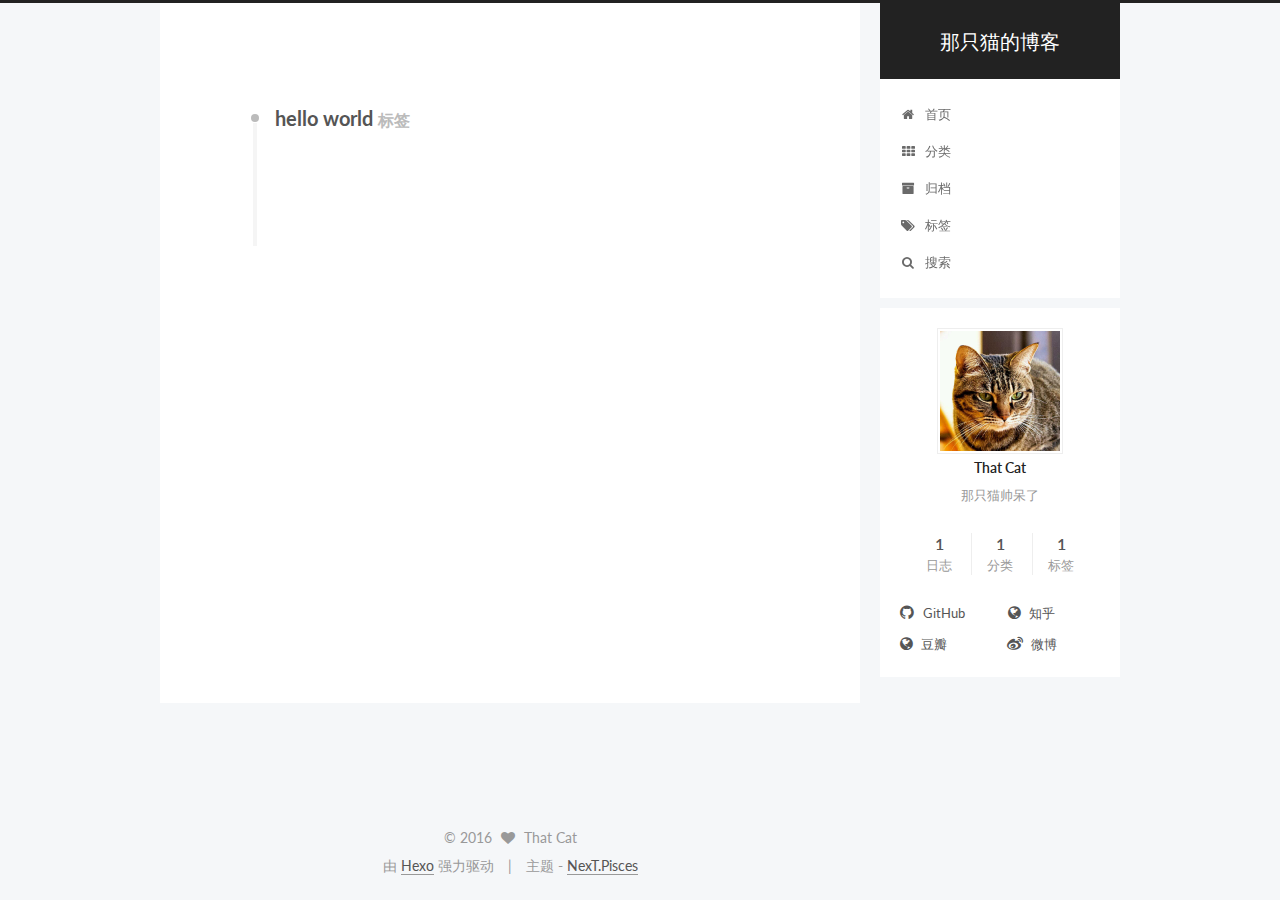
<file: tags/hello-world/index.html>
<!doctype html>



  


<html class="theme-next pisces use-motion">
<head>
  <meta charset="UTF-8"/>
<meta http-equiv="X-UA-Compatible" content="IE=edge,chrome=1" />
<meta name="viewport" content="width=device-width, initial-scale=1, maximum-scale=1"/>



<meta http-equiv="Cache-Control" content="no-transform" />
<meta http-equiv="Cache-Control" content="no-siteapp" />












  
  
  <link href="/vendors/fancybox/source/jquery.fancybox.css?v=2.1.5" rel="stylesheet" type="text/css" />




  
  
  
  

  
    
    
  

  

  

  

  

  
    
    
    <link href="//fonts.googleapis.com/css?family=Lato:300,300italic,400,400italic,700,700italic&subset=latin,latin-ext" rel="stylesheet" type="text/css">
  






<link href="/vendors/font-awesome/css/font-awesome.min.css?v=4.4.0" rel="stylesheet" type="text/css" />

<link href="/css/main.css?v=5.0.1" rel="stylesheet" type="text/css" />


  <meta name="keywords" content="Hexo, NexT" />








  <link rel="shortcut icon" type="image/x-icon" href="/favicon.ico?v=5.0.1" />






<meta name="description" content="那只猫帅呆了">
<meta property="og:type" content="website">
<meta property="og:title" content="那只猫的博客">
<meta property="og:url" content="http://thatcat1996.com/tags/hello-world/index.html">
<meta property="og:site_name" content="那只猫的博客">
<meta property="og:description" content="那只猫帅呆了">
<meta name="twitter:card" content="summary">
<meta name="twitter:title" content="那只猫的博客">
<meta name="twitter:description" content="那只猫帅呆了">



<script type="text/javascript" id="hexo.configuration">
  var NexT = window.NexT || {};
  var CONFIG = {
    scheme: 'Pisces',
    sidebar: {"position":"right","display":"post"},
    fancybox: true,
    motion: true,
    duoshuo: {
      userId: 0,
      author: '博主'
    }
  };
</script>




  <link rel="canonical" href="http://thatcat1996.com/tags/hello-world/"/>

  <title> 标签: hello world | 那只猫的博客 </title>
</head>

<body itemscope itemtype="http://schema.org/WebPage" lang="zh-Hans">

  










  
  
    
  

  <div class="container one-collumn sidebar-position-right  ">
    <div class="headband"></div>

    <header id="header" class="header" itemscope itemtype="http://schema.org/WPHeader">
      <div class="header-inner"><div class="site-meta ">
  

  <div class="custom-logo-site-title">
    <a href="/"  class="brand" rel="start">
      <span class="logo-line-before"><i></i></span>
      <span class="site-title">那只猫的博客</span>
      <span class="logo-line-after"><i></i></span>
    </a>
  </div>
  <p class="site-subtitle"></p>
</div>

<div class="site-nav-toggle">
  <button>
    <span class="btn-bar"></span>
    <span class="btn-bar"></span>
    <span class="btn-bar"></span>
  </button>
</div>

<nav class="site-nav">
  

  
    <ul id="menu" class="menu">
      
        
        <li class="menu-item menu-item-home">
          <a href="/" rel="section">
            
              <i class="menu-item-icon fa fa-fw fa-home"></i> <br />
            
            首页
          </a>
        </li>
      
        
        <li class="menu-item menu-item-categories">
          <a href="/categories" rel="section">
            
              <i class="menu-item-icon fa fa-fw fa-th"></i> <br />
            
            分类
          </a>
        </li>
      
        
        <li class="menu-item menu-item-archives">
          <a href="/archives" rel="section">
            
              <i class="menu-item-icon fa fa-fw fa-archive"></i> <br />
            
            归档
          </a>
        </li>
      
        
        <li class="menu-item menu-item-tags">
          <a href="/tags" rel="section">
            
              <i class="menu-item-icon fa fa-fw fa-tags"></i> <br />
            
            标签
          </a>
        </li>
      

      
        <li class="menu-item menu-item-search">
          
            <a href="javascript:;" class="popup-trigger">
          
            
              <i class="menu-item-icon fa fa-search fa-fw"></i> <br />
            
            搜索
          </a>
        </li>
      
    </ul>
  

  
    <div class="site-search">
      
  <div class="popup">
 <span class="search-icon fa fa-search"></span>
 <input type="text" id="local-search-input">
 <div id="local-search-result"></div>
 <span class="popup-btn-close">close</span>
</div>


    </div>
  
</nav>

 </div>
    </header>

    <main id="main" class="main">
      <div class="main-inner">
        <div class="content-wrap">
          <div id="content" class="content">
            

  <div id="posts" class="posts-collapse">
    <div class="collection-title">
      <h2 >
        hello world
        <small>标签</small>
      </h2>
    </div>

    
      

  <article class="post post-type-normal" itemscope itemtype="http://schema.org/Article">
    <header class="post-header">

      <h1 class="post-title">
        
            <a class="post-title-link" href="/2016/08/01/hello-world/" itemprop="url">
              
                <span itemprop="name">Hello World</span>
              
            </a>
        
      </h1>

      <div class="post-meta">
        <time class="post-time" itemprop="dateCreated"
              datetime="2016-08-01T15:11:26+08:00"
              content="2016-08-01" >
          08-01
        </time>
      </div>

    </header>
  </article>


    
  </div>

  


          </div>
          


          

        </div>
        
          
  
  <div class="sidebar-toggle">
    <div class="sidebar-toggle-line-wrap">
      <span class="sidebar-toggle-line sidebar-toggle-line-first"></span>
      <span class="sidebar-toggle-line sidebar-toggle-line-middle"></span>
      <span class="sidebar-toggle-line sidebar-toggle-line-last"></span>
    </div>
  </div>

  <aside id="sidebar" class="sidebar">
    <div class="sidebar-inner">

      

      

      <section class="site-overview sidebar-panel  sidebar-panel-active ">
        <div class="site-author motion-element" itemprop="author" itemscope itemtype="http://schema.org/Person">
          <img class="site-author-image" itemprop="image"
               src="/uploads/avatar.jpg"
               alt="That Cat" />
          <p class="site-author-name" itemprop="name">That Cat</p>
          <p class="site-description motion-element" itemprop="description">那只猫帅呆了</p>
        </div>
        <nav class="site-state motion-element">
          <div class="site-state-item site-state-posts">
            <a href="/archives">
              <span class="site-state-item-count">1</span>
              <span class="site-state-item-name">日志</span>
            </a>
          </div>

          
            <div class="site-state-item site-state-categories">
              <a href="/categories">
                <span class="site-state-item-count">1</span>
                <span class="site-state-item-name">分类</span>
              </a>
            </div>
          

          
            <div class="site-state-item site-state-tags">
              <a href="/tags">
                <span class="site-state-item-count">1</span>
                <span class="site-state-item-name">标签</span>
              </a>
            </div>
          

        </nav>

        

        <div class="links-of-author motion-element">
          
            
              <span class="links-of-author-item">
                <a href="https://github.com/fmyhappy/" target="_blank" title="GitHub">
                  
                    <i class="fa fa-fw fa-github"></i>
                  
                  GitHub
                </a>
              </span>
            
              <span class="links-of-author-item">
                <a href="https://www.zhihu.com/people/fan-ming-yong" target="_blank" title="知乎">
                  
                    <i class="fa fa-fw fa-globe"></i>
                  
                  知乎
                </a>
              </span>
            
              <span class="links-of-author-item">
                <a href="https://www.douban.com/people/82930243/" target="_blank" title="豆瓣">
                  
                    <i class="fa fa-fw fa-globe"></i>
                  
                  豆瓣
                </a>
              </span>
            
              <span class="links-of-author-item">
                <a href="http://weibo.com/u/2328510023" target="_blank" title="微博">
                  
                    <i class="fa fa-fw fa-weibo"></i>
                  
                  微博
                </a>
              </span>
            
          
        </div>

        
        

        
        

      </section>

      

    </div>
  </aside>


        
      </div>
    </main>

    <footer id="footer" class="footer">
      <div class="footer-inner">
        <div class="copyright" >
  
  &copy; 
  <span itemprop="copyrightYear">2016</span>
  <span class="with-love">
    <i class="fa fa-heart"></i>
  </span>
  <span class="author" itemprop="copyrightHolder">That Cat</span>
</div>

<div class="powered-by">
  由 <a class="theme-link" href="https://hexo.io">Hexo</a> 强力驱动
</div>

<div class="theme-info">
  主题 -
  <a class="theme-link" href="https://github.com/iissnan/hexo-theme-next">
    NexT.Pisces
  </a>
</div>

        

        
      </div>
    </footer>

    <div class="back-to-top">
      <i class="fa fa-arrow-up"></i>
    </div>
  </div>

  

<script type="text/javascript">
  if (Object.prototype.toString.call(window.Promise) !== '[object Function]') {
    window.Promise = null;
  }
</script>









  



  
  <script type="text/javascript" src="/vendors/jquery/index.js?v=2.1.3"></script>

  
  <script type="text/javascript" src="/vendors/fastclick/lib/fastclick.min.js?v=1.0.6"></script>

  
  <script type="text/javascript" src="/vendors/jquery_lazyload/jquery.lazyload.js?v=1.9.7"></script>

  
  <script type="text/javascript" src="/vendors/velocity/velocity.min.js?v=1.2.1"></script>

  
  <script type="text/javascript" src="/vendors/velocity/velocity.ui.min.js?v=1.2.1"></script>

  
  <script type="text/javascript" src="/vendors/fancybox/source/jquery.fancybox.pack.js?v=2.1.5"></script>


  


  <script type="text/javascript" src="/js/src/utils.js?v=5.0.1"></script>

  <script type="text/javascript" src="/js/src/motion.js?v=5.0.1"></script>



  
  


  <script type="text/javascript" src="/js/src/affix.js?v=5.0.1"></script>

  <script type="text/javascript" src="/js/src/schemes/pisces.js?v=5.0.1"></script>



  

  


  <script type="text/javascript" src="/js/src/bootstrap.js?v=5.0.1"></script>



  

  
    
  

  <script type="text/javascript">
    var duoshuoQuery = {short_name:"thatcat"};
    (function() {
      var ds = document.createElement('script');
      ds.type = 'text/javascript';ds.async = true;
      ds.id = 'duoshuo-script';
      ds.src = (document.location.protocol == 'https:' ? 'https:' : 'http:') + '//static.duoshuo.com/embed.js';
      ds.charset = 'UTF-8';
      (document.getElementsByTagName('head')[0]
      || document.getElementsByTagName('body')[0]).appendChild(ds);
    })();
  </script>

  
    
    <script src="/vendors/ua-parser-js/dist/ua-parser.min.js?v=0.7.9"></script>
    <script src="/js/src/hook-duoshuo.js"></script>
  






  
  
  <script type="text/javascript">
    // Popup Window;
    var isfetched = false;
    // Search DB path;
    var search_path = "search.xml";
    if (search_path.length == 0) {
       search_path = "search.xml";
    }
    var path = "/" + search_path;
    // monitor main search box;

    function proceedsearch() {
      $("body").append('<div class="popoverlay">').css('overflow', 'hidden');
      $('.popup').toggle();

    }
    // search function;
    var searchFunc = function(path, search_id, content_id) {
    'use strict';
    $.ajax({
        url: path,
        dataType: "xml",
        async: true,
        success: function( xmlResponse ) {
            // get the contents from search data
            isfetched = true;
            $('.popup').detach().appendTo('.header-inner');
            var datas = $( "entry", xmlResponse ).map(function() {
                return {
                    title: $( "title", this ).text(),
                    content: $("content",this).text(),
                    url: $( "url" , this).text()
                };
            }).get();
            var $input = document.getElementById(search_id);
            var $resultContent = document.getElementById(content_id);
            $input.addEventListener('input', function(){
                var matchcounts = 0;
                var str='<ul class=\"search-result-list\">';
                var keywords = this.value.trim().toLowerCase().split(/[\s\-]+/);
                $resultContent.innerHTML = "";
                if (this.value.trim().length > 1) {
                // perform local searching
                datas.forEach(function(data) {
                    var isMatch = true;
                    var content_index = [];
                    var data_title = data.title.trim().toLowerCase();
                    var data_content = data.content.trim().replace(/<[^>]+>/g,"").toLowerCase();
                    var data_url = data.url;
                    var index_title = -1;
                    var index_content = -1;
                    var first_occur = -1;
                    // only match artiles with not empty titles and contents
                    if(data_title != '' && data_content != '') {
                        keywords.forEach(function(keyword, i) {
                            index_title = data_title.indexOf(keyword);
                            index_content = data_content.indexOf(keyword);
                            if( index_title < 0 && index_content < 0 ){
                                isMatch = false;
                            } else {
                                if (index_content < 0) {
                                    index_content = 0;
                                }
                                if (i == 0) {
                                    first_occur = index_content;
                                }
                            }
                        });
                    }
                    // show search results
                    if (isMatch) {
                        matchcounts += 1;
                        str += "<li><a href='"+ data_url +"' class='search-result-title'>"+ data_title +"</a>";
                        var content = data.content.trim().replace(/<[^>]+>/g,"");
                        if (first_occur >= 0) {
                            // cut out 100 characters
                            var start = first_occur - 20;
                            var end = first_occur + 80;
                            if(start < 0){
                                start = 0;
                            }
                            if(start == 0){
                                end = 50;
                            }
                            if(end > content.length){
                                end = content.length;
                            }
                            var match_content = content.substring(start, end);
                            // highlight all keywords
                            keywords.forEach(function(keyword){
                                var regS = new RegExp(keyword, "gi");
                                match_content = match_content.replace(regS, "<b class=\"search-keyword\">"+keyword+"</b>");
                            });

                            str += "<p class=\"search-result\">" + match_content +"...</p>"
                        }
                        str += "</li>";
                    }
                })};
                str += "</ul>";
                if (matchcounts == 0) { str = '<div id="no-result"><i class="fa fa-frown-o fa-5x" /></div>' }
                if (keywords == "") { str = '<div id="no-result"><i class="fa fa-search fa-5x" /></div>' }
                $resultContent.innerHTML = str;
            });
            proceedsearch();
        }
    });}

    // handle and trigger popup window;
    $('.popup-trigger').click(function(e) {
      e.stopPropagation();
      if (isfetched == false) {
        searchFunc(path, 'local-search-input', 'local-search-result');
      } else {
        proceedsearch();
      };

    });

    $('.popup-btn-close').click(function(e){
      $('.popup').hide();
      $(".popoverlay").remove();
      $('body').css('overflow', '');
    });
    $('.popup').click(function(e){
      e.stopPropagation();
    });
  </script>


  

  

  
  <script src="https://cdn1.lncld.net/static/js/av-core-mini-0.6.1.js"></script>
  <script>AV.initialize("g9rQ3gUKb4gpLFwpjbzxzr1r-gzGzoHsz", "cfOmcNSBhPWM195TFk6Eo4N5");</script>
  <script>
    function showTime(Counter) {
      var query = new AV.Query(Counter);
      var entries = [];
      var $visitors = $(".leancloud_visitors");

      $visitors.each(function () {
        entries.push( $(this).attr("id").trim() );
      });

      query.containedIn('url', entries);
      query.find()
        .done(function (results) {
          var COUNT_CONTAINER_REF = '.leancloud-visitors-count';

          if (results.length === 0) {
            $visitors.find(COUNT_CONTAINER_REF).text(0);
            return;
          }

          for (var i = 0; i < results.length; i++) {
            var item = results[i];
            var url = item.get('url');
            var time = item.get('time');
            var element = document.getElementById(url);

            $(element).find(COUNT_CONTAINER_REF).text(time);
          }
          for(var i = 0; i < entries.length; i++) {
            var url = entries[i];
            var element = document.getElementById(url);
            var countSpan = $(element).find(COUNT_CONTAINER_REF);
            if( countSpan.text() == '') {
              countSpan.text(0);
            }
          }
        })
        .fail(function (object, error) {
          console.log("Error: " + error.code + " " + error.message);
        });
    }

    function addCount(Counter) {
      var $visitors = $(".leancloud_visitors");
      var url = $visitors.attr('id').trim();
      var title = $visitors.attr('data-flag-title').trim();
      var query = new AV.Query(Counter);

      query.equalTo("url", url);
      query.find({
        success: function(results) {
          if (results.length > 0) {
            var counter = results[0];
            counter.fetchWhenSave(true);
            counter.increment("time");
            counter.save(null, {
              success: function(counter) {
                var $element = $(document.getElementById(url));
                $element.find('.leancloud-visitors-count').text(counter.get('time'));
              },
              error: function(counter, error) {
                console.log('Failed to save Visitor num, with error message: ' + error.message);
              }
            });
          } else {
            var newcounter = new Counter();
            /* Set ACL */
            var acl = new AV.ACL();
            acl.setPublicReadAccess(true);
            acl.setPublicWriteAccess(true);
            newcounter.setACL(acl);
            /* End Set ACL */
            newcounter.set("title", title);
            newcounter.set("url", url);
            newcounter.set("time", 1);
            newcounter.save(null, {
              success: function(newcounter) {
                var $element = $(document.getElementById(url));
                $element.find('.leancloud-visitors-count').text(newcounter.get('time'));
              },
              error: function(newcounter, error) {
                console.log('Failed to create');
              }
            });
          }
        },
        error: function(error) {
          console.log('Error:' + error.code + " " + error.message);
        }
      });
    }

    $(function() {
      var Counter = AV.Object.extend("Counter");
      if ($('.leancloud_visitors').length == 1) {
        addCount(Counter);
      } else if ($('.post-title-link').length > 1) {
        showTime(Counter);
      }
    });
  </script>



  

</body>
</html>
</file>
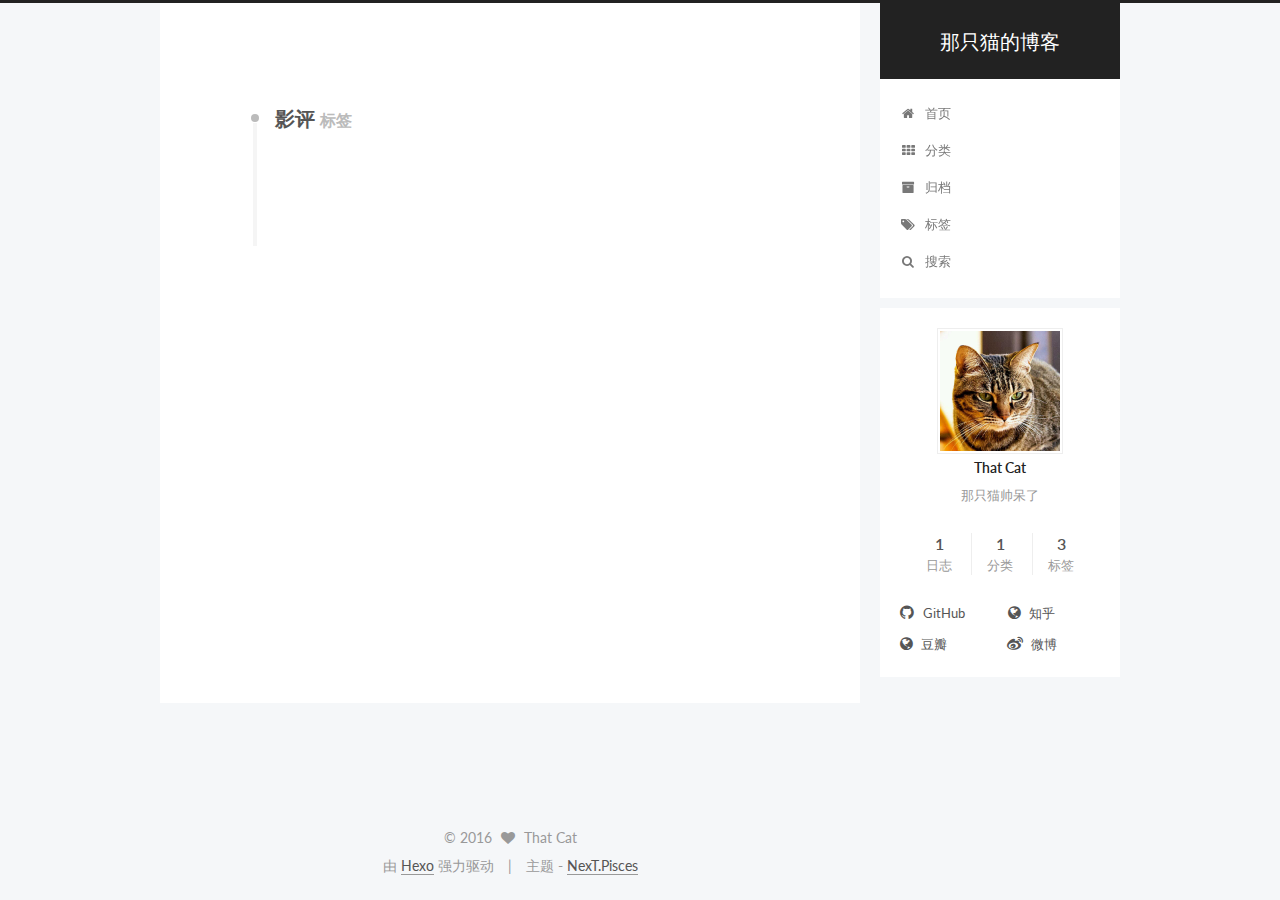
<file: tags/影评/index.html>
<!doctype html>



  


<html class="theme-next pisces use-motion">
<head>
  <meta charset="UTF-8"/>
<meta http-equiv="X-UA-Compatible" content="IE=edge,chrome=1" />
<meta name="viewport" content="width=device-width, initial-scale=1, maximum-scale=1"/>



<meta http-equiv="Cache-Control" content="no-transform" />
<meta http-equiv="Cache-Control" content="no-siteapp" />












  
  
  <link href="/vendors/fancybox/source/jquery.fancybox.css?v=2.1.5" rel="stylesheet" type="text/css" />




  
  
  
  

  
    
    
  

  

  

  

  

  
    
    
    <link href="//fonts.googleapis.com/css?family=Lato:300,300italic,400,400italic,700,700italic&subset=latin,latin-ext" rel="stylesheet" type="text/css">
  






<link href="/vendors/font-awesome/css/font-awesome.min.css?v=4.4.0" rel="stylesheet" type="text/css" />

<link href="/css/main.css?v=5.0.1" rel="stylesheet" type="text/css" />


  <meta name="keywords" content="Hexo, NexT" />








  <link rel="shortcut icon" type="image/x-icon" href="/favicon.ico?v=5.0.1" />






<meta name="description" content="那只猫帅呆了">
<meta property="og:type" content="website">
<meta property="og:title" content="那只猫的博客">
<meta property="og:url" content="http://thatcat1996.com/tags/影评/index.html">
<meta property="og:site_name" content="那只猫的博客">
<meta property="og:description" content="那只猫帅呆了">
<meta name="twitter:card" content="summary">
<meta name="twitter:title" content="那只猫的博客">
<meta name="twitter:description" content="那只猫帅呆了">



<script type="text/javascript" id="hexo.configuration">
  var NexT = window.NexT || {};
  var CONFIG = {
    scheme: 'Pisces',
    sidebar: {"position":"right","display":"post"},
    fancybox: true,
    motion: true,
    duoshuo: {
      userId: 0,
      author: '博主'
    }
  };
</script>




  <link rel="canonical" href="http://thatcat1996.com/tags/影评/"/>

  <title> 标签: 影评 | 那只猫的博客 </title>
</head>

<body itemscope itemtype="http://schema.org/WebPage" lang="zh-Hans">

  










  
  
    
  

  <div class="container one-collumn sidebar-position-right  ">
    <div class="headband"></div>

    <header id="header" class="header" itemscope itemtype="http://schema.org/WPHeader">
      <div class="header-inner"><div class="site-meta ">
  

  <div class="custom-logo-site-title">
    <a href="/"  class="brand" rel="start">
      <span class="logo-line-before"><i></i></span>
      <span class="site-title">那只猫的博客</span>
      <span class="logo-line-after"><i></i></span>
    </a>
  </div>
  <p class="site-subtitle"></p>
</div>

<div class="site-nav-toggle">
  <button>
    <span class="btn-bar"></span>
    <span class="btn-bar"></span>
    <span class="btn-bar"></span>
  </button>
</div>

<nav class="site-nav">
  

  
    <ul id="menu" class="menu">
      
        
        <li class="menu-item menu-item-home">
          <a href="/" rel="section">
            
              <i class="menu-item-icon fa fa-fw fa-home"></i> <br />
            
            首页
          </a>
        </li>
      
        
        <li class="menu-item menu-item-categories">
          <a href="/categories" rel="section">
            
              <i class="menu-item-icon fa fa-fw fa-th"></i> <br />
            
            分类
          </a>
        </li>
      
        
        <li class="menu-item menu-item-archives">
          <a href="/archives" rel="section">
            
              <i class="menu-item-icon fa fa-fw fa-archive"></i> <br />
            
            归档
          </a>
        </li>
      
        
        <li class="menu-item menu-item-tags">
          <a href="/tags" rel="section">
            
              <i class="menu-item-icon fa fa-fw fa-tags"></i> <br />
            
            标签
          </a>
        </li>
      

      
        <li class="menu-item menu-item-search">
          
            <a href="javascript:;" class="popup-trigger">
          
            
              <i class="menu-item-icon fa fa-search fa-fw"></i> <br />
            
            搜索
          </a>
        </li>
      
    </ul>
  

  
    <div class="site-search">
      
  <div class="popup">
 <span class="search-icon fa fa-search"></span>
 <input type="text" id="local-search-input">
 <div id="local-search-result"></div>
 <span class="popup-btn-close">close</span>
</div>


    </div>
  
</nav>

 </div>
    </header>

    <main id="main" class="main">
      <div class="main-inner">
        <div class="content-wrap">
          <div id="content" class="content">
            

  <div id="posts" class="posts-collapse">
    <div class="collection-title">
      <h2 >
        影评
        <small>标签</small>
      </h2>
    </div>

    
      

  <article class="post post-type-normal" itemscope itemtype="http://schema.org/Article">
    <header class="post-header">

      <h1 class="post-title">
        
            <a class="post-title-link" href="/2016/08/01/西部片美国文化与中国古典武侠/" itemprop="url">
              
                <span itemprop="name">西部片、美国文化与中国古典武侠</span>
              
            </a>
        
      </h1>

      <div class="post-meta">
        <time class="post-time" itemprop="dateCreated"
              datetime="2016-08-01T15:11:26+08:00"
              content="2016-08-01" >
          08-01
        </time>
      </div>

    </header>
  </article>


    
  </div>

  


          </div>
          


          

        </div>
        
          
  
  <div class="sidebar-toggle">
    <div class="sidebar-toggle-line-wrap">
      <span class="sidebar-toggle-line sidebar-toggle-line-first"></span>
      <span class="sidebar-toggle-line sidebar-toggle-line-middle"></span>
      <span class="sidebar-toggle-line sidebar-toggle-line-last"></span>
    </div>
  </div>

  <aside id="sidebar" class="sidebar">
    <div class="sidebar-inner">

      

      

      <section class="site-overview sidebar-panel  sidebar-panel-active ">
        <div class="site-author motion-element" itemprop="author" itemscope itemtype="http://schema.org/Person">
          <img class="site-author-image" itemprop="image"
               src="/uploads/avatar.jpg"
               alt="That Cat" />
          <p class="site-author-name" itemprop="name">That Cat</p>
          <p class="site-description motion-element" itemprop="description">那只猫帅呆了</p>
        </div>
        <nav class="site-state motion-element">
          <div class="site-state-item site-state-posts">
            <a href="/archives">
              <span class="site-state-item-count">1</span>
              <span class="site-state-item-name">日志</span>
            </a>
          </div>

          
            <div class="site-state-item site-state-categories">
              <a href="/categories">
                <span class="site-state-item-count">1</span>
                <span class="site-state-item-name">分类</span>
              </a>
            </div>
          

          
            <div class="site-state-item site-state-tags">
              <a href="/tags">
                <span class="site-state-item-count">3</span>
                <span class="site-state-item-name">标签</span>
              </a>
            </div>
          

        </nav>

        

        <div class="links-of-author motion-element">
          
            
              <span class="links-of-author-item">
                <a href="https://github.com/fmyhappy/" target="_blank" title="GitHub">
                  
                    <i class="fa fa-fw fa-github"></i>
                  
                  GitHub
                </a>
              </span>
            
              <span class="links-of-author-item">
                <a href="https://www.zhihu.com/people/fan-ming-yong" target="_blank" title="知乎">
                  
                    <i class="fa fa-fw fa-globe"></i>
                  
                  知乎
                </a>
              </span>
            
              <span class="links-of-author-item">
                <a href="https://www.douban.com/people/82930243/" target="_blank" title="豆瓣">
                  
                    <i class="fa fa-fw fa-globe"></i>
                  
                  豆瓣
                </a>
              </span>
            
              <span class="links-of-author-item">
                <a href="http://weibo.com/u/2328510023" target="_blank" title="微博">
                  
                    <i class="fa fa-fw fa-weibo"></i>
                  
                  微博
                </a>
              </span>
            
          
        </div>

        
        

        
        

      </section>

      

    </div>
  </aside>


        
      </div>
    </main>

    <footer id="footer" class="footer">
      <div class="footer-inner">
        <div class="copyright" >
  
  &copy; 
  <span itemprop="copyrightYear">2016</span>
  <span class="with-love">
    <i class="fa fa-heart"></i>
  </span>
  <span class="author" itemprop="copyrightHolder">That Cat</span>
</div>

<div class="powered-by">
  由 <a class="theme-link" href="https://hexo.io">Hexo</a> 强力驱动
</div>

<div class="theme-info">
  主题 -
  <a class="theme-link" href="https://github.com/iissnan/hexo-theme-next">
    NexT.Pisces
  </a>
</div>

        

        
      </div>
    </footer>

    <div class="back-to-top">
      <i class="fa fa-arrow-up"></i>
    </div>
  </div>

  

<script type="text/javascript">
  if (Object.prototype.toString.call(window.Promise) !== '[object Function]') {
    window.Promise = null;
  }
</script>









  



  
  <script type="text/javascript" src="/vendors/jquery/index.js?v=2.1.3"></script>

  
  <script type="text/javascript" src="/vendors/fastclick/lib/fastclick.min.js?v=1.0.6"></script>

  
  <script type="text/javascript" src="/vendors/jquery_lazyload/jquery.lazyload.js?v=1.9.7"></script>

  
  <script type="text/javascript" src="/vendors/velocity/velocity.min.js?v=1.2.1"></script>

  
  <script type="text/javascript" src="/vendors/velocity/velocity.ui.min.js?v=1.2.1"></script>

  
  <script type="text/javascript" src="/vendors/fancybox/source/jquery.fancybox.pack.js?v=2.1.5"></script>


  


  <script type="text/javascript" src="/js/src/utils.js?v=5.0.1"></script>

  <script type="text/javascript" src="/js/src/motion.js?v=5.0.1"></script>



  
  


  <script type="text/javascript" src="/js/src/affix.js?v=5.0.1"></script>

  <script type="text/javascript" src="/js/src/schemes/pisces.js?v=5.0.1"></script>



  

  


  <script type="text/javascript" src="/js/src/bootstrap.js?v=5.0.1"></script>



  

  
    
  

  <script type="text/javascript">
    var duoshuoQuery = {short_name:"thatcat"};
    (function() {
      var ds = document.createElement('script');
      ds.type = 'text/javascript';ds.async = true;
      ds.id = 'duoshuo-script';
      ds.src = (document.location.protocol == 'https:' ? 'https:' : 'http:') + '//static.duoshuo.com/embed.js';
      ds.charset = 'UTF-8';
      (document.getElementsByTagName('head')[0]
      || document.getElementsByTagName('body')[0]).appendChild(ds);
    })();
  </script>

  
    
    <script src="/vendors/ua-parser-js/dist/ua-parser.min.js?v=0.7.9"></script>
    <script src="/js/src/hook-duoshuo.js"></script>
  






  
  
  <script type="text/javascript">
    // Popup Window;
    var isfetched = false;
    // Search DB path;
    var search_path = "search.xml";
    if (search_path.length == 0) {
       search_path = "search.xml";
    }
    var path = "/" + search_path;
    // monitor main search box;

    function proceedsearch() {
      $("body").append('<div class="popoverlay">').css('overflow', 'hidden');
      $('.popup').toggle();

    }
    // search function;
    var searchFunc = function(path, search_id, content_id) {
    'use strict';
    $.ajax({
        url: path,
        dataType: "xml",
        async: true,
        success: function( xmlResponse ) {
            // get the contents from search data
            isfetched = true;
            $('.popup').detach().appendTo('.header-inner');
            var datas = $( "entry", xmlResponse ).map(function() {
                return {
                    title: $( "title", this ).text(),
                    content: $("content",this).text(),
                    url: $( "url" , this).text()
                };
            }).get();
            var $input = document.getElementById(search_id);
            var $resultContent = document.getElementById(content_id);
            $input.addEventListener('input', function(){
                var matchcounts = 0;
                var str='<ul class=\"search-result-list\">';
                var keywords = this.value.trim().toLowerCase().split(/[\s\-]+/);
                $resultContent.innerHTML = "";
                if (this.value.trim().length > 1) {
                // perform local searching
                datas.forEach(function(data) {
                    var isMatch = true;
                    var content_index = [];
                    var data_title = data.title.trim().toLowerCase();
                    var data_content = data.content.trim().replace(/<[^>]+>/g,"").toLowerCase();
                    var data_url = data.url;
                    var index_title = -1;
                    var index_content = -1;
                    var first_occur = -1;
                    // only match artiles with not empty titles and contents
                    if(data_title != '' && data_content != '') {
                        keywords.forEach(function(keyword, i) {
                            index_title = data_title.indexOf(keyword);
                            index_content = data_content.indexOf(keyword);
                            if( index_title < 0 && index_content < 0 ){
                                isMatch = false;
                            } else {
                                if (index_content < 0) {
                                    index_content = 0;
                                }
                                if (i == 0) {
                                    first_occur = index_content;
                                }
                            }
                        });
                    }
                    // show search results
                    if (isMatch) {
                        matchcounts += 1;
                        str += "<li><a href='"+ data_url +"' class='search-result-title'>"+ data_title +"</a>";
                        var content = data.content.trim().replace(/<[^>]+>/g,"");
                        if (first_occur >= 0) {
                            // cut out 100 characters
                            var start = first_occur - 20;
                            var end = first_occur + 80;
                            if(start < 0){
                                start = 0;
                            }
                            if(start == 0){
                                end = 50;
                            }
                            if(end > content.length){
                                end = content.length;
                            }
                            var match_content = content.substring(start, end);
                            // highlight all keywords
                            keywords.forEach(function(keyword){
                                var regS = new RegExp(keyword, "gi");
                                match_content = match_content.replace(regS, "<b class=\"search-keyword\">"+keyword+"</b>");
                            });

                            str += "<p class=\"search-result\">" + match_content +"...</p>"
                        }
                        str += "</li>";
                    }
                })};
                str += "</ul>";
                if (matchcounts == 0) { str = '<div id="no-result"><i class="fa fa-frown-o fa-5x" /></div>' }
                if (keywords == "") { str = '<div id="no-result"><i class="fa fa-search fa-5x" /></div>' }
                $resultContent.innerHTML = str;
            });
            proceedsearch();
        }
    });}

    // handle and trigger popup window;
    $('.popup-trigger').click(function(e) {
      e.stopPropagation();
      if (isfetched == false) {
        searchFunc(path, 'local-search-input', 'local-search-result');
      } else {
        proceedsearch();
      };

    });

    $('.popup-btn-close').click(function(e){
      $('.popup').hide();
      $(".popoverlay").remove();
      $('body').css('overflow', '');
    });
    $('.popup').click(function(e){
      e.stopPropagation();
    });
  </script>


  

  

  
  <script src="https://cdn1.lncld.net/static/js/av-core-mini-0.6.1.js"></script>
  <script>AV.initialize("g9rQ3gUKb4gpLFwpjbzxzr1r-gzGzoHsz", "cfOmcNSBhPWM195TFk6Eo4N5");</script>
  <script>
    function showTime(Counter) {
      var query = new AV.Query(Counter);
      var entries = [];
      var $visitors = $(".leancloud_visitors");

      $visitors.each(function () {
        entries.push( $(this).attr("id").trim() );
      });

      query.containedIn('url', entries);
      query.find()
        .done(function (results) {
          var COUNT_CONTAINER_REF = '.leancloud-visitors-count';

          if (results.length === 0) {
            $visitors.find(COUNT_CONTAINER_REF).text(0);
            return;
          }

          for (var i = 0; i < results.length; i++) {
            var item = results[i];
            var url = item.get('url');
            var time = item.get('time');
            var element = document.getElementById(url);

            $(element).find(COUNT_CONTAINER_REF).text(time);
          }
          for(var i = 0; i < entries.length; i++) {
            var url = entries[i];
            var element = document.getElementById(url);
            var countSpan = $(element).find(COUNT_CONTAINER_REF);
            if( countSpan.text() == '') {
              countSpan.text(0);
            }
          }
        })
        .fail(function (object, error) {
          console.log("Error: " + error.code + " " + error.message);
        });
    }

    function addCount(Counter) {
      var $visitors = $(".leancloud_visitors");
      var url = $visitors.attr('id').trim();
      var title = $visitors.attr('data-flag-title').trim();
      var query = new AV.Query(Counter);

      query.equalTo("url", url);
      query.find({
        success: function(results) {
          if (results.length > 0) {
            var counter = results[0];
            counter.fetchWhenSave(true);
            counter.increment("time");
            counter.save(null, {
              success: function(counter) {
                var $element = $(document.getElementById(url));
                $element.find('.leancloud-visitors-count').text(counter.get('time'));
              },
              error: function(counter, error) {
                console.log('Failed to save Visitor num, with error message: ' + error.message);
              }
            });
          } else {
            var newcounter = new Counter();
            /* Set ACL */
            var acl = new AV.ACL();
            acl.setPublicReadAccess(true);
            acl.setPublicWriteAccess(true);
            newcounter.setACL(acl);
            /* End Set ACL */
            newcounter.set("title", title);
            newcounter.set("url", url);
            newcounter.set("time", 1);
            newcounter.save(null, {
              success: function(newcounter) {
                var $element = $(document.getElementById(url));
                $element.find('.leancloud-visitors-count').text(newcounter.get('time'));
              },
              error: function(newcounter, error) {
                console.log('Failed to create');
              }
            });
          }
        },
        error: function(error) {
          console.log('Error:' + error.code + " " + error.message);
        }
      });
    }

    $(function() {
      var Counter = AV.Object.extend("Counter");
      if ($('.leancloud_visitors').length == 1) {
        addCount(Counter);
      } else if ($('.post-title-link').length > 1) {
        showTime(Counter);
      }
    });
  </script>



  

</body>
</html>
</file>
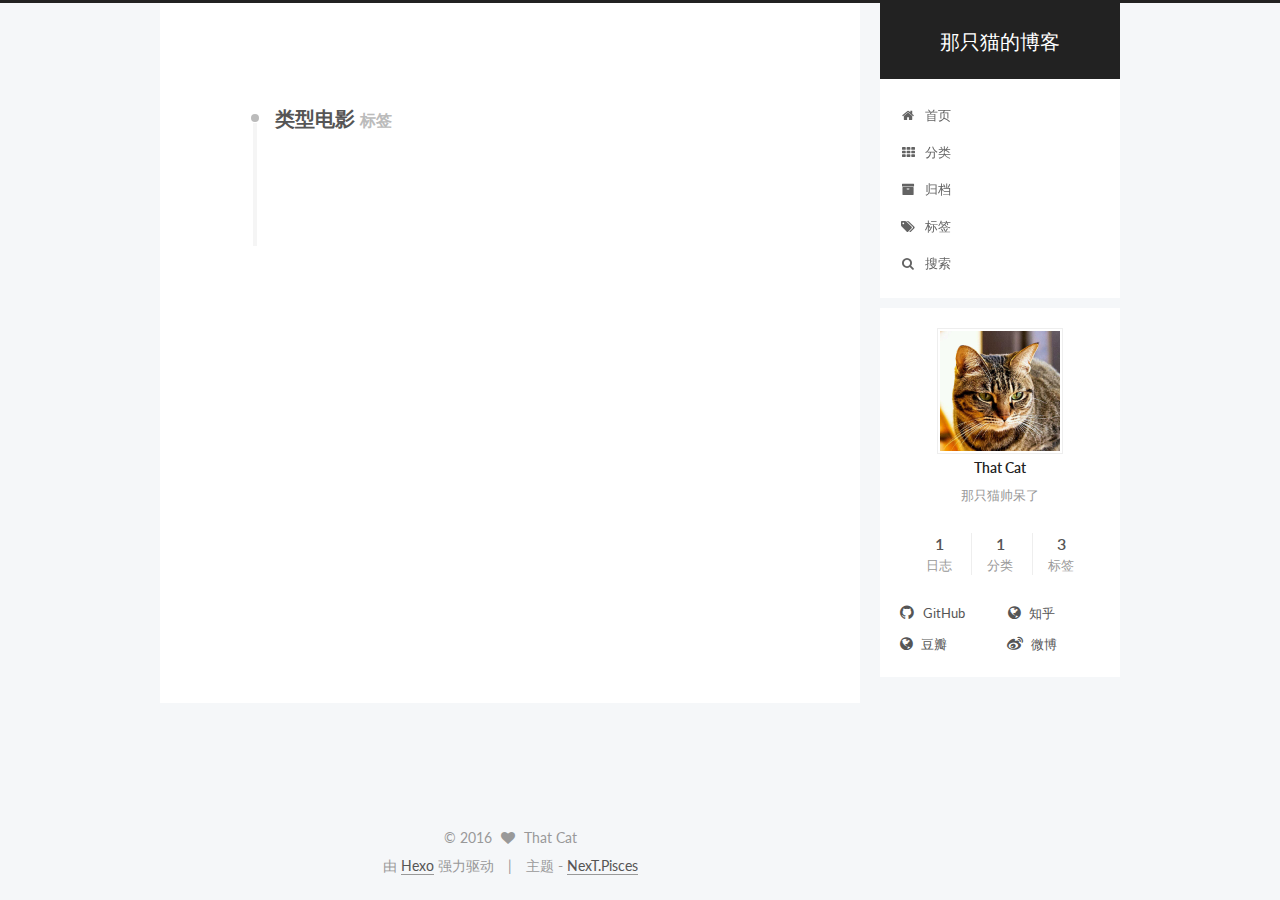
<file: tags/类型电影/index.html>
<!doctype html>



  


<html class="theme-next pisces use-motion">
<head>
  <meta charset="UTF-8"/>
<meta http-equiv="X-UA-Compatible" content="IE=edge,chrome=1" />
<meta name="viewport" content="width=device-width, initial-scale=1, maximum-scale=1"/>



<meta http-equiv="Cache-Control" content="no-transform" />
<meta http-equiv="Cache-Control" content="no-siteapp" />












  
  
  <link href="/vendors/fancybox/source/jquery.fancybox.css?v=2.1.5" rel="stylesheet" type="text/css" />




  
  
  
  

  
    
    
  

  

  

  

  

  
    
    
    <link href="//fonts.googleapis.com/css?family=Lato:300,300italic,400,400italic,700,700italic&subset=latin,latin-ext" rel="stylesheet" type="text/css">
  






<link href="/vendors/font-awesome/css/font-awesome.min.css?v=4.4.0" rel="stylesheet" type="text/css" />

<link href="/css/main.css?v=5.0.1" rel="stylesheet" type="text/css" />


  <meta name="keywords" content="Hexo, NexT" />








  <link rel="shortcut icon" type="image/x-icon" href="/favicon.ico?v=5.0.1" />






<meta name="description" content="那只猫帅呆了">
<meta property="og:type" content="website">
<meta property="og:title" content="那只猫的博客">
<meta property="og:url" content="http://thatcat1996.com/tags/类型电影/index.html">
<meta property="og:site_name" content="那只猫的博客">
<meta property="og:description" content="那只猫帅呆了">
<meta name="twitter:card" content="summary">
<meta name="twitter:title" content="那只猫的博客">
<meta name="twitter:description" content="那只猫帅呆了">



<script type="text/javascript" id="hexo.configuration">
  var NexT = window.NexT || {};
  var CONFIG = {
    scheme: 'Pisces',
    sidebar: {"position":"right","display":"post"},
    fancybox: true,
    motion: true,
    duoshuo: {
      userId: 0,
      author: '博主'
    }
  };
</script>




  <link rel="canonical" href="http://thatcat1996.com/tags/类型电影/"/>

  <title> 标签: 类型电影 | 那只猫的博客 </title>
</head>

<body itemscope itemtype="http://schema.org/WebPage" lang="zh-Hans">

  










  
  
    
  

  <div class="container one-collumn sidebar-position-right  ">
    <div class="headband"></div>

    <header id="header" class="header" itemscope itemtype="http://schema.org/WPHeader">
      <div class="header-inner"><div class="site-meta ">
  

  <div class="custom-logo-site-title">
    <a href="/"  class="brand" rel="start">
      <span class="logo-line-before"><i></i></span>
      <span class="site-title">那只猫的博客</span>
      <span class="logo-line-after"><i></i></span>
    </a>
  </div>
  <p class="site-subtitle"></p>
</div>

<div class="site-nav-toggle">
  <button>
    <span class="btn-bar"></span>
    <span class="btn-bar"></span>
    <span class="btn-bar"></span>
  </button>
</div>

<nav class="site-nav">
  

  
    <ul id="menu" class="menu">
      
        
        <li class="menu-item menu-item-home">
          <a href="/" rel="section">
            
              <i class="menu-item-icon fa fa-fw fa-home"></i> <br />
            
            首页
          </a>
        </li>
      
        
        <li class="menu-item menu-item-categories">
          <a href="/categories" rel="section">
            
              <i class="menu-item-icon fa fa-fw fa-th"></i> <br />
            
            分类
          </a>
        </li>
      
        
        <li class="menu-item menu-item-archives">
          <a href="/archives" rel="section">
            
              <i class="menu-item-icon fa fa-fw fa-archive"></i> <br />
            
            归档
          </a>
        </li>
      
        
        <li class="menu-item menu-item-tags">
          <a href="/tags" rel="section">
            
              <i class="menu-item-icon fa fa-fw fa-tags"></i> <br />
            
            标签
          </a>
        </li>
      

      
        <li class="menu-item menu-item-search">
          
            <a href="javascript:;" class="popup-trigger">
          
            
              <i class="menu-item-icon fa fa-search fa-fw"></i> <br />
            
            搜索
          </a>
        </li>
      
    </ul>
  

  
    <div class="site-search">
      
  <div class="popup">
 <span class="search-icon fa fa-search"></span>
 <input type="text" id="local-search-input">
 <div id="local-search-result"></div>
 <span class="popup-btn-close">close</span>
</div>


    </div>
  
</nav>

 </div>
    </header>

    <main id="main" class="main">
      <div class="main-inner">
        <div class="content-wrap">
          <div id="content" class="content">
            

  <div id="posts" class="posts-collapse">
    <div class="collection-title">
      <h2 >
        类型电影
        <small>标签</small>
      </h2>
    </div>

    
      

  <article class="post post-type-normal" itemscope itemtype="http://schema.org/Article">
    <header class="post-header">

      <h1 class="post-title">
        
            <a class="post-title-link" href="/2016/08/01/西部片美国文化与中国古典武侠/" itemprop="url">
              
                <span itemprop="name">西部片、美国文化与中国古典武侠</span>
              
            </a>
        
      </h1>

      <div class="post-meta">
        <time class="post-time" itemprop="dateCreated"
              datetime="2016-08-01T15:11:26+08:00"
              content="2016-08-01" >
          08-01
        </time>
      </div>

    </header>
  </article>


    
  </div>

  


          </div>
          


          

        </div>
        
          
  
  <div class="sidebar-toggle">
    <div class="sidebar-toggle-line-wrap">
      <span class="sidebar-toggle-line sidebar-toggle-line-first"></span>
      <span class="sidebar-toggle-line sidebar-toggle-line-middle"></span>
      <span class="sidebar-toggle-line sidebar-toggle-line-last"></span>
    </div>
  </div>

  <aside id="sidebar" class="sidebar">
    <div class="sidebar-inner">

      

      

      <section class="site-overview sidebar-panel  sidebar-panel-active ">
        <div class="site-author motion-element" itemprop="author" itemscope itemtype="http://schema.org/Person">
          <img class="site-author-image" itemprop="image"
               src="/uploads/avatar.jpg"
               alt="That Cat" />
          <p class="site-author-name" itemprop="name">That Cat</p>
          <p class="site-description motion-element" itemprop="description">那只猫帅呆了</p>
        </div>
        <nav class="site-state motion-element">
          <div class="site-state-item site-state-posts">
            <a href="/archives">
              <span class="site-state-item-count">1</span>
              <span class="site-state-item-name">日志</span>
            </a>
          </div>

          
            <div class="site-state-item site-state-categories">
              <a href="/categories">
                <span class="site-state-item-count">1</span>
                <span class="site-state-item-name">分类</span>
              </a>
            </div>
          

          
            <div class="site-state-item site-state-tags">
              <a href="/tags">
                <span class="site-state-item-count">3</span>
                <span class="site-state-item-name">标签</span>
              </a>
            </div>
          

        </nav>

        

        <div class="links-of-author motion-element">
          
            
              <span class="links-of-author-item">
                <a href="https://github.com/fmyhappy/" target="_blank" title="GitHub">
                  
                    <i class="fa fa-fw fa-github"></i>
                  
                  GitHub
                </a>
              </span>
            
              <span class="links-of-author-item">
                <a href="https://www.zhihu.com/people/fan-ming-yong" target="_blank" title="知乎">
                  
                    <i class="fa fa-fw fa-globe"></i>
                  
                  知乎
                </a>
              </span>
            
              <span class="links-of-author-item">
                <a href="https://www.douban.com/people/82930243/" target="_blank" title="豆瓣">
                  
                    <i class="fa fa-fw fa-globe"></i>
                  
                  豆瓣
                </a>
              </span>
            
              <span class="links-of-author-item">
                <a href="http://weibo.com/u/2328510023" target="_blank" title="微博">
                  
                    <i class="fa fa-fw fa-weibo"></i>
                  
                  微博
                </a>
              </span>
            
          
        </div>

        
        

        
        

      </section>

      

    </div>
  </aside>


        
      </div>
    </main>

    <footer id="footer" class="footer">
      <div class="footer-inner">
        <div class="copyright" >
  
  &copy; 
  <span itemprop="copyrightYear">2016</span>
  <span class="with-love">
    <i class="fa fa-heart"></i>
  </span>
  <span class="author" itemprop="copyrightHolder">That Cat</span>
</div>

<div class="powered-by">
  由 <a class="theme-link" href="https://hexo.io">Hexo</a> 强力驱动
</div>

<div class="theme-info">
  主题 -
  <a class="theme-link" href="https://github.com/iissnan/hexo-theme-next">
    NexT.Pisces
  </a>
</div>

        

        
      </div>
    </footer>

    <div class="back-to-top">
      <i class="fa fa-arrow-up"></i>
    </div>
  </div>

  

<script type="text/javascript">
  if (Object.prototype.toString.call(window.Promise) !== '[object Function]') {
    window.Promise = null;
  }
</script>









  



  
  <script type="text/javascript" src="/vendors/jquery/index.js?v=2.1.3"></script>

  
  <script type="text/javascript" src="/vendors/fastclick/lib/fastclick.min.js?v=1.0.6"></script>

  
  <script type="text/javascript" src="/vendors/jquery_lazyload/jquery.lazyload.js?v=1.9.7"></script>

  
  <script type="text/javascript" src="/vendors/velocity/velocity.min.js?v=1.2.1"></script>

  
  <script type="text/javascript" src="/vendors/velocity/velocity.ui.min.js?v=1.2.1"></script>

  
  <script type="text/javascript" src="/vendors/fancybox/source/jquery.fancybox.pack.js?v=2.1.5"></script>


  


  <script type="text/javascript" src="/js/src/utils.js?v=5.0.1"></script>

  <script type="text/javascript" src="/js/src/motion.js?v=5.0.1"></script>



  
  


  <script type="text/javascript" src="/js/src/affix.js?v=5.0.1"></script>

  <script type="text/javascript" src="/js/src/schemes/pisces.js?v=5.0.1"></script>



  

  


  <script type="text/javascript" src="/js/src/bootstrap.js?v=5.0.1"></script>



  

  
    
  

  <script type="text/javascript">
    var duoshuoQuery = {short_name:"thatcat"};
    (function() {
      var ds = document.createElement('script');
      ds.type = 'text/javascript';ds.async = true;
      ds.id = 'duoshuo-script';
      ds.src = (document.location.protocol == 'https:' ? 'https:' : 'http:') + '//static.duoshuo.com/embed.js';
      ds.charset = 'UTF-8';
      (document.getElementsByTagName('head')[0]
      || document.getElementsByTagName('body')[0]).appendChild(ds);
    })();
  </script>

  
    
    <script src="/vendors/ua-parser-js/dist/ua-parser.min.js?v=0.7.9"></script>
    <script src="/js/src/hook-duoshuo.js"></script>
  






  
  
  <script type="text/javascript">
    // Popup Window;
    var isfetched = false;
    // Search DB path;
    var search_path = "search.xml";
    if (search_path.length == 0) {
       search_path = "search.xml";
    }
    var path = "/" + search_path;
    // monitor main search box;

    function proceedsearch() {
      $("body").append('<div class="popoverlay">').css('overflow', 'hidden');
      $('.popup').toggle();

    }
    // search function;
    var searchFunc = function(path, search_id, content_id) {
    'use strict';
    $.ajax({
        url: path,
        dataType: "xml",
        async: true,
        success: function( xmlResponse ) {
            // get the contents from search data
            isfetched = true;
            $('.popup').detach().appendTo('.header-inner');
            var datas = $( "entry", xmlResponse ).map(function() {
                return {
                    title: $( "title", this ).text(),
                    content: $("content",this).text(),
                    url: $( "url" , this).text()
                };
            }).get();
            var $input = document.getElementById(search_id);
            var $resultContent = document.getElementById(content_id);
            $input.addEventListener('input', function(){
                var matchcounts = 0;
                var str='<ul class=\"search-result-list\">';
                var keywords = this.value.trim().toLowerCase().split(/[\s\-]+/);
                $resultContent.innerHTML = "";
                if (this.value.trim().length > 1) {
                // perform local searching
                datas.forEach(function(data) {
                    var isMatch = true;
                    var content_index = [];
                    var data_title = data.title.trim().toLowerCase();
                    var data_content = data.content.trim().replace(/<[^>]+>/g,"").toLowerCase();
                    var data_url = data.url;
                    var index_title = -1;
                    var index_content = -1;
                    var first_occur = -1;
                    // only match artiles with not empty titles and contents
                    if(data_title != '' && data_content != '') {
                        keywords.forEach(function(keyword, i) {
                            index_title = data_title.indexOf(keyword);
                            index_content = data_content.indexOf(keyword);
                            if( index_title < 0 && index_content < 0 ){
                                isMatch = false;
                            } else {
                                if (index_content < 0) {
                                    index_content = 0;
                                }
                                if (i == 0) {
                                    first_occur = index_content;
                                }
                            }
                        });
                    }
                    // show search results
                    if (isMatch) {
                        matchcounts += 1;
                        str += "<li><a href='"+ data_url +"' class='search-result-title'>"+ data_title +"</a>";
                        var content = data.content.trim().replace(/<[^>]+>/g,"");
                        if (first_occur >= 0) {
                            // cut out 100 characters
                            var start = first_occur - 20;
                            var end = first_occur + 80;
                            if(start < 0){
                                start = 0;
                            }
                            if(start == 0){
                                end = 50;
                            }
                            if(end > content.length){
                                end = content.length;
                            }
                            var match_content = content.substring(start, end);
                            // highlight all keywords
                            keywords.forEach(function(keyword){
                                var regS = new RegExp(keyword, "gi");
                                match_content = match_content.replace(regS, "<b class=\"search-keyword\">"+keyword+"</b>");
                            });

                            str += "<p class=\"search-result\">" + match_content +"...</p>"
                        }
                        str += "</li>";
                    }
                })};
                str += "</ul>";
                if (matchcounts == 0) { str = '<div id="no-result"><i class="fa fa-frown-o fa-5x" /></div>' }
                if (keywords == "") { str = '<div id="no-result"><i class="fa fa-search fa-5x" /></div>' }
                $resultContent.innerHTML = str;
            });
            proceedsearch();
        }
    });}

    // handle and trigger popup window;
    $('.popup-trigger').click(function(e) {
      e.stopPropagation();
      if (isfetched == false) {
        searchFunc(path, 'local-search-input', 'local-search-result');
      } else {
        proceedsearch();
      };

    });

    $('.popup-btn-close').click(function(e){
      $('.popup').hide();
      $(".popoverlay").remove();
      $('body').css('overflow', '');
    });
    $('.popup').click(function(e){
      e.stopPropagation();
    });
  </script>


  

  

  
  <script src="https://cdn1.lncld.net/static/js/av-core-mini-0.6.1.js"></script>
  <script>AV.initialize("g9rQ3gUKb4gpLFwpjbzxzr1r-gzGzoHsz", "cfOmcNSBhPWM195TFk6Eo4N5");</script>
  <script>
    function showTime(Counter) {
      var query = new AV.Query(Counter);
      var entries = [];
      var $visitors = $(".leancloud_visitors");

      $visitors.each(function () {
        entries.push( $(this).attr("id").trim() );
      });

      query.containedIn('url', entries);
      query.find()
        .done(function (results) {
          var COUNT_CONTAINER_REF = '.leancloud-visitors-count';

          if (results.length === 0) {
            $visitors.find(COUNT_CONTAINER_REF).text(0);
            return;
          }

          for (var i = 0; i < results.length; i++) {
            var item = results[i];
            var url = item.get('url');
            var time = item.get('time');
            var element = document.getElementById(url);

            $(element).find(COUNT_CONTAINER_REF).text(time);
          }
          for(var i = 0; i < entries.length; i++) {
            var url = entries[i];
            var element = document.getElementById(url);
            var countSpan = $(element).find(COUNT_CONTAINER_REF);
            if( countSpan.text() == '') {
              countSpan.text(0);
            }
          }
        })
        .fail(function (object, error) {
          console.log("Error: " + error.code + " " + error.message);
        });
    }

    function addCount(Counter) {
      var $visitors = $(".leancloud_visitors");
      var url = $visitors.attr('id').trim();
      var title = $visitors.attr('data-flag-title').trim();
      var query = new AV.Query(Counter);

      query.equalTo("url", url);
      query.find({
        success: function(results) {
          if (results.length > 0) {
            var counter = results[0];
            counter.fetchWhenSave(true);
            counter.increment("time");
            counter.save(null, {
              success: function(counter) {
                var $element = $(document.getElementById(url));
                $element.find('.leancloud-visitors-count').text(counter.get('time'));
              },
              error: function(counter, error) {
                console.log('Failed to save Visitor num, with error message: ' + error.message);
              }
            });
          } else {
            var newcounter = new Counter();
            /* Set ACL */
            var acl = new AV.ACL();
            acl.setPublicReadAccess(true);
            acl.setPublicWriteAccess(true);
            newcounter.setACL(acl);
            /* End Set ACL */
            newcounter.set("title", title);
            newcounter.set("url", url);
            newcounter.set("time", 1);
            newcounter.save(null, {
              success: function(newcounter) {
                var $element = $(document.getElementById(url));
                $element.find('.leancloud-visitors-count').text(newcounter.get('time'));
              },
              error: function(newcounter, error) {
                console.log('Failed to create');
              }
            });
          }
        },
        error: function(error) {
          console.log('Error:' + error.code + " " + error.message);
        }
      });
    }

    $(function() {
      var Counter = AV.Object.extend("Counter");
      if ($('.leancloud_visitors').length == 1) {
        addCount(Counter);
      } else if ($('.post-title-link').length > 1) {
        showTime(Counter);
      }
    });
  </script>



  

</body>
</html>
</file>
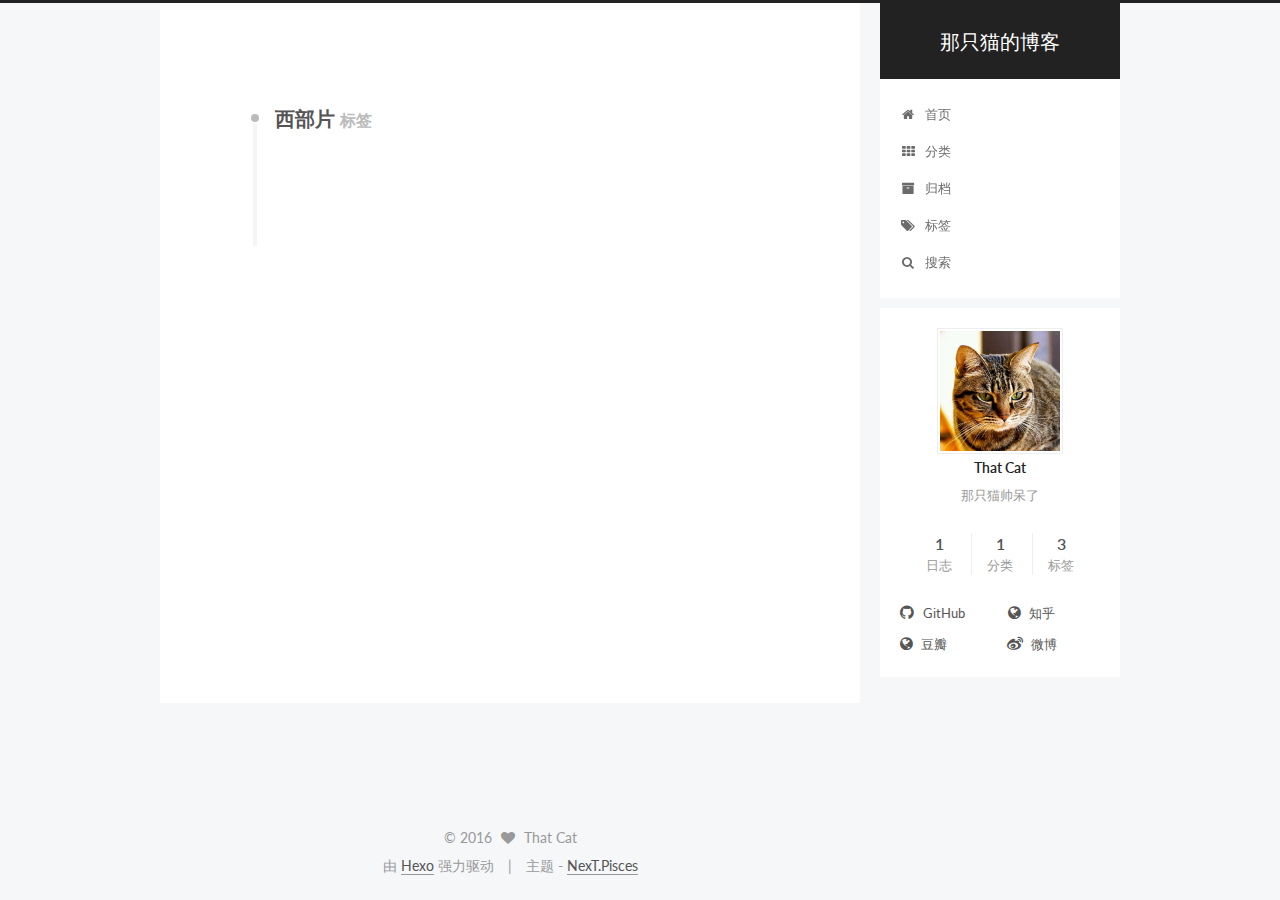
<file: tags/西部片/index.html>
<!doctype html>



  


<html class="theme-next pisces use-motion">
<head>
  <meta charset="UTF-8"/>
<meta http-equiv="X-UA-Compatible" content="IE=edge,chrome=1" />
<meta name="viewport" content="width=device-width, initial-scale=1, maximum-scale=1"/>



<meta http-equiv="Cache-Control" content="no-transform" />
<meta http-equiv="Cache-Control" content="no-siteapp" />












  
  
  <link href="/vendors/fancybox/source/jquery.fancybox.css?v=2.1.5" rel="stylesheet" type="text/css" />




  
  
  
  

  
    
    
  

  

  

  

  

  
    
    
    <link href="//fonts.googleapis.com/css?family=Lato:300,300italic,400,400italic,700,700italic&subset=latin,latin-ext" rel="stylesheet" type="text/css">
  






<link href="/vendors/font-awesome/css/font-awesome.min.css?v=4.4.0" rel="stylesheet" type="text/css" />

<link href="/css/main.css?v=5.0.1" rel="stylesheet" type="text/css" />


  <meta name="keywords" content="Hexo, NexT" />








  <link rel="shortcut icon" type="image/x-icon" href="/favicon.ico?v=5.0.1" />






<meta name="description" content="那只猫帅呆了">
<meta property="og:type" content="website">
<meta property="og:title" content="那只猫的博客">
<meta property="og:url" content="http://thatcat1996.com/tags/西部片/index.html">
<meta property="og:site_name" content="那只猫的博客">
<meta property="og:description" content="那只猫帅呆了">
<meta name="twitter:card" content="summary">
<meta name="twitter:title" content="那只猫的博客">
<meta name="twitter:description" content="那只猫帅呆了">



<script type="text/javascript" id="hexo.configuration">
  var NexT = window.NexT || {};
  var CONFIG = {
    scheme: 'Pisces',
    sidebar: {"position":"right","display":"post"},
    fancybox: true,
    motion: true,
    duoshuo: {
      userId: 0,
      author: '博主'
    }
  };
</script>




  <link rel="canonical" href="http://thatcat1996.com/tags/西部片/"/>

  <title> 标签: 西部片 | 那只猫的博客 </title>
</head>

<body itemscope itemtype="http://schema.org/WebPage" lang="zh-Hans">

  










  
  
    
  

  <div class="container one-collumn sidebar-position-right  ">
    <div class="headband"></div>

    <header id="header" class="header" itemscope itemtype="http://schema.org/WPHeader">
      <div class="header-inner"><div class="site-meta ">
  

  <div class="custom-logo-site-title">
    <a href="/"  class="brand" rel="start">
      <span class="logo-line-before"><i></i></span>
      <span class="site-title">那只猫的博客</span>
      <span class="logo-line-after"><i></i></span>
    </a>
  </div>
  <p class="site-subtitle"></p>
</div>

<div class="site-nav-toggle">
  <button>
    <span class="btn-bar"></span>
    <span class="btn-bar"></span>
    <span class="btn-bar"></span>
  </button>
</div>

<nav class="site-nav">
  

  
    <ul id="menu" class="menu">
      
        
        <li class="menu-item menu-item-home">
          <a href="/" rel="section">
            
              <i class="menu-item-icon fa fa-fw fa-home"></i> <br />
            
            首页
          </a>
        </li>
      
        
        <li class="menu-item menu-item-categories">
          <a href="/categories" rel="section">
            
              <i class="menu-item-icon fa fa-fw fa-th"></i> <br />
            
            分类
          </a>
        </li>
      
        
        <li class="menu-item menu-item-archives">
          <a href="/archives" rel="section">
            
              <i class="menu-item-icon fa fa-fw fa-archive"></i> <br />
            
            归档
          </a>
        </li>
      
        
        <li class="menu-item menu-item-tags">
          <a href="/tags" rel="section">
            
              <i class="menu-item-icon fa fa-fw fa-tags"></i> <br />
            
            标签
          </a>
        </li>
      

      
        <li class="menu-item menu-item-search">
          
            <a href="javascript:;" class="popup-trigger">
          
            
              <i class="menu-item-icon fa fa-search fa-fw"></i> <br />
            
            搜索
          </a>
        </li>
      
    </ul>
  

  
    <div class="site-search">
      
  <div class="popup">
 <span class="search-icon fa fa-search"></span>
 <input type="text" id="local-search-input">
 <div id="local-search-result"></div>
 <span class="popup-btn-close">close</span>
</div>


    </div>
  
</nav>

 </div>
    </header>

    <main id="main" class="main">
      <div class="main-inner">
        <div class="content-wrap">
          <div id="content" class="content">
            

  <div id="posts" class="posts-collapse">
    <div class="collection-title">
      <h2 >
        西部片
        <small>标签</small>
      </h2>
    </div>

    
      

  <article class="post post-type-normal" itemscope itemtype="http://schema.org/Article">
    <header class="post-header">

      <h1 class="post-title">
        
            <a class="post-title-link" href="/2016/08/01/西部片美国文化与中国古典武侠/" itemprop="url">
              
                <span itemprop="name">西部片、美国文化与中国古典武侠</span>
              
            </a>
        
      </h1>

      <div class="post-meta">
        <time class="post-time" itemprop="dateCreated"
              datetime="2016-08-01T15:11:26+08:00"
              content="2016-08-01" >
          08-01
        </time>
      </div>

    </header>
  </article>


    
  </div>

  


          </div>
          


          

        </div>
        
          
  
  <div class="sidebar-toggle">
    <div class="sidebar-toggle-line-wrap">
      <span class="sidebar-toggle-line sidebar-toggle-line-first"></span>
      <span class="sidebar-toggle-line sidebar-toggle-line-middle"></span>
      <span class="sidebar-toggle-line sidebar-toggle-line-last"></span>
    </div>
  </div>

  <aside id="sidebar" class="sidebar">
    <div class="sidebar-inner">

      

      

      <section class="site-overview sidebar-panel  sidebar-panel-active ">
        <div class="site-author motion-element" itemprop="author" itemscope itemtype="http://schema.org/Person">
          <img class="site-author-image" itemprop="image"
               src="/uploads/avatar.jpg"
               alt="That Cat" />
          <p class="site-author-name" itemprop="name">That Cat</p>
          <p class="site-description motion-element" itemprop="description">那只猫帅呆了</p>
        </div>
        <nav class="site-state motion-element">
          <div class="site-state-item site-state-posts">
            <a href="/archives">
              <span class="site-state-item-count">1</span>
              <span class="site-state-item-name">日志</span>
            </a>
          </div>

          
            <div class="site-state-item site-state-categories">
              <a href="/categories">
                <span class="site-state-item-count">1</span>
                <span class="site-state-item-name">分类</span>
              </a>
            </div>
          

          
            <div class="site-state-item site-state-tags">
              <a href="/tags">
                <span class="site-state-item-count">3</span>
                <span class="site-state-item-name">标签</span>
              </a>
            </div>
          

        </nav>

        

        <div class="links-of-author motion-element">
          
            
              <span class="links-of-author-item">
                <a href="https://github.com/fmyhappy/" target="_blank" title="GitHub">
                  
                    <i class="fa fa-fw fa-github"></i>
                  
                  GitHub
                </a>
              </span>
            
              <span class="links-of-author-item">
                <a href="https://www.zhihu.com/people/fan-ming-yong" target="_blank" title="知乎">
                  
                    <i class="fa fa-fw fa-globe"></i>
                  
                  知乎
                </a>
              </span>
            
              <span class="links-of-author-item">
                <a href="https://www.douban.com/people/82930243/" target="_blank" title="豆瓣">
                  
                    <i class="fa fa-fw fa-globe"></i>
                  
                  豆瓣
                </a>
              </span>
            
              <span class="links-of-author-item">
                <a href="http://weibo.com/u/2328510023" target="_blank" title="微博">
                  
                    <i class="fa fa-fw fa-weibo"></i>
                  
                  微博
                </a>
              </span>
            
          
        </div>

        
        

        
        

      </section>

      

    </div>
  </aside>


        
      </div>
    </main>

    <footer id="footer" class="footer">
      <div class="footer-inner">
        <div class="copyright" >
  
  &copy; 
  <span itemprop="copyrightYear">2016</span>
  <span class="with-love">
    <i class="fa fa-heart"></i>
  </span>
  <span class="author" itemprop="copyrightHolder">That Cat</span>
</div>

<div class="powered-by">
  由 <a class="theme-link" href="https://hexo.io">Hexo</a> 强力驱动
</div>

<div class="theme-info">
  主题 -
  <a class="theme-link" href="https://github.com/iissnan/hexo-theme-next">
    NexT.Pisces
  </a>
</div>

        

        
      </div>
    </footer>

    <div class="back-to-top">
      <i class="fa fa-arrow-up"></i>
    </div>
  </div>

  

<script type="text/javascript">
  if (Object.prototype.toString.call(window.Promise) !== '[object Function]') {
    window.Promise = null;
  }
</script>









  



  
  <script type="text/javascript" src="/vendors/jquery/index.js?v=2.1.3"></script>

  
  <script type="text/javascript" src="/vendors/fastclick/lib/fastclick.min.js?v=1.0.6"></script>

  
  <script type="text/javascript" src="/vendors/jquery_lazyload/jquery.lazyload.js?v=1.9.7"></script>

  
  <script type="text/javascript" src="/vendors/velocity/velocity.min.js?v=1.2.1"></script>

  
  <script type="text/javascript" src="/vendors/velocity/velocity.ui.min.js?v=1.2.1"></script>

  
  <script type="text/javascript" src="/vendors/fancybox/source/jquery.fancybox.pack.js?v=2.1.5"></script>


  


  <script type="text/javascript" src="/js/src/utils.js?v=5.0.1"></script>

  <script type="text/javascript" src="/js/src/motion.js?v=5.0.1"></script>



  
  


  <script type="text/javascript" src="/js/src/affix.js?v=5.0.1"></script>

  <script type="text/javascript" src="/js/src/schemes/pisces.js?v=5.0.1"></script>



  

  


  <script type="text/javascript" src="/js/src/bootstrap.js?v=5.0.1"></script>



  

  
    
  

  <script type="text/javascript">
    var duoshuoQuery = {short_name:"thatcat"};
    (function() {
      var ds = document.createElement('script');
      ds.type = 'text/javascript';ds.async = true;
      ds.id = 'duoshuo-script';
      ds.src = (document.location.protocol == 'https:' ? 'https:' : 'http:') + '//static.duoshuo.com/embed.js';
      ds.charset = 'UTF-8';
      (document.getElementsByTagName('head')[0]
      || document.getElementsByTagName('body')[0]).appendChild(ds);
    })();
  </script>

  
    
    <script src="/vendors/ua-parser-js/dist/ua-parser.min.js?v=0.7.9"></script>
    <script src="/js/src/hook-duoshuo.js"></script>
  






  
  
  <script type="text/javascript">
    // Popup Window;
    var isfetched = false;
    // Search DB path;
    var search_path = "search.xml";
    if (search_path.length == 0) {
       search_path = "search.xml";
    }
    var path = "/" + search_path;
    // monitor main search box;

    function proceedsearch() {
      $("body").append('<div class="popoverlay">').css('overflow', 'hidden');
      $('.popup').toggle();

    }
    // search function;
    var searchFunc = function(path, search_id, content_id) {
    'use strict';
    $.ajax({
        url: path,
        dataType: "xml",
        async: true,
        success: function( xmlResponse ) {
            // get the contents from search data
            isfetched = true;
            $('.popup').detach().appendTo('.header-inner');
            var datas = $( "entry", xmlResponse ).map(function() {
                return {
                    title: $( "title", this ).text(),
                    content: $("content",this).text(),
                    url: $( "url" , this).text()
                };
            }).get();
            var $input = document.getElementById(search_id);
            var $resultContent = document.getElementById(content_id);
            $input.addEventListener('input', function(){
                var matchcounts = 0;
                var str='<ul class=\"search-result-list\">';
                var keywords = this.value.trim().toLowerCase().split(/[\s\-]+/);
                $resultContent.innerHTML = "";
                if (this.value.trim().length > 1) {
                // perform local searching
                datas.forEach(function(data) {
                    var isMatch = true;
                    var content_index = [];
                    var data_title = data.title.trim().toLowerCase();
                    var data_content = data.content.trim().replace(/<[^>]+>/g,"").toLowerCase();
                    var data_url = data.url;
                    var index_title = -1;
                    var index_content = -1;
                    var first_occur = -1;
                    // only match artiles with not empty titles and contents
                    if(data_title != '' && data_content != '') {
                        keywords.forEach(function(keyword, i) {
                            index_title = data_title.indexOf(keyword);
                            index_content = data_content.indexOf(keyword);
                            if( index_title < 0 && index_content < 0 ){
                                isMatch = false;
                            } else {
                                if (index_content < 0) {
                                    index_content = 0;
                                }
                                if (i == 0) {
                                    first_occur = index_content;
                                }
                            }
                        });
                    }
                    // show search results
                    if (isMatch) {
                        matchcounts += 1;
                        str += "<li><a href='"+ data_url +"' class='search-result-title'>"+ data_title +"</a>";
                        var content = data.content.trim().replace(/<[^>]+>/g,"");
                        if (first_occur >= 0) {
                            // cut out 100 characters
                            var start = first_occur - 20;
                            var end = first_occur + 80;
                            if(start < 0){
                                start = 0;
                            }
                            if(start == 0){
                                end = 50;
                            }
                            if(end > content.length){
                                end = content.length;
                            }
                            var match_content = content.substring(start, end);
                            // highlight all keywords
                            keywords.forEach(function(keyword){
                                var regS = new RegExp(keyword, "gi");
                                match_content = match_content.replace(regS, "<b class=\"search-keyword\">"+keyword+"</b>");
                            });

                            str += "<p class=\"search-result\">" + match_content +"...</p>"
                        }
                        str += "</li>";
                    }
                })};
                str += "</ul>";
                if (matchcounts == 0) { str = '<div id="no-result"><i class="fa fa-frown-o fa-5x" /></div>' }
                if (keywords == "") { str = '<div id="no-result"><i class="fa fa-search fa-5x" /></div>' }
                $resultContent.innerHTML = str;
            });
            proceedsearch();
        }
    });}

    // handle and trigger popup window;
    $('.popup-trigger').click(function(e) {
      e.stopPropagation();
      if (isfetched == false) {
        searchFunc(path, 'local-search-input', 'local-search-result');
      } else {
        proceedsearch();
      };

    });

    $('.popup-btn-close').click(function(e){
      $('.popup').hide();
      $(".popoverlay").remove();
      $('body').css('overflow', '');
    });
    $('.popup').click(function(e){
      e.stopPropagation();
    });
  </script>


  

  

  
  <script src="https://cdn1.lncld.net/static/js/av-core-mini-0.6.1.js"></script>
  <script>AV.initialize("g9rQ3gUKb4gpLFwpjbzxzr1r-gzGzoHsz", "cfOmcNSBhPWM195TFk6Eo4N5");</script>
  <script>
    function showTime(Counter) {
      var query = new AV.Query(Counter);
      var entries = [];
      var $visitors = $(".leancloud_visitors");

      $visitors.each(function () {
        entries.push( $(this).attr("id").trim() );
      });

      query.containedIn('url', entries);
      query.find()
        .done(function (results) {
          var COUNT_CONTAINER_REF = '.leancloud-visitors-count';

          if (results.length === 0) {
            $visitors.find(COUNT_CONTAINER_REF).text(0);
            return;
          }

          for (var i = 0; i < results.length; i++) {
            var item = results[i];
            var url = item.get('url');
            var time = item.get('time');
            var element = document.getElementById(url);

            $(element).find(COUNT_CONTAINER_REF).text(time);
          }
          for(var i = 0; i < entries.length; i++) {
            var url = entries[i];
            var element = document.getElementById(url);
            var countSpan = $(element).find(COUNT_CONTAINER_REF);
            if( countSpan.text() == '') {
              countSpan.text(0);
            }
          }
        })
        .fail(function (object, error) {
          console.log("Error: " + error.code + " " + error.message);
        });
    }

    function addCount(Counter) {
      var $visitors = $(".leancloud_visitors");
      var url = $visitors.attr('id').trim();
      var title = $visitors.attr('data-flag-title').trim();
      var query = new AV.Query(Counter);

      query.equalTo("url", url);
      query.find({
        success: function(results) {
          if (results.length > 0) {
            var counter = results[0];
            counter.fetchWhenSave(true);
            counter.increment("time");
            counter.save(null, {
              success: function(counter) {
                var $element = $(document.getElementById(url));
                $element.find('.leancloud-visitors-count').text(counter.get('time'));
              },
              error: function(counter, error) {
                console.log('Failed to save Visitor num, with error message: ' + error.message);
              }
            });
          } else {
            var newcounter = new Counter();
            /* Set ACL */
            var acl = new AV.ACL();
            acl.setPublicReadAccess(true);
            acl.setPublicWriteAccess(true);
            newcounter.setACL(acl);
            /* End Set ACL */
            newcounter.set("title", title);
            newcounter.set("url", url);
            newcounter.set("time", 1);
            newcounter.save(null, {
              success: function(newcounter) {
                var $element = $(document.getElementById(url));
                $element.find('.leancloud-visitors-count').text(newcounter.get('time'));
              },
              error: function(newcounter, error) {
                console.log('Failed to create');
              }
            });
          }
        },
        error: function(error) {
          console.log('Error:' + error.code + " " + error.message);
        }
      });
    }

    $(function() {
      var Counter = AV.Object.extend("Counter");
      if ($('.leancloud_visitors').length == 1) {
        addCount(Counter);
      } else if ($('.post-title-link').length > 1) {
        showTime(Counter);
      }
    });
  </script>



  

</body>
</html>
</file>
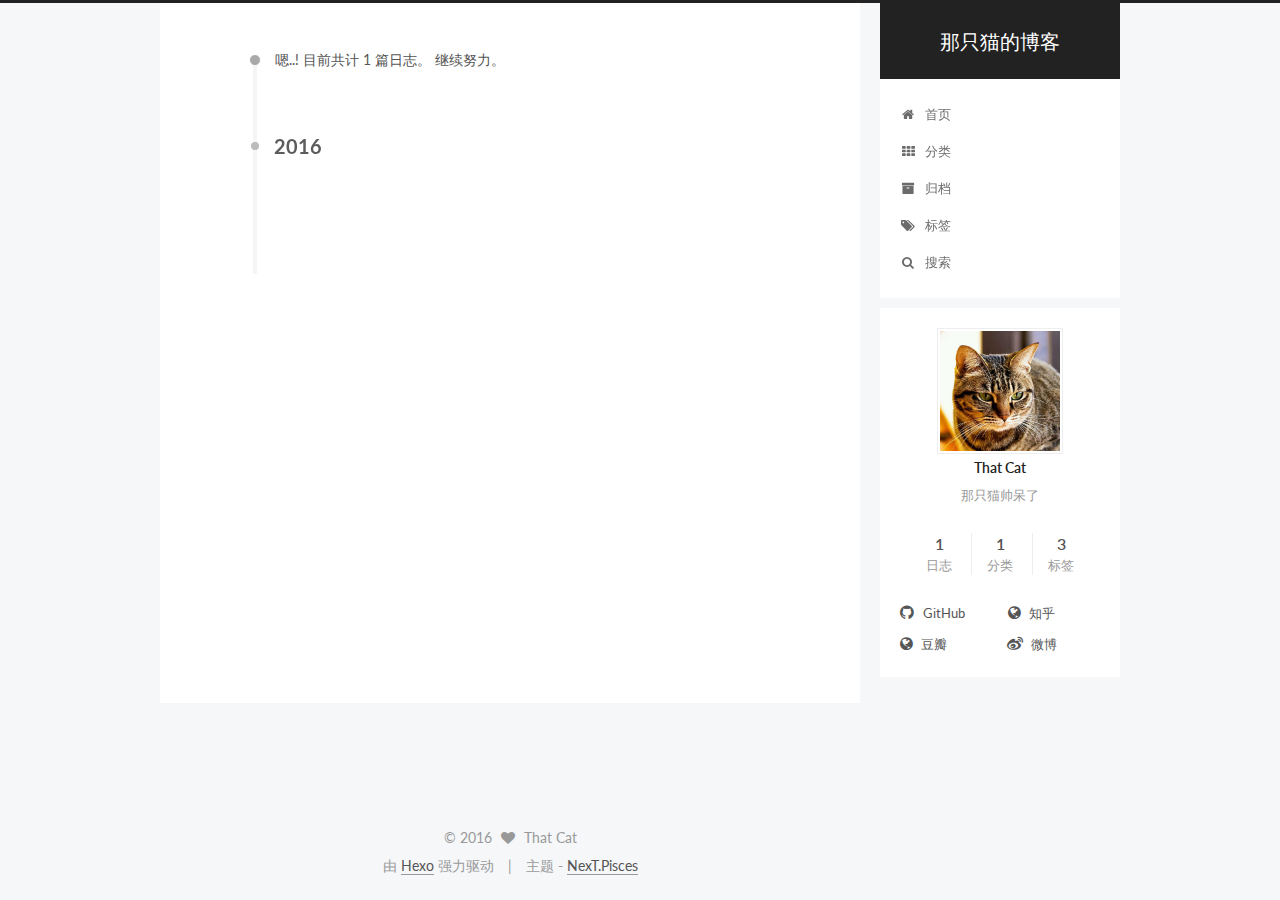
<file: archives/2016/08/index.html>
<!doctype html>



  


<html class="theme-next pisces use-motion">
<head>
  <meta charset="UTF-8"/>
<meta http-equiv="X-UA-Compatible" content="IE=edge,chrome=1" />
<meta name="viewport" content="width=device-width, initial-scale=1, maximum-scale=1"/>



<meta http-equiv="Cache-Control" content="no-transform" />
<meta http-equiv="Cache-Control" content="no-siteapp" />












  
  
  <link href="/vendors/fancybox/source/jquery.fancybox.css?v=2.1.5" rel="stylesheet" type="text/css" />




  
  
  
  

  
    
    
  

  

  

  

  

  
    
    
    <link href="//fonts.googleapis.com/css?family=Lato:300,300italic,400,400italic,700,700italic&subset=latin,latin-ext" rel="stylesheet" type="text/css">
  






<link href="/vendors/font-awesome/css/font-awesome.min.css?v=4.4.0" rel="stylesheet" type="text/css" />

<link href="/css/main.css?v=5.0.1" rel="stylesheet" type="text/css" />


  <meta name="keywords" content="Hexo, NexT" />








  <link rel="shortcut icon" type="image/x-icon" href="/favicon.ico?v=5.0.1" />






<meta name="description" content="那只猫帅呆了">
<meta property="og:type" content="website">
<meta property="og:title" content="那只猫的博客">
<meta property="og:url" content="http://thatcat1996.com/archives/2016/08/index.html">
<meta property="og:site_name" content="那只猫的博客">
<meta property="og:description" content="那只猫帅呆了">
<meta name="twitter:card" content="summary">
<meta name="twitter:title" content="那只猫的博客">
<meta name="twitter:description" content="那只猫帅呆了">



<script type="text/javascript" id="hexo.configuration">
  var NexT = window.NexT || {};
  var CONFIG = {
    scheme: 'Pisces',
    sidebar: {"position":"right","display":"post"},
    fancybox: true,
    motion: true,
    duoshuo: {
      userId: 0,
      author: '博主'
    }
  };
</script>




  <link rel="canonical" href="http://thatcat1996.com/archives/2016/08/"/>

  <title> 归档 | 那只猫的博客 </title>
</head>

<body itemscope itemtype="http://schema.org/WebPage" lang="zh-Hans">

  










  
  
    
  

  <div class="container one-collumn sidebar-position-right  page-archive  ">
    <div class="headband"></div>

    <header id="header" class="header" itemscope itemtype="http://schema.org/WPHeader">
      <div class="header-inner"><div class="site-meta ">
  

  <div class="custom-logo-site-title">
    <a href="/"  class="brand" rel="start">
      <span class="logo-line-before"><i></i></span>
      <span class="site-title">那只猫的博客</span>
      <span class="logo-line-after"><i></i></span>
    </a>
  </div>
  <p class="site-subtitle"></p>
</div>

<div class="site-nav-toggle">
  <button>
    <span class="btn-bar"></span>
    <span class="btn-bar"></span>
    <span class="btn-bar"></span>
  </button>
</div>

<nav class="site-nav">
  

  
    <ul id="menu" class="menu">
      
        
        <li class="menu-item menu-item-home">
          <a href="/" rel="section">
            
              <i class="menu-item-icon fa fa-fw fa-home"></i> <br />
            
            首页
          </a>
        </li>
      
        
        <li class="menu-item menu-item-categories">
          <a href="/categories" rel="section">
            
              <i class="menu-item-icon fa fa-fw fa-th"></i> <br />
            
            分类
          </a>
        </li>
      
        
        <li class="menu-item menu-item-archives">
          <a href="/archives" rel="section">
            
              <i class="menu-item-icon fa fa-fw fa-archive"></i> <br />
            
            归档
          </a>
        </li>
      
        
        <li class="menu-item menu-item-tags">
          <a href="/tags" rel="section">
            
              <i class="menu-item-icon fa fa-fw fa-tags"></i> <br />
            
            标签
          </a>
        </li>
      

      
        <li class="menu-item menu-item-search">
          
            <a href="javascript:;" class="popup-trigger">
          
            
              <i class="menu-item-icon fa fa-search fa-fw"></i> <br />
            
            搜索
          </a>
        </li>
      
    </ul>
  

  
    <div class="site-search">
      
  <div class="popup">
 <span class="search-icon fa fa-search"></span>
 <input type="text" id="local-search-input">
 <div id="local-search-result"></div>
 <span class="popup-btn-close">close</span>
</div>


    </div>
  
</nav>

 </div>
    </header>

    <main id="main" class="main">
      <div class="main-inner">
        <div class="content-wrap">
          <div id="content" class="content">
            

  <section id="posts" class="posts-collapse">
    <span class="archive-move-on"></span>

    <span class="archive-page-counter">
      
      
      
        
      
      嗯..! 目前共计 1 篇日志。 继续努力。
    </span>

    

      
      
      

      
        
        <div class="collection-title">
          <h2 class="archive-year motion-element" id="archive-year-2016">2016</h2>
        </div>
      
      

      

  <article class="post post-type-normal" itemscope itemtype="http://schema.org/Article">
    <header class="post-header">

      <h1 class="post-title">
        
            <a class="post-title-link" href="/2016/08/01/西部片美国文化与中国古典武侠/" itemprop="url">
              
                <span itemprop="name">西部片、美国文化与中国古典武侠</span>
              
            </a>
        
      </h1>

      <div class="post-meta">
        <time class="post-time" itemprop="dateCreated"
              datetime="2016-08-01T15:11:26+08:00"
              content="2016-08-01" >
          08-01
        </time>
      </div>

    </header>
  </article>



    

  </section>

  



          </div>
          


          

        </div>
        
          
  
  <div class="sidebar-toggle">
    <div class="sidebar-toggle-line-wrap">
      <span class="sidebar-toggle-line sidebar-toggle-line-first"></span>
      <span class="sidebar-toggle-line sidebar-toggle-line-middle"></span>
      <span class="sidebar-toggle-line sidebar-toggle-line-last"></span>
    </div>
  </div>

  <aside id="sidebar" class="sidebar">
    <div class="sidebar-inner">

      

      

      <section class="site-overview sidebar-panel  sidebar-panel-active ">
        <div class="site-author motion-element" itemprop="author" itemscope itemtype="http://schema.org/Person">
          <img class="site-author-image" itemprop="image"
               src="/uploads/avatar.jpg"
               alt="That Cat" />
          <p class="site-author-name" itemprop="name">That Cat</p>
          <p class="site-description motion-element" itemprop="description">那只猫帅呆了</p>
        </div>
        <nav class="site-state motion-element">
          <div class="site-state-item site-state-posts">
            <a href="/archives">
              <span class="site-state-item-count">1</span>
              <span class="site-state-item-name">日志</span>
            </a>
          </div>

          
            <div class="site-state-item site-state-categories">
              <a href="/categories">
                <span class="site-state-item-count">1</span>
                <span class="site-state-item-name">分类</span>
              </a>
            </div>
          

          
            <div class="site-state-item site-state-tags">
              <a href="/tags">
                <span class="site-state-item-count">3</span>
                <span class="site-state-item-name">标签</span>
              </a>
            </div>
          

        </nav>

        

        <div class="links-of-author motion-element">
          
            
              <span class="links-of-author-item">
                <a href="https://github.com/fmyhappy/" target="_blank" title="GitHub">
                  
                    <i class="fa fa-fw fa-github"></i>
                  
                  GitHub
                </a>
              </span>
            
              <span class="links-of-author-item">
                <a href="https://www.zhihu.com/people/fan-ming-yong" target="_blank" title="知乎">
                  
                    <i class="fa fa-fw fa-globe"></i>
                  
                  知乎
                </a>
              </span>
            
              <span class="links-of-author-item">
                <a href="https://www.douban.com/people/82930243/" target="_blank" title="豆瓣">
                  
                    <i class="fa fa-fw fa-globe"></i>
                  
                  豆瓣
                </a>
              </span>
            
              <span class="links-of-author-item">
                <a href="http://weibo.com/u/2328510023" target="_blank" title="微博">
                  
                    <i class="fa fa-fw fa-weibo"></i>
                  
                  微博
                </a>
              </span>
            
          
        </div>

        
        

        
        

      </section>

      

    </div>
  </aside>


        
      </div>
    </main>

    <footer id="footer" class="footer">
      <div class="footer-inner">
        <div class="copyright" >
  
  &copy; 
  <span itemprop="copyrightYear">2016</span>
  <span class="with-love">
    <i class="fa fa-heart"></i>
  </span>
  <span class="author" itemprop="copyrightHolder">That Cat</span>
</div>

<div class="powered-by">
  由 <a class="theme-link" href="https://hexo.io">Hexo</a> 强力驱动
</div>

<div class="theme-info">
  主题 -
  <a class="theme-link" href="https://github.com/iissnan/hexo-theme-next">
    NexT.Pisces
  </a>
</div>

        

        
      </div>
    </footer>

    <div class="back-to-top">
      <i class="fa fa-arrow-up"></i>
    </div>
  </div>

  

<script type="text/javascript">
  if (Object.prototype.toString.call(window.Promise) !== '[object Function]') {
    window.Promise = null;
  }
</script>









  



  
  <script type="text/javascript" src="/vendors/jquery/index.js?v=2.1.3"></script>

  
  <script type="text/javascript" src="/vendors/fastclick/lib/fastclick.min.js?v=1.0.6"></script>

  
  <script type="text/javascript" src="/vendors/jquery_lazyload/jquery.lazyload.js?v=1.9.7"></script>

  
  <script type="text/javascript" src="/vendors/velocity/velocity.min.js?v=1.2.1"></script>

  
  <script type="text/javascript" src="/vendors/velocity/velocity.ui.min.js?v=1.2.1"></script>

  
  <script type="text/javascript" src="/vendors/fancybox/source/jquery.fancybox.pack.js?v=2.1.5"></script>


  


  <script type="text/javascript" src="/js/src/utils.js?v=5.0.1"></script>

  <script type="text/javascript" src="/js/src/motion.js?v=5.0.1"></script>



  
  


  <script type="text/javascript" src="/js/src/affix.js?v=5.0.1"></script>

  <script type="text/javascript" src="/js/src/schemes/pisces.js?v=5.0.1"></script>



  
  
    <script type="text/javascript" id="motion.page.archive">
      $('.archive-year').velocity('transition.slideLeftIn');
    </script>
  


  


  <script type="text/javascript" src="/js/src/bootstrap.js?v=5.0.1"></script>



  

  
    
  

  <script type="text/javascript">
    var duoshuoQuery = {short_name:"thatcat"};
    (function() {
      var ds = document.createElement('script');
      ds.type = 'text/javascript';ds.async = true;
      ds.id = 'duoshuo-script';
      ds.src = (document.location.protocol == 'https:' ? 'https:' : 'http:') + '//static.duoshuo.com/embed.js';
      ds.charset = 'UTF-8';
      (document.getElementsByTagName('head')[0]
      || document.getElementsByTagName('body')[0]).appendChild(ds);
    })();
  </script>

  
    
    <script src="/vendors/ua-parser-js/dist/ua-parser.min.js?v=0.7.9"></script>
    <script src="/js/src/hook-duoshuo.js"></script>
  






  
  
  <script type="text/javascript">
    // Popup Window;
    var isfetched = false;
    // Search DB path;
    var search_path = "search.xml";
    if (search_path.length == 0) {
       search_path = "search.xml";
    }
    var path = "/" + search_path;
    // monitor main search box;

    function proceedsearch() {
      $("body").append('<div class="popoverlay">').css('overflow', 'hidden');
      $('.popup').toggle();

    }
    // search function;
    var searchFunc = function(path, search_id, content_id) {
    'use strict';
    $.ajax({
        url: path,
        dataType: "xml",
        async: true,
        success: function( xmlResponse ) {
            // get the contents from search data
            isfetched = true;
            $('.popup').detach().appendTo('.header-inner');
            var datas = $( "entry", xmlResponse ).map(function() {
                return {
                    title: $( "title", this ).text(),
                    content: $("content",this).text(),
                    url: $( "url" , this).text()
                };
            }).get();
            var $input = document.getElementById(search_id);
            var $resultContent = document.getElementById(content_id);
            $input.addEventListener('input', function(){
                var matchcounts = 0;
                var str='<ul class=\"search-result-list\">';
                var keywords = this.value.trim().toLowerCase().split(/[\s\-]+/);
                $resultContent.innerHTML = "";
                if (this.value.trim().length > 1) {
                // perform local searching
                datas.forEach(function(data) {
                    var isMatch = true;
                    var content_index = [];
                    var data_title = data.title.trim().toLowerCase();
                    var data_content = data.content.trim().replace(/<[^>]+>/g,"").toLowerCase();
                    var data_url = data.url;
                    var index_title = -1;
                    var index_content = -1;
                    var first_occur = -1;
                    // only match artiles with not empty titles and contents
                    if(data_title != '' && data_content != '') {
                        keywords.forEach(function(keyword, i) {
                            index_title = data_title.indexOf(keyword);
                            index_content = data_content.indexOf(keyword);
                            if( index_title < 0 && index_content < 0 ){
                                isMatch = false;
                            } else {
                                if (index_content < 0) {
                                    index_content = 0;
                                }
                                if (i == 0) {
                                    first_occur = index_content;
                                }
                            }
                        });
                    }
                    // show search results
                    if (isMatch) {
                        matchcounts += 1;
                        str += "<li><a href='"+ data_url +"' class='search-result-title'>"+ data_title +"</a>";
                        var content = data.content.trim().replace(/<[^>]+>/g,"");
                        if (first_occur >= 0) {
                            // cut out 100 characters
                            var start = first_occur - 20;
                            var end = first_occur + 80;
                            if(start < 0){
                                start = 0;
                            }
                            if(start == 0){
                                end = 50;
                            }
                            if(end > content.length){
                                end = content.length;
                            }
                            var match_content = content.substring(start, end);
                            // highlight all keywords
                            keywords.forEach(function(keyword){
                                var regS = new RegExp(keyword, "gi");
                                match_content = match_content.replace(regS, "<b class=\"search-keyword\">"+keyword+"</b>");
                            });

                            str += "<p class=\"search-result\">" + match_content +"...</p>"
                        }
                        str += "</li>";
                    }
                })};
                str += "</ul>";
                if (matchcounts == 0) { str = '<div id="no-result"><i class="fa fa-frown-o fa-5x" /></div>' }
                if (keywords == "") { str = '<div id="no-result"><i class="fa fa-search fa-5x" /></div>' }
                $resultContent.innerHTML = str;
            });
            proceedsearch();
        }
    });}

    // handle and trigger popup window;
    $('.popup-trigger').click(function(e) {
      e.stopPropagation();
      if (isfetched == false) {
        searchFunc(path, 'local-search-input', 'local-search-result');
      } else {
        proceedsearch();
      };

    });

    $('.popup-btn-close').click(function(e){
      $('.popup').hide();
      $(".popoverlay").remove();
      $('body').css('overflow', '');
    });
    $('.popup').click(function(e){
      e.stopPropagation();
    });
  </script>


  

  

  
  <script src="https://cdn1.lncld.net/static/js/av-core-mini-0.6.1.js"></script>
  <script>AV.initialize("g9rQ3gUKb4gpLFwpjbzxzr1r-gzGzoHsz", "cfOmcNSBhPWM195TFk6Eo4N5");</script>
  <script>
    function showTime(Counter) {
      var query = new AV.Query(Counter);
      var entries = [];
      var $visitors = $(".leancloud_visitors");

      $visitors.each(function () {
        entries.push( $(this).attr("id").trim() );
      });

      query.containedIn('url', entries);
      query.find()
        .done(function (results) {
          var COUNT_CONTAINER_REF = '.leancloud-visitors-count';

          if (results.length === 0) {
            $visitors.find(COUNT_CONTAINER_REF).text(0);
            return;
          }

          for (var i = 0; i < results.length; i++) {
            var item = results[i];
            var url = item.get('url');
            var time = item.get('time');
            var element = document.getElementById(url);

            $(element).find(COUNT_CONTAINER_REF).text(time);
          }
          for(var i = 0; i < entries.length; i++) {
            var url = entries[i];
            var element = document.getElementById(url);
            var countSpan = $(element).find(COUNT_CONTAINER_REF);
            if( countSpan.text() == '') {
              countSpan.text(0);
            }
          }
        })
        .fail(function (object, error) {
          console.log("Error: " + error.code + " " + error.message);
        });
    }

    function addCount(Counter) {
      var $visitors = $(".leancloud_visitors");
      var url = $visitors.attr('id').trim();
      var title = $visitors.attr('data-flag-title').trim();
      var query = new AV.Query(Counter);

      query.equalTo("url", url);
      query.find({
        success: function(results) {
          if (results.length > 0) {
            var counter = results[0];
            counter.fetchWhenSave(true);
            counter.increment("time");
            counter.save(null, {
              success: function(counter) {
                var $element = $(document.getElementById(url));
                $element.find('.leancloud-visitors-count').text(counter.get('time'));
              },
              error: function(counter, error) {
                console.log('Failed to save Visitor num, with error message: ' + error.message);
              }
            });
          } else {
            var newcounter = new Counter();
            /* Set ACL */
            var acl = new AV.ACL();
            acl.setPublicReadAccess(true);
            acl.setPublicWriteAccess(true);
            newcounter.setACL(acl);
            /* End Set ACL */
            newcounter.set("title", title);
            newcounter.set("url", url);
            newcounter.set("time", 1);
            newcounter.save(null, {
              success: function(newcounter) {
                var $element = $(document.getElementById(url));
                $element.find('.leancloud-visitors-count').text(newcounter.get('time'));
              },
              error: function(newcounter, error) {
                console.log('Failed to create');
              }
            });
          }
        },
        error: function(error) {
          console.log('Error:' + error.code + " " + error.message);
        }
      });
    }

    $(function() {
      var Counter = AV.Object.extend("Counter");
      if ($('.leancloud_visitors').length == 1) {
        addCount(Counter);
      } else if ($('.post-title-link').length > 1) {
        showTime(Counter);
      }
    });
  </script>



  

</body>
</html>
</file>
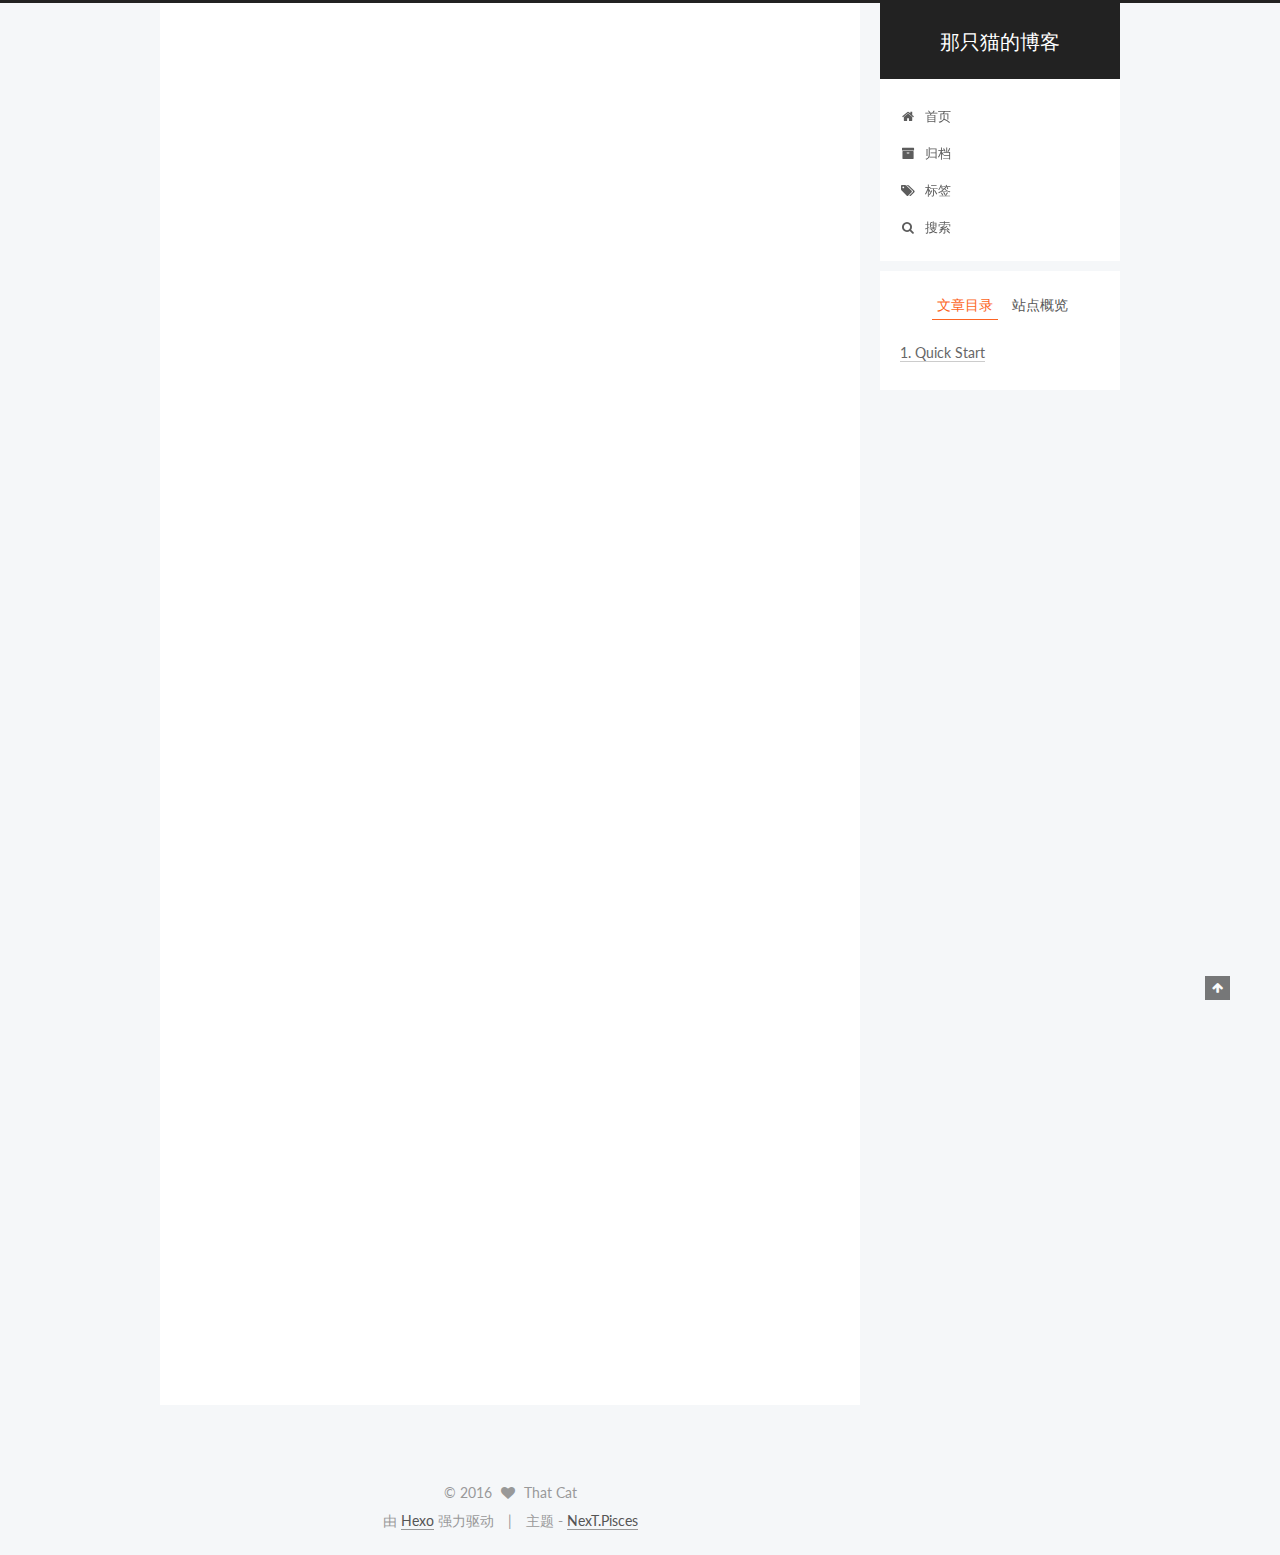
<file: 2016/08/01/hello-world/index.html>
<!doctype html>



  


<html class="theme-next pisces use-motion">
<head>
  <meta charset="UTF-8"/>
<meta http-equiv="X-UA-Compatible" content="IE=edge,chrome=1" />
<meta name="viewport" content="width=device-width, initial-scale=1, maximum-scale=1"/>



<meta http-equiv="Cache-Control" content="no-transform" />
<meta http-equiv="Cache-Control" content="no-siteapp" />












  
  
  <link href="/vendors/fancybox/source/jquery.fancybox.css?v=2.1.5" rel="stylesheet" type="text/css" />




  
  
  
  

  
    
    
  

  

  

  

  

  
    
    
    <link href="//fonts.googleapis.com/css?family=Lato:300,300italic,400,400italic,700,700italic&subset=latin,latin-ext" rel="stylesheet" type="text/css">
  






<link href="/vendors/font-awesome/css/font-awesome.min.css?v=4.4.0" rel="stylesheet" type="text/css" />

<link href="/css/main.css?v=5.0.1" rel="stylesheet" type="text/css" />


  <meta name="keywords" content="hello world," />








  <link rel="shortcut icon" type="image/x-icon" href="/favicon.ico?v=5.0.1" />






<meta name="description" content="Welcome to Hexo! This is your very first post. Check documentation for more info. If you get any problems when using Hexo, you can find the answer in troubleshooting or you can ask me on GitHub.
Quick">
<meta property="og:type" content="article">
<meta property="og:title" content="Hello World">
<meta property="og:url" content="http://thatcat1996.com/2016/08/01/hello-world/index.html">
<meta property="og:site_name" content="那只猫的博客">
<meta property="og:description" content="Welcome to Hexo! This is your very first post. Check documentation for more info. If you get any problems when using Hexo, you can find the answer in troubleshooting or you can ask me on GitHub.
Quick">
<meta property="og:updated_time" content="2016-08-02T05:16:46.230Z">
<meta name="twitter:card" content="summary">
<meta name="twitter:title" content="Hello World">
<meta name="twitter:description" content="Welcome to Hexo! This is your very first post. Check documentation for more info. If you get any problems when using Hexo, you can find the answer in troubleshooting or you can ask me on GitHub.
Quick">



<script type="text/javascript" id="hexo.configuration">
  var NexT = window.NexT || {};
  var CONFIG = {
    scheme: 'Pisces',
    sidebar: {"position":"right","display":"post"},
    fancybox: true,
    motion: true,
    duoshuo: {
      userId: 0,
      author: '博主'
    }
  };
</script>




  <link rel="canonical" href="http://thatcat1996.com/2016/08/01/hello-world/"/>

  <title> Hello World | 那只猫的博客 </title>
</head>

<body itemscope itemtype="http://schema.org/WebPage" lang="zh-Hans">

  










  
  
    
  

  <div class="container one-collumn sidebar-position-right page-post-detail ">
    <div class="headband"></div>

    <header id="header" class="header" itemscope itemtype="http://schema.org/WPHeader">
      <div class="header-inner"><div class="site-meta ">
  

  <div class="custom-logo-site-title">
    <a href="/"  class="brand" rel="start">
      <span class="logo-line-before"><i></i></span>
      <span class="site-title">那只猫的博客</span>
      <span class="logo-line-after"><i></i></span>
    </a>
  </div>
  <p class="site-subtitle"></p>
</div>

<div class="site-nav-toggle">
  <button>
    <span class="btn-bar"></span>
    <span class="btn-bar"></span>
    <span class="btn-bar"></span>
  </button>
</div>

<nav class="site-nav">
  

  
    <ul id="menu" class="menu">
      
        
        <li class="menu-item menu-item-home">
          <a href="/" rel="section">
            
              <i class="menu-item-icon fa fa-fw fa-home"></i> <br />
            
            首页
          </a>
        </li>
      
        
        <li class="menu-item menu-item-archives">
          <a href="/archives" rel="section">
            
              <i class="menu-item-icon fa fa-fw fa-archive"></i> <br />
            
            归档
          </a>
        </li>
      
        
        <li class="menu-item menu-item-tags">
          <a href="/tags" rel="section">
            
              <i class="menu-item-icon fa fa-fw fa-tags"></i> <br />
            
            标签
          </a>
        </li>
      

      
        <li class="menu-item menu-item-search">
          
            <a href="javascript:;" class="popup-trigger">
          
            
              <i class="menu-item-icon fa fa-search fa-fw"></i> <br />
            
            搜索
          </a>
        </li>
      
    </ul>
  

  
    <div class="site-search">
      
  <div class="popup">
 <span class="search-icon fa fa-search"></span>
 <input type="text" id="local-search-input">
 <div id="local-search-result"></div>
 <span class="popup-btn-close">close</span>
</div>


    </div>
  
</nav>

 </div>
    </header>

    <main id="main" class="main">
      <div class="main-inner">
        <div class="content-wrap">
          <div id="content" class="content">
            

  <div id="posts" class="posts-expand">
    

  
  

  
  
  

  <article class="post post-type-normal " itemscope itemtype="http://schema.org/Article">

    
      <header class="post-header">

        
        
          <h1 class="post-title" itemprop="name headline">
            
            
              
                Hello World
              
            
          </h1>
        

        <div class="post-meta">
          <span class="post-time">
            <span class="post-meta-item-icon">
              <i class="fa fa-calendar-o"></i>
            </span>
            <span class="post-meta-item-text">发表于</span>
            <time itemprop="dateCreated" datetime="2016-08-01T15:11:26+08:00" content="2016-08-01">
              2016-08-01
            </time>
          </span>

          

          
            
              <span class="post-comments-count">
                &nbsp; | &nbsp;
                <a href="/2016/08/01/hello-world/#comments" itemprop="discussionUrl">
                  <span class="post-comments-count ds-thread-count" data-thread-key="2016/08/01/hello-world/" itemprop="commentsCount"></span>
                </a>
              </span>
            
          

          

          
          
             <span id="/2016/08/01/hello-world/" class="leancloud_visitors" data-flag-title="Hello World">
               &nbsp; | &nbsp;
               <span class="post-meta-item-icon">
                 <i class="fa fa-eye"></i>
               </span>
               <span class="post-meta-item-text">阅读次数 </span>
               <span class="leancloud-visitors-count"></span>
              </span>
          

          
        </div>
      </header>
    


    <div class="post-body" itemprop="articleBody">

      
      

      
        <p>Welcome to <a href="https://hexo.io/" target="_blank" rel="external">Hexo</a>! This is your very first post. Check <a href="https://hexo.io/docs/" target="_blank" rel="external">documentation</a> for more info. If you get any problems when using Hexo, you can find the answer in <a href="https://hexo.io/docs/troubleshooting.html" target="_blank" rel="external">troubleshooting</a> or you can ask me on <a href="https://github.com/hexojs/hexo/issues" target="_blank" rel="external">GitHub</a>.</p>
<h2 id="Quick-Start"><a href="#Quick-Start" class="headerlink" title="Quick Start"></a>Quick Start</h2><h3 id="Create-a-new-post"><a href="#Create-a-new-post" class="headerlink" title="Create a new post"></a>Create a new post</h3><figure class="highlight bash"><table><tr><td class="gutter"><pre><div class="line">1</div></pre></td><td class="code"><pre><div class="line">$ hexo new <span class="string">"My New Post"</span></div></pre></td></tr></table></figure>
<p>More info: <a href="https://hexo.io/docs/writing.html" target="_blank" rel="external">Writing</a></p>
<h3 id="Run-server"><a href="#Run-server" class="headerlink" title="Run server"></a>Run server</h3><figure class="highlight bash"><table><tr><td class="gutter"><pre><div class="line">1</div></pre></td><td class="code"><pre><div class="line">$ hexo server</div></pre></td></tr></table></figure>
<p>More info: <a href="https://hexo.io/docs/server.html" target="_blank" rel="external">Server</a></p>
<a id="more"></a>
<h3 id="Generate-static-files"><a href="#Generate-static-files" class="headerlink" title="Generate static files"></a>Generate static files</h3><figure class="highlight bash"><table><tr><td class="gutter"><pre><div class="line">1</div></pre></td><td class="code"><pre><div class="line">$ hexo generate</div></pre></td></tr></table></figure>
<p>More info: <a href="https://hexo.io/docs/generating.html" target="_blank" rel="external">Generating</a></p>
<h3 id="Deploy-to-remote-sites"><a href="#Deploy-to-remote-sites" class="headerlink" title="Deploy to remote sites"></a>Deploy to remote sites</h3><figure class="highlight bash"><table><tr><td class="gutter"><pre><div class="line">1</div></pre></td><td class="code"><pre><div class="line">$ hexo deploy</div></pre></td></tr></table></figure>
<p>More info: <a href="https://hexo.io/docs/deployment.html" target="_blank" rel="external">Deployment</a></p>

      
    </div>

    <div>
      
        

      
    </div>

    <div>
      
        
  <div style="padding: 10px 0; margin: 20px auto; width: 90%; text-align: center;">
    <div>坚持原创技术分享，您的支持将鼓励我继续创作！</div>
    <button id="rewardButton" disable="enable" onclick="var qr = document.getElementById('QR'); if (qr.style.display === 'none') {qr.style.display='block';} else {qr.style.display='none'}">
      <span>赏</span>
    </button>
    <div id="QR" style="display: none;">
      
        <div id="wechat" style="display: inline-block">
          <img id="wechat_qr" src="/uploads/weixin.jpg" alt="That Cat WeChat Pay"/>
          <p>微信打赏</p>
        </div>
      
      
        <div id="alipay" style="display: inline-block">
          <img id="alipay_qr" src="/uploads/zhifubao.jpg" alt="That Cat Alipay"/>
          <p>支付宝打赏</p>
        </div>
      
    </div>
  </div>


      
    </div>

    <footer class="post-footer">
      
        <div class="post-tags">
          
            <a href="/tags/hello-world/" rel="tag">#hello world</a>
          
        </div>
      

      

      
      
    </footer>
  </article>



    <div class="post-spread">
      
        <!-- JiaThis Button BEGIN -->
<div class="jiathis_style">
  <a class="jiathis_button_tsina"></a>
  <a class="jiathis_button_tqq"></a>
  <a class="jiathis_button_weixin"></a>
  <a class="jiathis_button_cqq"></a>
  <a class="jiathis_button_douban"></a>
  <a class="jiathis_button_renren"></a>
  <a class="jiathis_button_qzone"></a>
  <a class="jiathis_button_kaixin001"></a>
  <a class="jiathis_button_copy"></a>
  <a href="http://www.jiathis.com/share" class="jiathis jiathis_txt jiathis_separator jtico jtico_jiathis" target="_blank"></a>
  <a class="jiathis_counter_style"></a>
</div>
<script type="text/javascript" >
  var jiathis_config={
    hideMore:false
  }
</script>
<script type="text/javascript" src="http://v3.jiathis.com/code/jia.js" charset="utf-8"></script>
<!-- JiaThis Button END -->

      
    </div>
  </div>


          </div>
          


          
  <div class="comments" id="comments">
    
      <div class="ds-thread" data-thread-key="2016/08/01/hello-world/"
           data-title="Hello World" data-url="http://thatcat1996.com/2016/08/01/hello-world/">
      </div>
    
  </div>


        </div>
        
          
  
  <div class="sidebar-toggle">
    <div class="sidebar-toggle-line-wrap">
      <span class="sidebar-toggle-line sidebar-toggle-line-first"></span>
      <span class="sidebar-toggle-line sidebar-toggle-line-middle"></span>
      <span class="sidebar-toggle-line sidebar-toggle-line-last"></span>
    </div>
  </div>

  <aside id="sidebar" class="sidebar">
    <div class="sidebar-inner">

      

      
        <ul class="sidebar-nav motion-element">
          <li class="sidebar-nav-toc sidebar-nav-active" data-target="post-toc-wrap" >
            文章目录
          </li>
          <li class="sidebar-nav-overview" data-target="site-overview">
            站点概览
          </li>
        </ul>
      

      <section class="site-overview sidebar-panel ">
        <div class="site-author motion-element" itemprop="author" itemscope itemtype="http://schema.org/Person">
          <img class="site-author-image" itemprop="image"
               src="/uploads/avatar.jpg"
               alt="That Cat" />
          <p class="site-author-name" itemprop="name">That Cat</p>
          <p class="site-description motion-element" itemprop="description">那只猫帅呆了</p>
        </div>
        <nav class="site-state motion-element">
          <div class="site-state-item site-state-posts">
            <a href="/archives">
              <span class="site-state-item-count">1</span>
              <span class="site-state-item-name">日志</span>
            </a>
          </div>

          

          
            <div class="site-state-item site-state-tags">
              <a href="/tags">
                <span class="site-state-item-count">1</span>
                <span class="site-state-item-name">标签</span>
              </a>
            </div>
          

        </nav>

        

        <div class="links-of-author motion-element">
          
            
              <span class="links-of-author-item">
                <a href="https://github.com/fmyhappy/" target="_blank" title="GitHub">
                  
                    <i class="fa fa-fw fa-github"></i>
                  
                  GitHub
                </a>
              </span>
            
              <span class="links-of-author-item">
                <a href="https://www.zhihu.com/people/fan-ming-yong" target="_blank" title="知乎">
                  
                    <i class="fa fa-fw fa-globe"></i>
                  
                  知乎
                </a>
              </span>
            
              <span class="links-of-author-item">
                <a href="https://www.douban.com/people/82930243/" target="_blank" title="豆瓣">
                  
                    <i class="fa fa-fw fa-globe"></i>
                  
                  豆瓣
                </a>
              </span>
            
              <span class="links-of-author-item">
                <a href="http://weibo.com/u/2328510023" target="_blank" title="微博">
                  
                    <i class="fa fa-fw fa-weibo"></i>
                  
                  微博
                </a>
              </span>
            
          
        </div>

        
        

        
        

      </section>

      
        <section class="post-toc-wrap motion-element sidebar-panel sidebar-panel-active">
          <div class="post-toc">
            
              
            
            
              <div class="post-toc-content"><ol class="nav"><li class="nav-item nav-level-2"><a class="nav-link" href="#Quick-Start"><span class="nav-number">1.</span> <span class="nav-text">Quick Start</span></a><ol class="nav-child"><li class="nav-item nav-level-3"><a class="nav-link" href="#Create-a-new-post"><span class="nav-number">1.1.</span> <span class="nav-text">Create a new post</span></a></li><li class="nav-item nav-level-3"><a class="nav-link" href="#Run-server"><span class="nav-number">1.2.</span> <span class="nav-text">Run server</span></a></li><li class="nav-item nav-level-3"><a class="nav-link" href="#Generate-static-files"><span class="nav-number">1.3.</span> <span class="nav-text">Generate static files</span></a></li><li class="nav-item nav-level-3"><a class="nav-link" href="#Deploy-to-remote-sites"><span class="nav-number">1.4.</span> <span class="nav-text">Deploy to remote sites</span></a></li></ol></li></ol></div>
            
          </div>
        </section>
      

    </div>
  </aside>


        
      </div>
    </main>

    <footer id="footer" class="footer">
      <div class="footer-inner">
        <div class="copyright" >
  
  &copy; 
  <span itemprop="copyrightYear">2016</span>
  <span class="with-love">
    <i class="fa fa-heart"></i>
  </span>
  <span class="author" itemprop="copyrightHolder">That Cat</span>
</div>

<div class="powered-by">
  由 <a class="theme-link" href="https://hexo.io">Hexo</a> 强力驱动
</div>

<div class="theme-info">
  主题 -
  <a class="theme-link" href="https://github.com/iissnan/hexo-theme-next">
    NexT.Pisces
  </a>
</div>

        

        
      </div>
    </footer>

    <div class="back-to-top">
      <i class="fa fa-arrow-up"></i>
    </div>
  </div>

  

<script type="text/javascript">
  if (Object.prototype.toString.call(window.Promise) !== '[object Function]') {
    window.Promise = null;
  }
</script>









  



  
  <script type="text/javascript" src="/vendors/jquery/index.js?v=2.1.3"></script>

  
  <script type="text/javascript" src="/vendors/fastclick/lib/fastclick.min.js?v=1.0.6"></script>

  
  <script type="text/javascript" src="/vendors/jquery_lazyload/jquery.lazyload.js?v=1.9.7"></script>

  
  <script type="text/javascript" src="/vendors/velocity/velocity.min.js?v=1.2.1"></script>

  
  <script type="text/javascript" src="/vendors/velocity/velocity.ui.min.js?v=1.2.1"></script>

  
  <script type="text/javascript" src="/vendors/fancybox/source/jquery.fancybox.pack.js?v=2.1.5"></script>


  


  <script type="text/javascript" src="/js/src/utils.js?v=5.0.1"></script>

  <script type="text/javascript" src="/js/src/motion.js?v=5.0.1"></script>



  
  


  <script type="text/javascript" src="/js/src/affix.js?v=5.0.1"></script>

  <script type="text/javascript" src="/js/src/schemes/pisces.js?v=5.0.1"></script>



  
  <script type="text/javascript" src="/js/src/scrollspy.js?v=5.0.1"></script>
<script type="text/javascript" src="/js/src/post-details.js?v=5.0.1"></script>



  


  <script type="text/javascript" src="/js/src/bootstrap.js?v=5.0.1"></script>



  

  
    
  

  <script type="text/javascript">
    var duoshuoQuery = {short_name:"thatcat"};
    (function() {
      var ds = document.createElement('script');
      ds.type = 'text/javascript';ds.async = true;
      ds.id = 'duoshuo-script';
      ds.src = (document.location.protocol == 'https:' ? 'https:' : 'http:') + '//static.duoshuo.com/embed.js';
      ds.charset = 'UTF-8';
      (document.getElementsByTagName('head')[0]
      || document.getElementsByTagName('body')[0]).appendChild(ds);
    })();
  </script>

  
    
    <script src="/vendors/ua-parser-js/dist/ua-parser.min.js?v=0.7.9"></script>
    <script src="/js/src/hook-duoshuo.js"></script>
  






  
  
  <script type="text/javascript">
    // Popup Window;
    var isfetched = false;
    // Search DB path;
    var search_path = "search.xml";
    if (search_path.length == 0) {
       search_path = "search.xml";
    }
    var path = "/" + search_path;
    // monitor main search box;

    function proceedsearch() {
      $("body").append('<div class="popoverlay">').css('overflow', 'hidden');
      $('.popup').toggle();

    }
    // search function;
    var searchFunc = function(path, search_id, content_id) {
    'use strict';
    $.ajax({
        url: path,
        dataType: "xml",
        async: true,
        success: function( xmlResponse ) {
            // get the contents from search data
            isfetched = true;
            $('.popup').detach().appendTo('.header-inner');
            var datas = $( "entry", xmlResponse ).map(function() {
                return {
                    title: $( "title", this ).text(),
                    content: $("content",this).text(),
                    url: $( "url" , this).text()
                };
            }).get();
            var $input = document.getElementById(search_id);
            var $resultContent = document.getElementById(content_id);
            $input.addEventListener('input', function(){
                var matchcounts = 0;
                var str='<ul class=\"search-result-list\">';
                var keywords = this.value.trim().toLowerCase().split(/[\s\-]+/);
                $resultContent.innerHTML = "";
                if (this.value.trim().length > 1) {
                // perform local searching
                datas.forEach(function(data) {
                    var isMatch = true;
                    var content_index = [];
                    var data_title = data.title.trim().toLowerCase();
                    var data_content = data.content.trim().replace(/<[^>]+>/g,"").toLowerCase();
                    var data_url = data.url;
                    var index_title = -1;
                    var index_content = -1;
                    var first_occur = -1;
                    // only match artiles with not empty titles and contents
                    if(data_title != '' && data_content != '') {
                        keywords.forEach(function(keyword, i) {
                            index_title = data_title.indexOf(keyword);
                            index_content = data_content.indexOf(keyword);
                            if( index_title < 0 && index_content < 0 ){
                                isMatch = false;
                            } else {
                                if (index_content < 0) {
                                    index_content = 0;
                                }
                                if (i == 0) {
                                    first_occur = index_content;
                                }
                            }
                        });
                    }
                    // show search results
                    if (isMatch) {
                        matchcounts += 1;
                        str += "<li><a href='"+ data_url +"' class='search-result-title'>"+ data_title +"</a>";
                        var content = data.content.trim().replace(/<[^>]+>/g,"");
                        if (first_occur >= 0) {
                            // cut out 100 characters
                            var start = first_occur - 20;
                            var end = first_occur + 80;
                            if(start < 0){
                                start = 0;
                            }
                            if(start == 0){
                                end = 50;
                            }
                            if(end > content.length){
                                end = content.length;
                            }
                            var match_content = content.substring(start, end);
                            // highlight all keywords
                            keywords.forEach(function(keyword){
                                var regS = new RegExp(keyword, "gi");
                                match_content = match_content.replace(regS, "<b class=\"search-keyword\">"+keyword+"</b>");
                            });

                            str += "<p class=\"search-result\">" + match_content +"...</p>"
                        }
                        str += "</li>";
                    }
                })};
                str += "</ul>";
                if (matchcounts == 0) { str = '<div id="no-result"><i class="fa fa-frown-o fa-5x" /></div>' }
                if (keywords == "") { str = '<div id="no-result"><i class="fa fa-search fa-5x" /></div>' }
                $resultContent.innerHTML = str;
            });
            proceedsearch();
        }
    });}

    // handle and trigger popup window;
    $('.popup-trigger').click(function(e) {
      e.stopPropagation();
      if (isfetched == false) {
        searchFunc(path, 'local-search-input', 'local-search-result');
      } else {
        proceedsearch();
      };

    });

    $('.popup-btn-close').click(function(e){
      $('.popup').hide();
      $(".popoverlay").remove();
      $('body').css('overflow', '');
    });
    $('.popup').click(function(e){
      e.stopPropagation();
    });
  </script>


  

  

  
  <script src="https://cdn1.lncld.net/static/js/av-core-mini-0.6.1.js"></script>
  <script>AV.initialize("g9rQ3gUKb4gpLFwpjbzxzr1r-gzGzoHsz", "cfOmcNSBhPWM195TFk6Eo4N5");</script>
  <script>
    function showTime(Counter) {
      var query = new AV.Query(Counter);
      var entries = [];
      var $visitors = $(".leancloud_visitors");

      $visitors.each(function () {
        entries.push( $(this).attr("id").trim() );
      });

      query.containedIn('url', entries);
      query.find()
        .done(function (results) {
          var COUNT_CONTAINER_REF = '.leancloud-visitors-count';

          if (results.length === 0) {
            $visitors.find(COUNT_CONTAINER_REF).text(0);
            return;
          }

          for (var i = 0; i < results.length; i++) {
            var item = results[i];
            var url = item.get('url');
            var time = item.get('time');
            var element = document.getElementById(url);

            $(element).find(COUNT_CONTAINER_REF).text(time);
          }
          for(var i = 0; i < entries.length; i++) {
            var url = entries[i];
            var element = document.getElementById(url);
            var countSpan = $(element).find(COUNT_CONTAINER_REF);
            if( countSpan.text() == '') {
              countSpan.text(0);
            }
          }
        })
        .fail(function (object, error) {
          console.log("Error: " + error.code + " " + error.message);
        });
    }

    function addCount(Counter) {
      var $visitors = $(".leancloud_visitors");
      var url = $visitors.attr('id').trim();
      var title = $visitors.attr('data-flag-title').trim();
      var query = new AV.Query(Counter);

      query.equalTo("url", url);
      query.find({
        success: function(results) {
          if (results.length > 0) {
            var counter = results[0];
            counter.fetchWhenSave(true);
            counter.increment("time");
            counter.save(null, {
              success: function(counter) {
                var $element = $(document.getElementById(url));
                $element.find('.leancloud-visitors-count').text(counter.get('time'));
              },
              error: function(counter, error) {
                console.log('Failed to save Visitor num, with error message: ' + error.message);
              }
            });
          } else {
            var newcounter = new Counter();
            /* Set ACL */
            var acl = new AV.ACL();
            acl.setPublicReadAccess(true);
            acl.setPublicWriteAccess(true);
            newcounter.setACL(acl);
            /* End Set ACL */
            newcounter.set("title", title);
            newcounter.set("url", url);
            newcounter.set("time", 1);
            newcounter.save(null, {
              success: function(newcounter) {
                var $element = $(document.getElementById(url));
                $element.find('.leancloud-visitors-count').text(newcounter.get('time'));
              },
              error: function(newcounter, error) {
                console.log('Failed to create');
              }
            });
          }
        },
        error: function(error) {
          console.log('Error:' + error.code + " " + error.message);
        }
      });
    }

    $(function() {
      var Counter = AV.Object.extend("Counter");
      if ($('.leancloud_visitors').length == 1) {
        addCount(Counter);
      } else if ($('.post-title-link').length > 1) {
        showTime(Counter);
      }
    });
  </script>



  

</body>
</html>
</file>
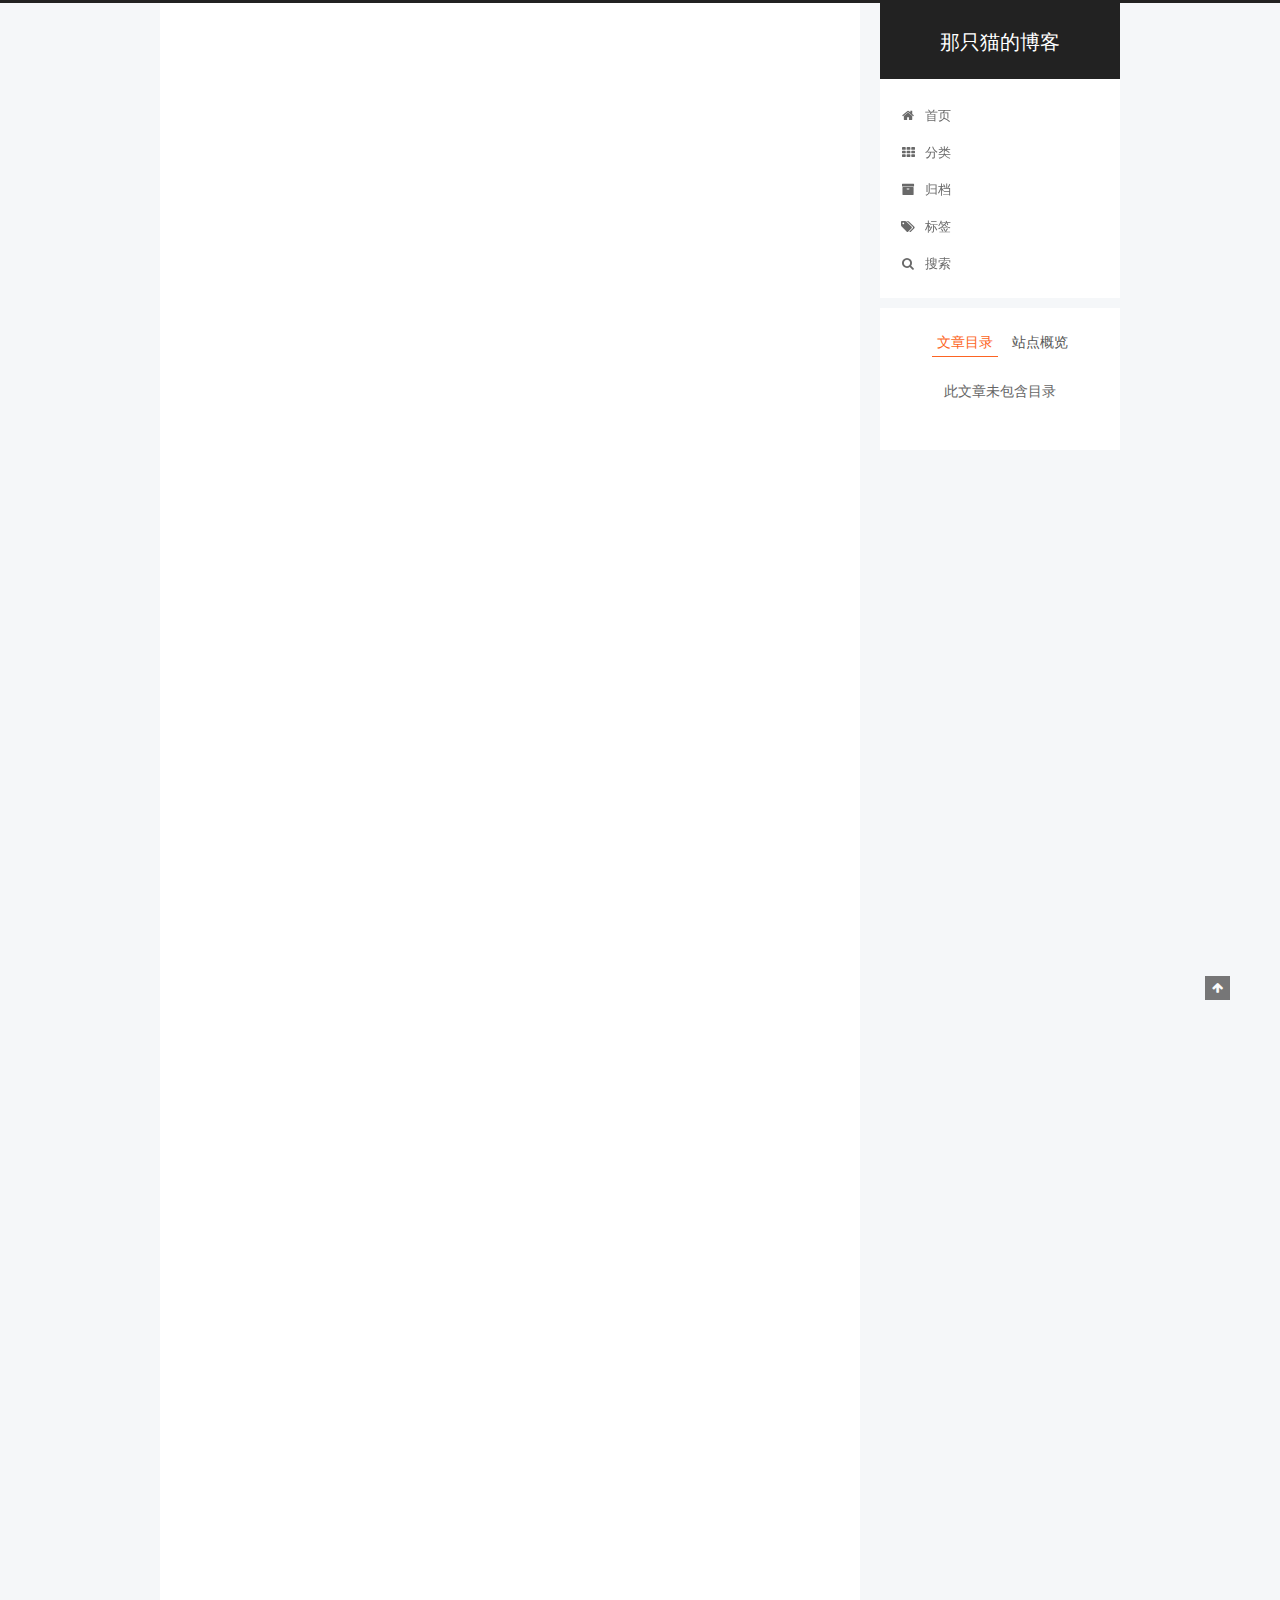
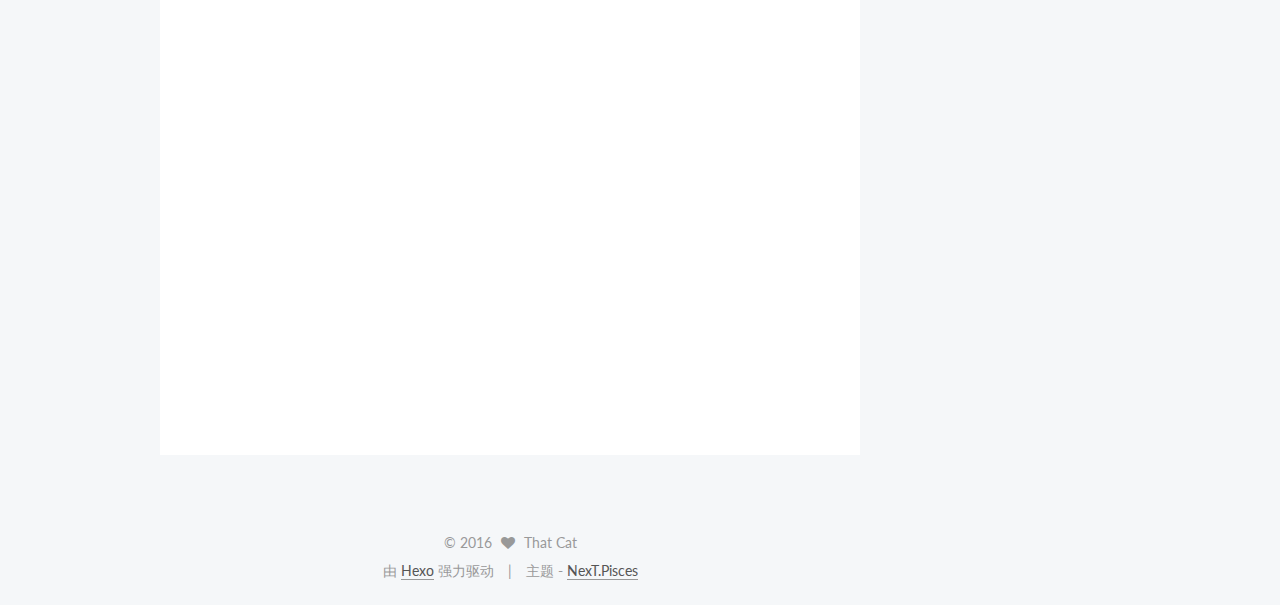
<file: 2016/08/01/西部片美国文化与中国古典武侠/index.html>
<!doctype html>



  


<html class="theme-next pisces use-motion">
<head>
  <meta charset="UTF-8"/>
<meta http-equiv="X-UA-Compatible" content="IE=edge,chrome=1" />
<meta name="viewport" content="width=device-width, initial-scale=1, maximum-scale=1"/>



<meta http-equiv="Cache-Control" content="no-transform" />
<meta http-equiv="Cache-Control" content="no-siteapp" />












  
  
  <link href="/vendors/fancybox/source/jquery.fancybox.css?v=2.1.5" rel="stylesheet" type="text/css" />




  
  
  
  

  
    
    
  

  

  

  

  

  
    
    
    <link href="//fonts.googleapis.com/css?family=Lato:300,300italic,400,400italic,700,700italic&subset=latin,latin-ext" rel="stylesheet" type="text/css">
  






<link href="/vendors/font-awesome/css/font-awesome.min.css?v=4.4.0" rel="stylesheet" type="text/css" />

<link href="/css/main.css?v=5.0.1" rel="stylesheet" type="text/css" />


  <meta name="keywords" content="西部片,类型电影,影评," />








  <link rel="shortcut icon" type="image/x-icon" href="/favicon.ico?v=5.0.1" />






<meta name="description" content="西部片中经典的画面：那个可以看得到地平线的茫荒的原野，那个具有传奇色彩的牛仔形象和那个跃马驰骋持枪格斗的激烈场面… …去开拓开阔未经驯服的西部荒野代表了美国人探索未知的拓荒精神。弘扬的是除暴安良的正义精神和个人英雄主义，创造着一种理想的道德规范，反映的是美国人的民族文化和精神倾向。
　　西部片必然会塑造一个西部英雄，西部英雄不会有家室，他是一个浪子，永远保持着孤独的属性，随遇而安，这一点和古龙">
<meta property="og:type" content="article">
<meta property="og:title" content="西部片、美国文化与中国古典武侠">
<meta property="og:url" content="http://thatcat1996.com/2016/08/01/西部片美国文化与中国古典武侠/index.html">
<meta property="og:site_name" content="那只猫的博客">
<meta property="og:description" content="西部片中经典的画面：那个可以看得到地平线的茫荒的原野，那个具有传奇色彩的牛仔形象和那个跃马驰骋持枪格斗的激烈场面… …去开拓开阔未经驯服的西部荒野代表了美国人探索未知的拓荒精神。弘扬的是除暴安良的正义精神和个人英雄主义，创造着一种理想的道德规范，反映的是美国人的民族文化和精神倾向。
　　西部片必然会塑造一个西部英雄，西部英雄不会有家室，他是一个浪子，永远保持着孤独的属性，随遇而安，这一点和古龙">
<meta property="og:updated_time" content="2016-08-02T09:35:06.845Z">
<meta name="twitter:card" content="summary">
<meta name="twitter:title" content="西部片、美国文化与中国古典武侠">
<meta name="twitter:description" content="西部片中经典的画面：那个可以看得到地平线的茫荒的原野，那个具有传奇色彩的牛仔形象和那个跃马驰骋持枪格斗的激烈场面… …去开拓开阔未经驯服的西部荒野代表了美国人探索未知的拓荒精神。弘扬的是除暴安良的正义精神和个人英雄主义，创造着一种理想的道德规范，反映的是美国人的民族文化和精神倾向。
　　西部片必然会塑造一个西部英雄，西部英雄不会有家室，他是一个浪子，永远保持着孤独的属性，随遇而安，这一点和古龙">



<script type="text/javascript" id="hexo.configuration">
  var NexT = window.NexT || {};
  var CONFIG = {
    scheme: 'Pisces',
    sidebar: {"position":"right","display":"post"},
    fancybox: true,
    motion: true,
    duoshuo: {
      userId: 0,
      author: '博主'
    }
  };
</script>




  <link rel="canonical" href="http://thatcat1996.com/2016/08/01/西部片美国文化与中国古典武侠/"/>

  <title> 西部片、美国文化与中国古典武侠 | 那只猫的博客 </title>
</head>

<body itemscope itemtype="http://schema.org/WebPage" lang="zh-Hans">

  










  
  
    
  

  <div class="container one-collumn sidebar-position-right page-post-detail ">
    <div class="headband"></div>

    <header id="header" class="header" itemscope itemtype="http://schema.org/WPHeader">
      <div class="header-inner"><div class="site-meta ">
  

  <div class="custom-logo-site-title">
    <a href="/"  class="brand" rel="start">
      <span class="logo-line-before"><i></i></span>
      <span class="site-title">那只猫的博客</span>
      <span class="logo-line-after"><i></i></span>
    </a>
  </div>
  <p class="site-subtitle"></p>
</div>

<div class="site-nav-toggle">
  <button>
    <span class="btn-bar"></span>
    <span class="btn-bar"></span>
    <span class="btn-bar"></span>
  </button>
</div>

<nav class="site-nav">
  

  
    <ul id="menu" class="menu">
      
        
        <li class="menu-item menu-item-home">
          <a href="/" rel="section">
            
              <i class="menu-item-icon fa fa-fw fa-home"></i> <br />
            
            首页
          </a>
        </li>
      
        
        <li class="menu-item menu-item-categories">
          <a href="/categories" rel="section">
            
              <i class="menu-item-icon fa fa-fw fa-th"></i> <br />
            
            分类
          </a>
        </li>
      
        
        <li class="menu-item menu-item-archives">
          <a href="/archives" rel="section">
            
              <i class="menu-item-icon fa fa-fw fa-archive"></i> <br />
            
            归档
          </a>
        </li>
      
        
        <li class="menu-item menu-item-tags">
          <a href="/tags" rel="section">
            
              <i class="menu-item-icon fa fa-fw fa-tags"></i> <br />
            
            标签
          </a>
        </li>
      

      
        <li class="menu-item menu-item-search">
          
            <a href="javascript:;" class="popup-trigger">
          
            
              <i class="menu-item-icon fa fa-search fa-fw"></i> <br />
            
            搜索
          </a>
        </li>
      
    </ul>
  

  
    <div class="site-search">
      
  <div class="popup">
 <span class="search-icon fa fa-search"></span>
 <input type="text" id="local-search-input">
 <div id="local-search-result"></div>
 <span class="popup-btn-close">close</span>
</div>


    </div>
  
</nav>

 </div>
    </header>

    <main id="main" class="main">
      <div class="main-inner">
        <div class="content-wrap">
          <div id="content" class="content">
            

  <div id="posts" class="posts-expand">
    

  
  

  
  
  

  <article class="post post-type-normal " itemscope itemtype="http://schema.org/Article">

    
      <header class="post-header">

        
        
          <h1 class="post-title" itemprop="name headline">
            
            
              
                西部片、美国文化与中国古典武侠
              
            
          </h1>
        

        <div class="post-meta">
          <span class="post-time">
            <span class="post-meta-item-icon">
              <i class="fa fa-calendar-o"></i>
            </span>
            <span class="post-meta-item-text">发表于</span>
            <time itemprop="dateCreated" datetime="2016-08-01T15:11:26+08:00" content="2016-08-01">
              2016-08-01
            </time>
          </span>

          
            <span class="post-category" >
              &nbsp; | &nbsp;
              <span class="post-meta-item-icon">
                <i class="fa fa-folder-o"></i>
              </span>
              <span class="post-meta-item-text">分类于</span>
              
                <span itemprop="about" itemscope itemtype="https://schema.org/Thing">
                  <a href="/categories/电影/" itemprop="url" rel="index">
                    <span itemprop="name">电影</span>
                  </a>
                </span>

                
                

              
            </span>
          

          
            
              <span class="post-comments-count">
                &nbsp; | &nbsp;
                <a href="/2016/08/01/西部片美国文化与中国古典武侠/#comments" itemprop="discussionUrl">
                  <span class="post-comments-count ds-thread-count" data-thread-key="2016/08/01/西部片美国文化与中国古典武侠/" itemprop="commentsCount"></span>
                </a>
              </span>
            
          

          

          
          
             <span id="/2016/08/01/西部片美国文化与中国古典武侠/" class="leancloud_visitors" data-flag-title="西部片、美国文化与中国古典武侠">
               &nbsp; | &nbsp;
               <span class="post-meta-item-icon">
                 <i class="fa fa-eye"></i>
               </span>
               <span class="post-meta-item-text">阅读次数 </span>
               <span class="leancloud-visitors-count"></span>
              </span>
          

          
        </div>
      </header>
    


    <div class="post-body" itemprop="articleBody">

      
      

      
        <p>　　西部片中经典的画面：那个可以看得到地平线的茫荒的原野，那个具有传奇色彩的牛仔形象和那个跃马驰骋持枪格斗的激烈场面… …去开拓开阔未经驯服的西部荒野代表了美国人探索未知的拓荒精神。弘扬的是除暴安良的正义精神和个人英雄主义，创造着一种理想的道德规范，反映的是美国人的民族文化和精神倾向。</p>
<p>　　西部片必然会塑造一个西部英雄，西部英雄不会有家室，他是一个浪子，永远保持着孤独的属性，随遇而安，这一点和古龙武侠小说中的陆小凤、李寻欢等人很像。古龙写道“浪子是不会虐待自己的，因为这世上唯一能照顾自己的人就是他们自己”，西部英雄使命完成转身离去的背影也会给人一种孤独的苍凉感。如果说西方哪一种类型的影片更符合以意写实的中国画意境、快意恩仇的古典武侠意境，非西部片莫属。</p>
<p>　　而《西部往事》的表现手法也极其类似古龙的以景衬情情节表现，开头的主人公出场时三个大汉在等待火车的到来，期间夹杂着苍蝇嗡嗡声、污水低落声、等各种令人心烦意乱的声音，加上加到好处的配乐，烘托出紧张烦躁的气氛。<br><a id="more"></a></p>
<p>　　中国的西部片《三枪拍案惊奇》相比之下，西部荒凉开阔的大场景环境倒是有了，但是讲述的是一隅之地上的小故事，缺少那种弗兰克式的西部英雄和大场景战斗画面。我想这与两国的历史历程有关，美国经历了南北战争，这无疑为西部片提供了大量素材，如昆汀的《被解放的姜戈》就是借着美国南北战争的和解放黑人奴隶大背景，讲诉了西部片黑人英雄主义的传奇故事；而中国近代却是屈辱的反侵略战争，两国存在明显的历史文化差异。因此这种类型的西部片只适合美国，是美国文化孕育了西部片。</p>
<p>　　西部片中暴力也是必不可少的一个元素，但这种暴力又大多不是《发条橙》一类暴力电影中的那种残忍，而往往是一种大场景的暴力，套用《男儿行》中一句话“杀一是为罪，屠万即为雄；屠得九百万，即为雄中雄”。我们看电视剧《三国演义》攻城略地，死伤不计其数可是不会觉得残忍和同情；观影片时我们站在西部英雄的立场，为了正义而战的暴力容易被人们认可，这一点在美国文化中尤为深入人心，因此美国文化往往会塑造一个英雄领袖，一个人力挽狂澜，以个人英雄主义领导斗争。</p>
<p>　　《西部往事》中一个战斗片段发生在马车上，后面一群追兵，西部英雄必然是神枪手，枪响必然有人落马。再者，英雄的武器必然是枪而不是刀剑，这符合西部牛仔的气质，也与开阔荒凉的自然环境相映衬；相比之下《卧虎藏龙》周润发和章子怡在竹林打斗的场景则有一股轻灵飘逸的气质，这二者都是暴力美学的一种表现形式。拍摄技巧则是近乎特写的近景表现西部英雄掏枪开枪的动作，而后一个画面切换，一个敌人落马。紧急的画面切换表现形势的紧张，更有张力，而不是采用远景一个镜头拉下来的平铺直叙的形式。而《黄金三镖客》中当丑人在墓地中发现宝藏时，用甩镜头手法跟随丑人跑动，也有频繁的镜头切换，环境形成动态模糊，丑人奔跑这一片段持续了比较长的时间 ，表现丑人发现财富时心中的激动和高兴。二者有异曲同工之妙。</p>
<p>　　西部片在保留传统的基础上也有创新，鬼才导演昆汀则喜欢打破无垠荒漠、破败小镇、弥漫的风沙等景象堆砌而成的传统西部片沧桑风格。调色鲜艳，人物造型华丽，以南北战争为故事内核，以杰米•福克斯扮演的黑人奴隶为主角讲述了一个反抗农场主的故事，再加上粗犷大胆的配乐和幽默夸张的血腥场面使影片的个人风格浓厚，升格镜头中枪林弹雨血肉横飞加上西部牛仔等元素给观众大快朵颐的感受，也又一次将昆汀所熟悉的电影暴力美学发挥到淋漓尽致。结尾几个人对峙的场面难免让观众想起香港警匪片大师杜琪峰，这可能和昆汀早期在音像店工作时接触过很多港片的经历有关，不仅是《被解救的姜戈》，像《无耻混蛋》、《杀死比尔》、《低俗小说》等诸多作品都或多或少能看到一些港片的影子，当然也和昆汀喜欢在作品中融合很多东西有关。总之，这部影片加入了许多昆汀特有的Cult片风格，使之成为了一部颇具实验色彩的西部片。<br>我想西部片的创新也间接表明了美国人喜欢钻研、打破陈规的精神。这也很好的解释了为什么近代重大发明如计算机领域的发明多出现在美国。<br>　<br>　　总之，西部片在表现手法上与中国古典武侠的意境相通，中国的武侠片也是最能体现暴力美学的。美国文化孕育了西部片；不同时期的西部片也在彰显这个时代的着美国文化，如《黄金三镖客》讲述的是强盗法则，原本不属于三人中任何一人的财富，只要实力足够，财富就是你的，这也是美国人信奉的弱肉强食的民族文化,这部影片虽产自意大利，但披上西部片的外衣，便与美国文化不谋而合。</p>

      
    </div>

    <div>
      
        

      
    </div>

    <div>
      
        
  <div style="padding: 10px 0; margin: 20px auto; width: 90%; text-align: center;">
    <div>坚持原创技术分享，您的支持将鼓励我继续创作！</div>
    <button id="rewardButton" disable="enable" onclick="var qr = document.getElementById('QR'); if (qr.style.display === 'none') {qr.style.display='block';} else {qr.style.display='none'}">
      <span>赏</span>
    </button>
    <div id="QR" style="display: none;">
      
        <div id="wechat" style="display: inline-block">
          <img id="wechat_qr" src="/uploads/weixin.jpg" alt="That Cat WeChat Pay"/>
          <p>微信打赏</p>
        </div>
      
      
        <div id="alipay" style="display: inline-block">
          <img id="alipay_qr" src="/uploads/zhifubao.jpg" alt="That Cat Alipay"/>
          <p>支付宝打赏</p>
        </div>
      
    </div>
  </div>


      
    </div>

    <footer class="post-footer">
      
        <div class="post-tags">
          
            <a href="/tags/西部片/" rel="tag">#西部片</a>
          
            <a href="/tags/类型电影/" rel="tag">#类型电影</a>
          
            <a href="/tags/影评/" rel="tag">#影评</a>
          
        </div>
      

      

      
      
    </footer>
  </article>



    <div class="post-spread">
      
        <!-- JiaThis Button BEGIN -->
<div class="jiathis_style">
  <a class="jiathis_button_tsina"></a>
  <a class="jiathis_button_tqq"></a>
  <a class="jiathis_button_weixin"></a>
  <a class="jiathis_button_cqq"></a>
  <a class="jiathis_button_douban"></a>
  <a class="jiathis_button_renren"></a>
  <a class="jiathis_button_qzone"></a>
  <a class="jiathis_button_kaixin001"></a>
  <a class="jiathis_button_copy"></a>
  <a href="http://www.jiathis.com/share" class="jiathis jiathis_txt jiathis_separator jtico jtico_jiathis" target="_blank"></a>
  <a class="jiathis_counter_style"></a>
</div>
<script type="text/javascript" >
  var jiathis_config={
    hideMore:false
  }
</script>
<script type="text/javascript" src="http://v3.jiathis.com/code/jia.js" charset="utf-8"></script>
<!-- JiaThis Button END -->

      
    </div>
  </div>


          </div>
          


          
  <div class="comments" id="comments">
    
      <div class="ds-thread" data-thread-key="2016/08/01/西部片美国文化与中国古典武侠/"
           data-title="西部片、美国文化与中国古典武侠" data-url="http://thatcat1996.com/2016/08/01/西部片美国文化与中国古典武侠/">
      </div>
    
  </div>


        </div>
        
          
  
  <div class="sidebar-toggle">
    <div class="sidebar-toggle-line-wrap">
      <span class="sidebar-toggle-line sidebar-toggle-line-first"></span>
      <span class="sidebar-toggle-line sidebar-toggle-line-middle"></span>
      <span class="sidebar-toggle-line sidebar-toggle-line-last"></span>
    </div>
  </div>

  <aside id="sidebar" class="sidebar">
    <div class="sidebar-inner">

      

      
        <ul class="sidebar-nav motion-element">
          <li class="sidebar-nav-toc sidebar-nav-active" data-target="post-toc-wrap" >
            文章目录
          </li>
          <li class="sidebar-nav-overview" data-target="site-overview">
            站点概览
          </li>
        </ul>
      

      <section class="site-overview sidebar-panel ">
        <div class="site-author motion-element" itemprop="author" itemscope itemtype="http://schema.org/Person">
          <img class="site-author-image" itemprop="image"
               src="/uploads/avatar.jpg"
               alt="That Cat" />
          <p class="site-author-name" itemprop="name">That Cat</p>
          <p class="site-description motion-element" itemprop="description">那只猫帅呆了</p>
        </div>
        <nav class="site-state motion-element">
          <div class="site-state-item site-state-posts">
            <a href="/archives">
              <span class="site-state-item-count">1</span>
              <span class="site-state-item-name">日志</span>
            </a>
          </div>

          
            <div class="site-state-item site-state-categories">
              <a href="/categories">
                <span class="site-state-item-count">1</span>
                <span class="site-state-item-name">分类</span>
              </a>
            </div>
          

          
            <div class="site-state-item site-state-tags">
              <a href="/tags">
                <span class="site-state-item-count">3</span>
                <span class="site-state-item-name">标签</span>
              </a>
            </div>
          

        </nav>

        

        <div class="links-of-author motion-element">
          
            
              <span class="links-of-author-item">
                <a href="https://github.com/fmyhappy/" target="_blank" title="GitHub">
                  
                    <i class="fa fa-fw fa-github"></i>
                  
                  GitHub
                </a>
              </span>
            
              <span class="links-of-author-item">
                <a href="https://www.zhihu.com/people/fan-ming-yong" target="_blank" title="知乎">
                  
                    <i class="fa fa-fw fa-globe"></i>
                  
                  知乎
                </a>
              </span>
            
              <span class="links-of-author-item">
                <a href="https://www.douban.com/people/82930243/" target="_blank" title="豆瓣">
                  
                    <i class="fa fa-fw fa-globe"></i>
                  
                  豆瓣
                </a>
              </span>
            
              <span class="links-of-author-item">
                <a href="http://weibo.com/u/2328510023" target="_blank" title="微博">
                  
                    <i class="fa fa-fw fa-weibo"></i>
                  
                  微博
                </a>
              </span>
            
          
        </div>

        
        

        
        

      </section>

      
        <section class="post-toc-wrap motion-element sidebar-panel sidebar-panel-active">
          <div class="post-toc">
            
              
            
            
              <p class="post-toc-empty">此文章未包含目录</p>
            
          </div>
        </section>
      

    </div>
  </aside>


        
      </div>
    </main>

    <footer id="footer" class="footer">
      <div class="footer-inner">
        <div class="copyright" >
  
  &copy; 
  <span itemprop="copyrightYear">2016</span>
  <span class="with-love">
    <i class="fa fa-heart"></i>
  </span>
  <span class="author" itemprop="copyrightHolder">That Cat</span>
</div>

<div class="powered-by">
  由 <a class="theme-link" href="https://hexo.io">Hexo</a> 强力驱动
</div>

<div class="theme-info">
  主题 -
  <a class="theme-link" href="https://github.com/iissnan/hexo-theme-next">
    NexT.Pisces
  </a>
</div>

        

        
      </div>
    </footer>

    <div class="back-to-top">
      <i class="fa fa-arrow-up"></i>
    </div>
  </div>

  

<script type="text/javascript">
  if (Object.prototype.toString.call(window.Promise) !== '[object Function]') {
    window.Promise = null;
  }
</script>









  



  
  <script type="text/javascript" src="/vendors/jquery/index.js?v=2.1.3"></script>

  
  <script type="text/javascript" src="/vendors/fastclick/lib/fastclick.min.js?v=1.0.6"></script>

  
  <script type="text/javascript" src="/vendors/jquery_lazyload/jquery.lazyload.js?v=1.9.7"></script>

  
  <script type="text/javascript" src="/vendors/velocity/velocity.min.js?v=1.2.1"></script>

  
  <script type="text/javascript" src="/vendors/velocity/velocity.ui.min.js?v=1.2.1"></script>

  
  <script type="text/javascript" src="/vendors/fancybox/source/jquery.fancybox.pack.js?v=2.1.5"></script>


  


  <script type="text/javascript" src="/js/src/utils.js?v=5.0.1"></script>

  <script type="text/javascript" src="/js/src/motion.js?v=5.0.1"></script>



  
  


  <script type="text/javascript" src="/js/src/affix.js?v=5.0.1"></script>

  <script type="text/javascript" src="/js/src/schemes/pisces.js?v=5.0.1"></script>



  
  <script type="text/javascript" src="/js/src/scrollspy.js?v=5.0.1"></script>
<script type="text/javascript" src="/js/src/post-details.js?v=5.0.1"></script>



  


  <script type="text/javascript" src="/js/src/bootstrap.js?v=5.0.1"></script>



  

  
    
  

  <script type="text/javascript">
    var duoshuoQuery = {short_name:"thatcat"};
    (function() {
      var ds = document.createElement('script');
      ds.type = 'text/javascript';ds.async = true;
      ds.id = 'duoshuo-script';
      ds.src = (document.location.protocol == 'https:' ? 'https:' : 'http:') + '//static.duoshuo.com/embed.js';
      ds.charset = 'UTF-8';
      (document.getElementsByTagName('head')[0]
      || document.getElementsByTagName('body')[0]).appendChild(ds);
    })();
  </script>

  
    
    <script src="/vendors/ua-parser-js/dist/ua-parser.min.js?v=0.7.9"></script>
    <script src="/js/src/hook-duoshuo.js"></script>
  






  
  
  <script type="text/javascript">
    // Popup Window;
    var isfetched = false;
    // Search DB path;
    var search_path = "search.xml";
    if (search_path.length == 0) {
       search_path = "search.xml";
    }
    var path = "/" + search_path;
    // monitor main search box;

    function proceedsearch() {
      $("body").append('<div class="popoverlay">').css('overflow', 'hidden');
      $('.popup').toggle();

    }
    // search function;
    var searchFunc = function(path, search_id, content_id) {
    'use strict';
    $.ajax({
        url: path,
        dataType: "xml",
        async: true,
        success: function( xmlResponse ) {
            // get the contents from search data
            isfetched = true;
            $('.popup').detach().appendTo('.header-inner');
            var datas = $( "entry", xmlResponse ).map(function() {
                return {
                    title: $( "title", this ).text(),
                    content: $("content",this).text(),
                    url: $( "url" , this).text()
                };
            }).get();
            var $input = document.getElementById(search_id);
            var $resultContent = document.getElementById(content_id);
            $input.addEventListener('input', function(){
                var matchcounts = 0;
                var str='<ul class=\"search-result-list\">';
                var keywords = this.value.trim().toLowerCase().split(/[\s\-]+/);
                $resultContent.innerHTML = "";
                if (this.value.trim().length > 1) {
                // perform local searching
                datas.forEach(function(data) {
                    var isMatch = true;
                    var content_index = [];
                    var data_title = data.title.trim().toLowerCase();
                    var data_content = data.content.trim().replace(/<[^>]+>/g,"").toLowerCase();
                    var data_url = data.url;
                    var index_title = -1;
                    var index_content = -1;
                    var first_occur = -1;
                    // only match artiles with not empty titles and contents
                    if(data_title != '' && data_content != '') {
                        keywords.forEach(function(keyword, i) {
                            index_title = data_title.indexOf(keyword);
                            index_content = data_content.indexOf(keyword);
                            if( index_title < 0 && index_content < 0 ){
                                isMatch = false;
                            } else {
                                if (index_content < 0) {
                                    index_content = 0;
                                }
                                if (i == 0) {
                                    first_occur = index_content;
                                }
                            }
                        });
                    }
                    // show search results
                    if (isMatch) {
                        matchcounts += 1;
                        str += "<li><a href='"+ data_url +"' class='search-result-title'>"+ data_title +"</a>";
                        var content = data.content.trim().replace(/<[^>]+>/g,"");
                        if (first_occur >= 0) {
                            // cut out 100 characters
                            var start = first_occur - 20;
                            var end = first_occur + 80;
                            if(start < 0){
                                start = 0;
                            }
                            if(start == 0){
                                end = 50;
                            }
                            if(end > content.length){
                                end = content.length;
                            }
                            var match_content = content.substring(start, end);
                            // highlight all keywords
                            keywords.forEach(function(keyword){
                                var regS = new RegExp(keyword, "gi");
                                match_content = match_content.replace(regS, "<b class=\"search-keyword\">"+keyword+"</b>");
                            });

                            str += "<p class=\"search-result\">" + match_content +"...</p>"
                        }
                        str += "</li>";
                    }
                })};
                str += "</ul>";
                if (matchcounts == 0) { str = '<div id="no-result"><i class="fa fa-frown-o fa-5x" /></div>' }
                if (keywords == "") { str = '<div id="no-result"><i class="fa fa-search fa-5x" /></div>' }
                $resultContent.innerHTML = str;
            });
            proceedsearch();
        }
    });}

    // handle and trigger popup window;
    $('.popup-trigger').click(function(e) {
      e.stopPropagation();
      if (isfetched == false) {
        searchFunc(path, 'local-search-input', 'local-search-result');
      } else {
        proceedsearch();
      };

    });

    $('.popup-btn-close').click(function(e){
      $('.popup').hide();
      $(".popoverlay").remove();
      $('body').css('overflow', '');
    });
    $('.popup').click(function(e){
      e.stopPropagation();
    });
  </script>


  

  

  
  <script src="https://cdn1.lncld.net/static/js/av-core-mini-0.6.1.js"></script>
  <script>AV.initialize("g9rQ3gUKb4gpLFwpjbzxzr1r-gzGzoHsz", "cfOmcNSBhPWM195TFk6Eo4N5");</script>
  <script>
    function showTime(Counter) {
      var query = new AV.Query(Counter);
      var entries = [];
      var $visitors = $(".leancloud_visitors");

      $visitors.each(function () {
        entries.push( $(this).attr("id").trim() );
      });

      query.containedIn('url', entries);
      query.find()
        .done(function (results) {
          var COUNT_CONTAINER_REF = '.leancloud-visitors-count';

          if (results.length === 0) {
            $visitors.find(COUNT_CONTAINER_REF).text(0);
            return;
          }

          for (var i = 0; i < results.length; i++) {
            var item = results[i];
            var url = item.get('url');
            var time = item.get('time');
            var element = document.getElementById(url);

            $(element).find(COUNT_CONTAINER_REF).text(time);
          }
          for(var i = 0; i < entries.length; i++) {
            var url = entries[i];
            var element = document.getElementById(url);
            var countSpan = $(element).find(COUNT_CONTAINER_REF);
            if( countSpan.text() == '') {
              countSpan.text(0);
            }
          }
        })
        .fail(function (object, error) {
          console.log("Error: " + error.code + " " + error.message);
        });
    }

    function addCount(Counter) {
      var $visitors = $(".leancloud_visitors");
      var url = $visitors.attr('id').trim();
      var title = $visitors.attr('data-flag-title').trim();
      var query = new AV.Query(Counter);

      query.equalTo("url", url);
      query.find({
        success: function(results) {
          if (results.length > 0) {
            var counter = results[0];
            counter.fetchWhenSave(true);
            counter.increment("time");
            counter.save(null, {
              success: function(counter) {
                var $element = $(document.getElementById(url));
                $element.find('.leancloud-visitors-count').text(counter.get('time'));
              },
              error: function(counter, error) {
                console.log('Failed to save Visitor num, with error message: ' + error.message);
              }
            });
          } else {
            var newcounter = new Counter();
            /* Set ACL */
            var acl = new AV.ACL();
            acl.setPublicReadAccess(true);
            acl.setPublicWriteAccess(true);
            newcounter.setACL(acl);
            /* End Set ACL */
            newcounter.set("title", title);
            newcounter.set("url", url);
            newcounter.set("time", 1);
            newcounter.save(null, {
              success: function(newcounter) {
                var $element = $(document.getElementById(url));
                $element.find('.leancloud-visitors-count').text(newcounter.get('time'));
              },
              error: function(newcounter, error) {
                console.log('Failed to create');
              }
            });
          }
        },
        error: function(error) {
          console.log('Error:' + error.code + " " + error.message);
        }
      });
    }

    $(function() {
      var Counter = AV.Object.extend("Counter");
      if ($('.leancloud_visitors').length == 1) {
        addCount(Counter);
      } else if ($('.post-title-link').length > 1) {
        showTime(Counter);
      }
    });
  </script>



  

</body>
</html>
</file>
<file: css/main.css>
/* normalize.css v3.0.2 | MIT License | git.io/normalize */
html {
  font-family: sans-serif; /* 1 */
  -ms-text-size-adjust: 100%; /* 2 */
  -webkit-text-size-adjust: 100%; /* 2 */
}
body {
  margin: 0;
}
article,
aside,
details,
figcaption,
figure,
footer,
header,
hgroup,
main,
menu,
nav,
section,
summary {
  display: block;
}
audio,
canvas,
progress,
video {
  display: inline-block; /* 1 */
  vertical-align: baseline; /* 2 */
}
audio:not([controls]) {
  display: none;
  height: 0;
}
[hidden],
template {
  display: none;
}
a {
  background-color: transparent;
}
a:active,
a:hover {
  outline: 0;
}
abbr[title] {
  border-bottom: 1px dotted;
}
b,
strong {
  font-weight: bold;
}
dfn {
  font-style: italic;
}
h1 {
  font-size: 2em;
  margin: 0.67em 0;
}
mark {
  background: #ff0;
  color: #000;
}
small {
  font-size: 80%;
}
sub,
sup {
  font-size: 75%;
  line-height: 0;
  position: relative;
  vertical-align: baseline;
}
sup {
  top: -0.5em;
}
sub {
  bottom: -0.25em;
}
img {
  border: 0;
}
svg:not(:root) {
  overflow: hidden;
}
figure {
  margin: 1em 40px;
}
hr {
  -moz-box-sizing: content-box;
  box-sizing: content-box;
  height: 0;
}
pre {
  overflow: auto;
}
code,
kbd,
pre,
samp {
  font-family: monospace, monospace;
  font-size: 1em;
}
button,
input,
optgroup,
select,
textarea {
  color: inherit; /* 1 */
  font: inherit; /* 2 */
  margin: 0; /* 3 */
}
button {
  overflow: visible;
}
button,
select {
  text-transform: none;
}
button,
html input[type="button"],
input[type="reset"],
input[type="submit"] {
  -webkit-appearance: button; /* 2 */
  cursor: pointer; /* 3 */
}
button[disabled],
html input[disabled] {
  cursor: default;
}
button::-moz-focus-inner,
input::-moz-focus-inner {
  border: 0;
  padding: 0;
}
input {
  line-height: normal;
}
input[type="checkbox"],
input[type="radio"] {
  box-sizing: border-box; /* 1 */
  padding: 0; /* 2 */
}
input[type="number"]::-webkit-inner-spin-button,
input[type="number"]::-webkit-outer-spin-button {
  height: auto;
}
input[type="search"] {
  -webkit-appearance: textfield; /* 1 */
  -moz-box-sizing: content-box;
  -webkit-box-sizing: content-box; /* 2 */
  box-sizing: content-box;
}
input[type="search"]::-webkit-search-cancel-button,
input[type="search"]::-webkit-search-decoration {
  -webkit-appearance: none;
}
fieldset {
  border: 1px solid #c0c0c0;
  margin: 0 2px;
  padding: 0.35em 0.625em 0.75em;
}
legend {
  border: 0; /* 1 */
  padding: 0; /* 2 */
}
textarea {
  overflow: auto;
}
optgroup {
  font-weight: bold;
}
table {
  border-collapse: collapse;
  border-spacing: 0;
}
td,
th {
  padding: 0;
}
::selection {
  background: #262a30;
  color: #fff;
}
body {
  position: relative;
  font-family: 'Lato', "PingFang SC", "Microsoft YaHei", sans-serif;
  font-size: 14px;
  line-height: 2;
  color: #555;
  background: #fff;
}
@media (max-width: 767px) {
  body {
    padding-right: 0 !important;
  }
}
@media (min-width: 768px) and (max-width: 991px) {
  body {
    padding-right: 0 !important;
  }
}
@media (min-width: 1600px) {
  body {
    font-size: 16px;
  }
}
h1,
h2,
h3,
h4,
h5,
h6 {
  margin: 0;
  padding: 0;
  font-weight: bold;
  line-height: 1.5;
  font-family: 'Lato', "PingFang SC", "Microsoft YaHei", sans-serif;
}
h2,
h3,
h4,
h5,
h6 {
  margin: 20px 0 15px;
}
h1 {
  font-size: 22px;
}
@media (max-width: 767px) {
  h1 {
    font-size: 18px;
  }
}
h2 {
  font-size: 20px;
}
@media (max-width: 767px) {
  h2 {
    font-size: 16px;
  }
}
h3 {
  font-size: 18px;
}
@media (max-width: 767px) {
  h3 {
    font-size: 14px;
  }
}
h4 {
  font-size: 16px;
}
@media (max-width: 767px) {
  h4 {
    font-size: 12px;
  }
}
h5 {
  font-size: 14px;
}
@media (max-width: 767px) {
  h5 {
    font-size: 10px;
  }
}
h6 {
  font-size: 12px;
}
@media (max-width: 767px) {
  h6 {
    font-size: 8px;
  }
}
p {
  margin: 0 0 25px 0;
}
a {
  color: #555;
  text-decoration: none;
  border-bottom: 1px solid #999;
  word-wrap: break-word;
}
a:hover {
  color: #222;
  border-bottom-color: #222;
}
ul {
  list-style: none;
}
blockquote {
  margin: 0;
  padding: 0;
}
img {
  display: block;
  margin: auto;
  max-width: 100%;
  height: auto;
}
hr {
  margin: 40px 0;
  height: 3px;
  border: none;
  background-color: #ddd;
  background-image: repeating-linear-gradient(-45deg, #fff, #fff 4px, transparent 4px, transparent 8px);
}
blockquote {
  padding: 0 15px;
  color: #666;
  border-left: 4px solid #ddd;
}
blockquote cite::before {
  content: "-";
  padding: 0 5px;
}
dt {
  font-weight: 700;
}
dd {
  margin: 0;
  padding: 0;
}
.text-left {
  text-align: left;
}
.text-center {
  text-align: center;
}
.text-right {
  text-align: right;
}
.text-justify {
  text-align: justify;
}
.text-nowrap {
  white-space: nowrap;
}
.text-lowercase {
  text-transform: lowercase;
}
.text-uppercase {
  text-transform: uppercase;
}
.text-capitalize {
  text-transform: capitalize;
}
.center-block {
  display: block;
  margin-left: auto;
  margin-right: auto;
}
.clearfix:before,
.clearfix:after {
  content: " ";
  display: table;
}
.clearfix:after {
  clear: both;
}
.pullquote {
  width: 45%;
}
.pullquote.left {
  float: left;
  margin-left: 5px;
  margin-right: 10px;
}
.pullquote.right {
  float: right;
  margin-left: 10px;
  margin-right: 5px;
}
.affix.affix.affix {
  position: fixed;
}
.translation {
  margin-top: -20px;
  font-size: 14px;
  color: #999;
}
.scrollbar-measure {
  width: 100px;
  height: 100px;
  overflow: scroll;
  position: absolute;
  top: -9999px;
}
.use-motion .motion-element {
  opacity: 0;
}
#local-search-input {
  padding: 3px;
  border: none;
  text-indent: 14px;
  border-radius: 0;
  width: 140px;
  outline: none;
  border-bottom: 1px solid #999;
  background: inherit;
  opacity: 0.5;
}
#local-search-input:focus {
  opacity: 1;
}
.search-icon {
  position: absolute;
  top: 9px;
}
table {
  margin: 20px 0;
  width: 100%;
  border-collapse: collapse;
  border-spacing: 0;
  border: 1px solid #ddd;
  font-size: 14px;
  table-layout: fixed;
  word-wrap: break-all;
}
table>tbody>tr:nth-of-type(odd) {
  background-color: #f9f9f9;
}
table>tbody>tr:hover {
  background-color: #f5f5f5;
}
caption,
th,
td {
  padding: 8px;
  text-align: left;
  vertical-align: middle;
  font-weight: normal;
}
th,
td {
  border-bottom: 3px solid #ddd;
  border-right: 1px solid #eee;
}
th {
  padding-bottom: 10px;
  font-weight: 700;
}
td {
  border-bottom-width: 1px;
}
html,
body {
  height: 100%;
}
.container {
  position: relative;
  min-height: 100%;
}
.header-inner {
  margin: 0 auto;
  padding: 100px 0 70px;
  width: 700px;
}
@media (min-width: 1600px) {
  .container .header-inner {
    width: 900px;
  }
}
.main {
  padding-bottom: 150px;
}
.main-inner {
  margin: 0 auto;
  width: 700px;
}
@media (min-width: 1600px) {
  .container .main-inner {
    width: 900px;
  }
}
.footer {
  position: absolute;
  left: 0;
  bottom: 0;
  width: 100%;
  min-height: 50px;
}
.footer-inner {
  box-sizing: border-box;
  margin: 20px auto;
  width: 700px;
}
@media (min-width: 1600px) {
  .container .footer-inner {
    width: 900px;
  }
}
pre,
.highlight {
  overflow: auto;
  margin: 20px 0;
  padding: 15px;
  font-size: 13px;
  color: #4d4d4c;
  background: #f7f7f7;
  line-height: 1.6;
}
pre,
code {
  font-family: consolas, Menlo, "PingFang SC", "Microsoft YaHei", monospace;
}
code {
  padding: 2px 4px;
  word-break: break-all;
  color: #555;
  background: #eee;
  border-radius: 4px;
  font-size: 13px;
}
pre code {
  padding: 0;
  color: #4d4d4c;
  background: none;
  text-shadow: none;
}
.highlight pre {
  border: none;
  margin: 0;
  padding: 1px;
}
.highlight table {
  margin: 0;
  width: auto;
  border: none;
}
.highlight td {
  border: none;
  padding: 0;
}
.highlight figcaption {
  font-size: 1em;
  color: #4d4d4c;
  line-height: 1em;
  margin-bottom: 1em;
}
.highlight figcaption:before,
.highlight figcaption:after {
  content: " ";
  display: table;
}
.highlight figcaption:after {
  clear: both;
}
.highlight figcaption a {
  float: right;
  color: #4d4d4c;
}
.highlight figcaption a:hover {
  border-bottom-color: #4d4d4c;
}
.highlight .gutter pre {
  color: #666;
  text-align: right;
  padding-right: 20px;
}
.highlight .line {
  height: 20px;
}
.gist table {
  width: auto;
}
.gist table td {
  border: none;
}
pre .comment {
  color: #8e908c;
}
pre .variable,
pre .attribute,
pre .tag,
pre .regexp,
pre .ruby .constant,
pre .xml .tag .title,
pre .xml .pi,
pre .xml .doctype,
pre .html .doctype,
pre .css .id,
pre .css .class,
pre .css .pseudo {
  color: #c82829;
}
pre .number,
pre .preprocessor,
pre .built_in,
pre .literal,
pre .params,
pre .constant,
pre .command {
  color: #f5871f;
}
pre .ruby .class .title,
pre .css .rules .attribute,
pre .string,
pre .value,
pre .inheritance,
pre .header,
pre .ruby .symbol,
pre .xml .cdata,
pre .special,
pre .number,
pre .formula {
  color: #718c00;
}
pre .title,
pre .css .hexcolor {
  color: #3e999f;
}
pre .function,
pre .python .decorator,
pre .python .title,
pre .ruby .function .title,
pre .ruby .title .keyword,
pre .perl .sub,
pre .javascript .title,
pre .coffeescript .title {
  color: #4271ae;
}
pre .keyword,
pre .javascript .function {
  color: #8959a8;
}
.full-image.full-image.full-image {
  border: none;
  max-width: 100%;
  width: auto;
  margin: 20px auto;
}
@media (min-width: 992px) {
  .full-image.full-image.full-image {
    max-width: none;
    width: 126%;
    margin: 0 -13%;
  }
}
.blockquote-center,
.page-home .post-type-quote blockquote,
.page-post-detail .post-type-quote blockquote {
  position: relative;
  margin: 40px 0;
  padding: 0;
  border-left: none;
  text-align: center;
}
.blockquote-center::before,
.page-home .post-type-quote blockquote::before,
.page-post-detail .post-type-quote blockquote::before,
.blockquote-center::after,
.page-home .post-type-quote blockquote::after,
.page-post-detail .post-type-quote blockquote::after {
  position: absolute;
  content: ' ';
  display: block;
  width: 100%;
  height: 24px;
  opacity: 0.2;
  background-repeat: no-repeat;
  background-position: 0 -6px;
  background-size: 22px 22px;
}
.blockquote-center::before,
.page-home .post-type-quote blockquote::before,
.page-post-detail .post-type-quote blockquote::before {
  top: -20px;
  background-image: url("../images/quote-l.svg");
  border-top: 1px solid #ccc;
}
.blockquote-center::after,
.page-home .post-type-quote blockquote::after,
.page-post-detail .post-type-quote blockquote::after {
  bottom: -20px;
  background-image: url("../images/quote-r.svg");
  border-bottom: 1px solid #ccc;
  background-position: 100% 8px;
}
.blockquote-center p,
.page-home .post-type-quote blockquote p,
.page-post-detail .post-type-quote blockquote p,
.blockquote-center div,
.page-home .post-type-quote blockquote div,
.page-post-detail .post-type-quote blockquote div {
  text-align: center;
}
.post .post-body .group-picture img {
  box-sizing: border-box;
  padding: 0 3px;
  border: none;
}
.post .group-picture-row {
  overflow: hidden;
  margin-top: 6px;
}
.post .group-picture-row:first-child {
  margin-top: 0;
}
.post .group-picture-column {
  float: left;
}
.page-post-detail .post-body .group-picture-column {
  float: none;
  margin-top: 10px;
  width: auto !important;
}
.page-post-detail .post-body .group-picture-column img {
  margin: 0 auto;
}
.page-archive .group-picture-container {
  overflow: hidden;
}
.page-archive .group-picture-row {
  float: left;
}
.page-archive .group-picture-row:first-child {
  margin-top: 6px;
}
.page-archive .group-picture-column {
  max-width: 150px;
  max-height: 150px;
}
.btn {
  display: inline-block;
  padding: 0 20px;
  font-size: 14px;
  color: #fff;
  background: #222;
  border: 2px solid #555;
  text-decoration: none;
  border-radius: 0;
  transition-property: background-color;
  transition-duration: 0.2s;
  transition-timing-function: ease-in-out;
  transition-delay: 0s;
}
.btn:hover,
.post-more-link .btn:hover {
  border-color: #222;
  color: #fff;
  background: #222;
}
.btn-bar {
  display: block;
  width: 22px;
  height: 2px;
  background: #555;
  border-radius: 1px;
}
.btn-bar+.btn-bar {
  margin-top: 4px;
}
.pagination {
  margin: 120px 0 40px;
  text-align: center;
  border-top: 1px solid #eee;
}
.page-number-basic,
.pagination .prev,
.pagination .next,
.pagination .page-number,
.pagination .space {
  display: inline-block;
  position: relative;
  top: -1px;
  margin: 0 10px;
  padding: 0 10px;
  line-height: 30px;
}
@media (max-width: 767px) {
  .page-number-basic,
  .pagination .prev,
  .pagination .next,
  .pagination .page-number,
  .pagination .space {
    margin: 0 5px;
  }
}
.pagination .prev,
.pagination .next,
.pagination .page-number {
  border-bottom: 0;
  border-top: 1px solid #eee;
  transition-property: border-color;
  transition-duration: 0.2s;
  transition-timing-function: ease-in-out;
  transition-delay: 0s;
}
.pagination .prev:hover,
.pagination .next:hover,
.pagination .page-number:hover {
  border-top-color: #222;
}
.pagination .space {
  padding: 0;
  margin: 0;
}
.pagination .prev {
  margin-left: 0;
}
.pagination .next {
  margin-right: 0;
}
.pagination .page-number.current {
  color: #fff;
  background: #ccc;
  border-top-color: #ccc;
}
@media (max-width: 767px) {
  .pagination {
    border-top: none;
  }
  .pagination .prev,
  .pagination .next,
  .pagination .page-number {
    margin-bottom: 10px;
    border-top: 0;
    border-bottom: 1px solid #eee;
  }
  .pagination .prev:hover,
  .pagination .next:hover,
  .pagination .page-number:hover {
    border-bottom-color: #222;
  }
}
.comments {
  margin: 60px 20px 0;
}
.tag-cloud {
  text-align: center;
}
.tag-cloud a {
  display: inline-block;
  margin: 10px;
}
.back-to-top {
  box-sizing: border-box;
  position: fixed;
  bottom: -100px;
  right: 50px;
  z-index: 1050;
  padding: 0 6px;
  width: 25px;
  background: #222;
  font-size: 12px;
  opacity: 0.6;
  color: #fff;
  cursor: pointer;
  text-align: center;
  -webkit-transform: translateZ(0);
  transition-property: bottom;
  transition-duration: 0.2s;
  transition-timing-function: ease-in-out;
  transition-delay: 0s;
}
@media (max-width: 767px) {
  .back-to-top {
    display: none;
  }
}
@media (min-width: 768px) and (max-width: 991px) {
  .back-to-top {
    display: none;
  }
}
.back-to-top.back-to-top-on {
  bottom: 40px;
}
.header {
  background: #fff;
}
.header-inner {
  position: relative;
}
.headband {
  height: 3px;
  background: #222;
}
.site-meta {
  margin: 0;
  text-align: center;
}
@media (max-width: 767px) {
  .site-meta {
    text-align: center;
  }
}
.brand {
  position: relative;
  display: inline-block;
  padding: 0 40px;
  color: #fff;
  background: #222;
  border-bottom: none;
}
.brand:hover {
  color: #fff;
}
.logo {
  display: inline-block;
  margin-right: 5px;
  line-height: 36px;
  vertical-align: top;
}
.site-title {
  display: inline-block;
  vertical-align: top;
  line-height: 36px;
  font-size: 20px;
  font-weight: normal;
  font-family: 'Lato', "PingFang SC", "Microsoft YaHei", sans-serif;
}
.site-subtitle {
  margin-top: 10px;
  font-size: 13px;
  color: #ddd;
}
.use-motion .brand {
  opacity: 0;
}
.use-motion .logo,
.use-motion .site-title,
.use-motion .site-subtitle {
  opacity: 0;
  position: relative;
  top: -10px;
}
.site-nav-toggle {
  display: none;
  position: absolute;
  top: 10px;
  left: 10px;
}
@media (max-width: 767px) {
  .site-nav-toggle {
    display: block;
  }
}
.site-nav-toggle button {
  margin-top: 2px;
  padding: 9px 10px;
  background: transparent;
  border: none;
}
@media (max-width: 767px) {
  .site-nav {
    display: none;
    margin: 0 -10px;
    padding: 0 10px;
    clear: both;
    border-top: 1px solid #ddd;
  }
}
@media (min-width: 768px) and (max-width: 991px) {
  .site-nav {
    display: block !important;
  }
}
@media (min-width: 992px) {
  .site-nav {
    display: block !important;
  }
}
.menu {
  margin-top: 20px;
  padding-left: 0;
  text-align: center;
}
.menu .menu-item {
  display: inline-block;
  margin: 0 10px;
}
@media screen and (max-width: 767px) {
  .menu .menu-item {
    margin-top: 10px;
  }
}
.menu .menu-item a {
  display: block;
  font-size: 13px;
  text-transform: capitalize;
  line-height: inherit;
  border-bottom: 1px solid transparent;
  transition-property: border-color;
  transition-duration: 0.2s;
  transition-timing-function: ease-in-out;
  transition-delay: 0s;
}
.menu .menu-item a:hover,
.menu-item-active a {
  border-bottom-color: #222;
}
.menu .menu-item .fa {
  margin-right: 5px;
}
.use-motion .menu-item {
  opacity: 0;
}
.post-body {
  font-family: 'Lato', "PingFang SC", "Microsoft YaHei", sans-serif;
}
@media (max-width: 767px) {
  .post-body {
    word-break: break-word;
  }
}
.post-body .fancybox img {
  display: block !important;
  margin: 0 auto;
  cursor: pointer;
  cursor: zoom-in;
  cursor: -webkit-zoom-in;
}
.post-body .image-caption,
.post-body .figure .caption {
  margin: 10px auto 15px;
  text-align: center;
  font-size: 14px;
  color: #999;
  font-weight: bold;
  line-height: 1;
}
.post-sticky-flag {
  display: inline-block;
  font-size: 16px;
  -ms-transform: rotate(30deg);
  -webkit-transform: rotate(30deg);
  -moz-transform: rotate(30deg);
  -ms-transform: rotate(30deg);
  -o-transform: rotate(30deg);
  transform: rotate(30deg);
}
.posts-expand {
  padding-top: 40px;
}
@media (max-width: 767px) {
  .posts-expand {
    margin: 0 20px;
  }
  .post-body pre,
  .post-body .highlight {
    padding: 10px;
  }
  .post-body pre .gutter pre,
  .post-body .highlight .gutter pre {
    padding-right: 10px;
  }
}
@media (min-width: 992px) {
  .posts-expand .post-body {
    text-align: justify;
  }
}
.posts-expand .post-body h2,
.posts-expand .post-body h3,
.posts-expand .post-body h4,
.posts-expand .post-body h5,
.posts-expand .post-body h6 {
  padding-top: 10px;
}
.posts-expand .post-body h2 .header-anchor,
.posts-expand .post-body h3 .header-anchor,
.posts-expand .post-body h4 .header-anchor,
.posts-expand .post-body h5 .header-anchor,
.posts-expand .post-body h6 .header-anchor {
  float: right;
  margin-left: 10px;
  color: #ccc;
  border-bottom-style: none;
  visibility: hidden;
}
.posts-expand .post-body h2 .header-anchor:hover,
.posts-expand .post-body h3 .header-anchor:hover,
.posts-expand .post-body h4 .header-anchor:hover,
.posts-expand .post-body h5 .header-anchor:hover,
.posts-expand .post-body h6 .header-anchor:hover {
  color: inherit;
}
.posts-expand .post-body h2:hover .header-anchor,
.posts-expand .post-body h3:hover .header-anchor,
.posts-expand .post-body h4:hover .header-anchor,
.posts-expand .post-body h5:hover .header-anchor,
.posts-expand .post-body h6:hover .header-anchor {
  visibility: visible;
}
.posts-expand .post-body ul li {
  list-style: circle;
}
.posts-expand .post-body img {
  box-sizing: border-box;
  margin: auto;
  padding: 3px;
  border: 1px solid #ddd;
}
.posts-expand .fancybox img {
  margin: 0 auto;
}
@media (max-width: 767px) {
  .posts-collapse {
    margin: 0 20px;
  }
  .posts-collapse .post-title,
  .posts-collapse .post-meta {
    display: block;
    width: auto;
    text-align: left;
  }
}
.posts-collapse {
  position: relative;
  z-index: 1010;
  margin-left: 55px;
}
.posts-collapse::after {
  content: " ";
  position: absolute;
  top: 20px;
  left: 0;
  margin-left: -2px;
  width: 4px;
  height: 100%;
  background: #f5f5f5;
  z-index: -1;
}
@media (max-width: 767px) {
  .posts-collapse {
    margin: 0 20px;
  }
}
.posts-collapse .collection-title {
  position: relative;
  margin: 60px 0;
}
.posts-collapse .collection-title h2 {
  margin-left: 20px;
}
.posts-collapse .collection-title small {
  color: #bbb;
}
.posts-collapse .collection-title::before {
  content: " ";
  position: absolute;
  left: 0;
  top: 50%;
  margin-left: -4px;
  margin-top: -4px;
  width: 8px;
  height: 8px;
  background: #bbb;
  border-radius: 50%;
}
.posts-collapse .post {
  margin: 30px 0;
}
.posts-collapse .post-header {
  position: relative;
  transition-duration: 0.2s;
  transition-timing-function: ease-in-out;
  transition-delay: 0s;
  transition-property: border;
  border-bottom: 1px dashed #ccc;
}
.posts-collapse .post-header::before {
  content: " ";
  position: absolute;
  left: 0;
  top: 12px;
  width: 6px;
  height: 6px;
  margin-left: -4px;
  background: #bbb;
  border-radius: 50%;
  border: 1px solid #fff;
  transition-duration: 0.2s;
  transition-timing-function: ease-in-out;
  transition-delay: 0s;
  transition-property: background;
}
.posts-collapse .post-header:hover {
  border-bottom-color: #666;
}
.posts-collapse .post-header:hover::before {
  background: #222;
}
.posts-collapse .post-meta {
  position: absolute;
  font-size: 12px;
  left: 20px;
  top: 5px;
}
.posts-collapse .post-comments-count {
  display: none;
}
.posts-collapse .post-title {
  margin-left: 60px;
  font-size: 16px;
  font-weight: normal;
  line-height: inherit;
}
.posts-collapse .post-title::after {
  margin-left: 3px;
  opacity: 0.6;
}
.posts-collapse .post-title a {
  color: #666;
  border-bottom: none;
}
.page-home .post-type-quote .post-header,
.page-post-detail .post-type-quote .post-header,
.page-home .post-type-quote .post-tags,
.page-post-detail .post-type-quote .post-tags {
  display: none;
}
.posts-expand .post-title {
  font-size: 26px;
  text-align: center;
  word-break: break-word;
  font-weight: 300;
}
@media (max-width: 767px) {
  .posts-expand .post-title {
    font-size: 22px;
  }
}
.posts-expand .post-title-link {
  display: inline-block;
  position: relative;
  color: #555;
  border-bottom: none;
  line-height: 1.2;
  vertical-align: top;
}
.posts-expand .post-title-link::before {
  content: "";
  position: absolute;
  width: 100%;
  height: 2px;
  bottom: 0;
  left: 0;
  background-color: #000;
  visibility: hidden;
  -webkit-transform: scaleX(0);
  -moz-transform: scaleX(0);
  -ms-transform: scaleX(0);
  -o-transform: scaleX(0);
  transform: scaleX(0);
  transition-duration: 0.2s;
  transition-timing-function: ease-in-out;
  transition-delay: 0s;
}
.posts-expand .post-title-link:hover::before {
  visibility: visible;
  -webkit-transform: scaleX(1);
  -moz-transform: scaleX(1);
  -ms-transform: scaleX(1);
  -o-transform: scaleX(1);
  transform: scaleX(1);
}
.posts-expand .post-title-link .fa {
  font-size: 16px;
}
.posts-expand .post-meta {
  margin: 3px 0 60px 0;
  color: #999;
  font-family: 'Lato', "PingFang SC", "Microsoft YaHei", sans-serif;
  font-size: 12px;
  text-align: center;
}
.posts-expand .post-meta .post-category-list {
  display: inline-block;
  margin: 0;
  padding: 3px;
}
.posts-expand .post-meta .post-category-list-link {
  color: #999;
}
.post-meta-item-icon {
  display: none;
  margin-right: 3px;
}
@media (min-width: 768px) and (max-width: 991px) {
  .post-meta-item-icon {
    display: inline-block;
  }
}
@media (max-width: 767px) {
  .post-meta-item-icon {
    display: inline-block;
  }
}
@media (min-width: 768px) and (max-width: 991px) {
  .post-meta-item-text {
    display: none;
  }
}
@media (max-width: 767px) {
  .post-meta-item-text {
    display: none;
  }
}
@media (max-width: 767px) {
  .posts-expand .post-comments-count {
    display: none;
  }
}
.post-more-link {
  margin-top: 50px;
}
.post-more-link .btn {
  color: #555;
  font-size: 14px;
  background: #fff;
  border-radius: 2px;
  line-height: 2;
}
.posts-expand .post-tags {
  margin-top: 40px;
  text-align: center;
}
.posts-expand .post-tags a {
  display: inline-block;
  margin-right: 10px;
  font-size: 13px;
}
.post-nav {
  overflow: hidden;
  margin-top: 60px;
  padding: 10px;
  white-space: nowrap;
  border-top: 1px solid #eee;
}
.post-nav-item {
  display: inline-block;
  width: 50%;
  white-space: normal;
}
.post-nav-item a {
  position: relative;
  display: inline-block;
  line-height: 25px;
  font-size: 14px;
  color: #555;
  border-bottom: none;
}
.post-nav-item a:hover {
  color: #222;
  border-bottom: none;
}
.post-nav-item a:active {
  top: 2px;
}
.post-nav-item a i {
  font-size: 12px;
}
.post-nav-prev {
  text-align: right;
}
.posts-expand .post-eof {
  display: block;
  margin: 80px auto 60px;
  width: 8%;
  height: 1px;
  background: #ccc;
  text-align: center;
}
.post:last-child .post-eof.post-eof.post-eof {
  display: none;
}
.post-gallery {
  display: table;
  table-layout: fixed;
  width: 100%;
  border-collapse: separate;
}
.post-gallery-row {
  display: table-row;
}
.post-gallery .post-gallery-img {
  display: table-cell;
  text-align: center;
  vertical-align: middle;
  border: none;
}
.post-gallery .post-gallery-img img {
  max-width: 100%;
  max-height: 100%;
  border: none;
}
.fancybox-close,
.fancybox-close:hover {
  border: none;
}
#rewardButton {
  cursor: pointer;
  border: 0;
  outline: 0;
  border-radius: 100%;
  padding: 0;
  margin: 0;
  letter-spacing: normal;
  text-transform: none;
  text-indent: 0px;
  text-shadow: none;
}
#rewardButton span {
  display: inline-block;
  width: 80px;
  height: 35px;
  border-radius: 5px;
  color: #fff;
  font-weight: 400;
  font-style: normal;
  font-variant: normal;
  font-stretch: normal;
  font-size: 18px;
  font-family: "Microsoft Yahei";
  background: #f44336;
}
#rewardButton span:hover {
  background: #f7877f;
}
#QR {
  padding-top: 20px;
}
#QR a {
  border: 0;
}
#QR img {
  width: 180px;
  max-width: 100%;
  display: inline-block;
  margin: 0.8em 2em 0 2em;
}
#wechat:hover p {
  animation: roll 0.1s infinite linear;
  -webkit-animation: roll 0.1s infinite linear;
  -moz-animation: roll 0.1s infinite linear;
}
#alipay:hover p {
  animation: roll 0.1s infinite linear;
  -webkit-animation: roll 0.1s infinite linear;
  -moz-animation: roll 0.1s infinite linear;
}
@-moz-keyframes roll {
  from {
    -webkit-transform: rotateZ(30deg);
    -moz-transform: rotateZ(30deg);
    -ms-transform: rotateZ(30deg);
    -o-transform: rotateZ(30deg);
    transform: rotateZ(30deg);
  }
  to {
    -webkit-transform: rotateZ(-30deg);
    -moz-transform: rotateZ(-30deg);
    -ms-transform: rotateZ(-30deg);
    -o-transform: rotateZ(-30deg);
    transform: rotateZ(-30deg);
  }
}
@-webkit-keyframes roll {
  from {
    -webkit-transform: rotateZ(30deg);
    -moz-transform: rotateZ(30deg);
    -ms-transform: rotateZ(30deg);
    -o-transform: rotateZ(30deg);
    transform: rotateZ(30deg);
  }
  to {
    -webkit-transform: rotateZ(-30deg);
    -moz-transform: rotateZ(-30deg);
    -ms-transform: rotateZ(-30deg);
    -o-transform: rotateZ(-30deg);
    transform: rotateZ(-30deg);
  }
}
@-o-keyframes roll {
  from {
    -webkit-transform: rotateZ(30deg);
    -moz-transform: rotateZ(30deg);
    -ms-transform: rotateZ(30deg);
    -o-transform: rotateZ(30deg);
    transform: rotateZ(30deg);
  }
  to {
    -webkit-transform: rotateZ(-30deg);
    -moz-transform: rotateZ(-30deg);
    -ms-transform: rotateZ(-30deg);
    -o-transform: rotateZ(-30deg);
    transform: rotateZ(-30deg);
  }
}
@keyframes roll {
  from {
    -webkit-transform: rotateZ(30deg);
    -moz-transform: rotateZ(30deg);
    -ms-transform: rotateZ(30deg);
    -o-transform: rotateZ(30deg);
    transform: rotateZ(30deg);
  }
  to {
    -webkit-transform: rotateZ(-30deg);
    -moz-transform: rotateZ(-30deg);
    -ms-transform: rotateZ(-30deg);
    -o-transform: rotateZ(-30deg);
    transform: rotateZ(-30deg);
  }
}
.sidebar {
  position: fixed;
  right: 0;
  top: 0;
  bottom: 0;
  width: 0;
  z-index: 1040;
  box-shadow: inset 0 2px 6px #000;
  background: #222;
  -webkit-transform: translateZ(0);
}
.sidebar a {
  color: #999;
  border-bottom-color: #555;
}
.sidebar a:hover {
  color: #eee;
}
@media (min-width: 768px) and (max-width: 991px) {
  .sidebar {
    display: none !important;
  }
}
@media (max-width: 767px) {
  .sidebar {
    display: none !important;
  }
}
.sidebar-inner {
  position: relative;
  padding: 20px 10px;
  color: #999;
  text-align: center;
}
.sidebar-toggle {
  position: fixed;
  right: 50px;
  bottom: 45px;
  width: 15px;
  height: 15px;
  padding: 5px;
  background: #222;
  line-height: 0;
  z-index: 1050;
  cursor: pointer;
  -webkit-transform: translateZ(0);
}
@media (min-width: 768px) and (max-width: 991px) {
  .sidebar-toggle {
    display: none;
  }
}
@media (max-width: 767px) {
  .sidebar-toggle {
    display: none;
  }
}
.sidebar-toggle-line {
  position: relative;
  display: inline-block;
  vertical-align: top;
  height: 2px;
  width: 100%;
  background: #fff;
  margin-top: 3px;
}
.sidebar-toggle-line:first-child {
  margin-top: 0;
}
.site-author-image {
  display: block;
  margin: 0 auto;
  padding: 2px;
  max-width: 120px;
  height: auto;
  border: 1px solid #eee;
}
.site-author-name {
  margin: 0;
  text-align: center;
  color: #222;
  font-weight: 600;
}
.site-description {
  margin-top: 0;
  text-align: center;
  font-size: 13px;
  color: #999;
}
.site-state {
  overflow: hidden;
  line-height: 1.4;
  white-space: nowrap;
  text-align: center;
}
.site-state-item {
  display: inline-block;
  padding: 0 15px;
  border-left: 1px solid #eee;
}
.site-state-item:first-child {
  border-left: none;
}
.site-state-item a {
  border-bottom: none;
}
.site-state-item-count {
  display: block;
  text-align: center;
  color: inherit;
  font-weight: 600;
  font-size: 16px;
}
.site-state-item-name {
  font-size: 13px;
  color: #999;
}
.feed-link {
  margin-top: 20px;
}
.feed-link a {
  display: inline-block;
  padding: 0 15px;
  color: #fc6423;
  border: 1px solid #fc6423;
  border-radius: 4px;
}
.feed-link a i {
  color: #fc6423;
  font-size: 14px;
}
.feed-link a:hover {
  color: #fff;
  background: #fc6423;
}
.feed-link a:hover i {
  color: #fff;
}
.links-of-author {
  margin-top: 20px;
}
.links-of-author a {
  display: inline-block;
  vertical-align: middle;
  margin-right: 10px;
  margin-bottom: 10px;
  border-bottom-color: #555;
  font-size: 13px;
}
.links-of-author a:before {
  display: inline-block;
  vertical-align: middle;
  margin-right: 3px;
  content: " ";
  width: 4px;
  height: 4px;
  border-radius: 50%;
  background: #61f687;
}
.links-of-blogroll {
  font-size: 13px;
}
.links-of-blogroll-title {
  margin-top: 20px;
  font-size: 14px;
  font-weight: 600;
}
.links-of-blogroll-list {
  margin: 0;
  padding: 0;
}
.links-of-blogroll-item {
  padding: 2px 10px;
}
.sidebar-nav {
  margin: 0 0 20px;
  padding-left: 0;
}
.sidebar-nav li {
  display: inline-block;
  cursor: pointer;
  border-bottom: 1px solid transparent;
  font-size: 14px;
  color: #555;
}
.sidebar-nav li:hover {
  color: #fc6423;
}
.page-post-detail .sidebar-nav-toc {
  padding: 0 5px;
}
.page-post-detail .sidebar-nav-overview {
  margin-left: 10px;
}
.sidebar-nav .sidebar-nav-active {
  color: #fc6423;
  border-bottom-color: #fc6423;
}
.sidebar-nav .sidebar-nav-active:hover {
  color: #fc6423;
}
.sidebar-panel {
  display: none;
}
.sidebar-panel-active {
  display: block;
}
.post-toc-empty {
  font-size: 14px;
  color: #666;
}
.post-toc-wrap {
  overflow: hidden;
}
.post-toc {
  overflow: auto;
}
.post-toc ol {
  margin: 0;
  padding: 0 2px 5px 10px;
  text-align: left;
  list-style: none;
  font-size: 14px;
}
.post-toc ol > ol {
  padding-left: 0;
}
.post-toc ol a {
  transition-duration: 0.2s;
  transition-timing-function: ease-in-out;
  transition-delay: 0s;
  transition-property: all;
  color: #666;
  border-bottom-color: #ccc;
}
.post-toc ol a:hover {
  color: #000;
  border-bottom-color: #000;
}
.post-toc .nav-item {
  overflow: hidden;
  text-overflow: ellipsis;
  white-space: nowrap;
  line-height: 1.8;
}
.post-toc .nav .nav-child {
  display: none;
}
.post-toc .nav .active > .nav-child {
  display: block;
}
.post-toc .nav .active-current > .nav-child {
  display: block;
}
.post-toc .nav .active-current > .nav-child > .nav-item {
  display: block;
}
.post-toc .nav .active > a {
  color: #fc6423;
  border-bottom-color: #fc6423;
}
.post-toc .nav .active-current > a {
  color: #fc6423;
}
.post-toc .nav .active-current > a:hover {
  color: #fc6423;
}
.footer {
  font-size: 14px;
  color: #999;
}
.footer img {
  border: none;
}
.footer-inner {
  text-align: center;
}
.with-love {
  display: inline-block;
  margin: 0 5px;
}
.powered-by,
.theme-info {
  display: inline-block;
}
.powered-by {
  margin-right: 10px;
}
.powered-by::after {
  content: "|";
  padding-left: 10px;
}
.cc-license {
  margin-top: 10px;
  text-align: center;
}
.cc-license .cc-opacity {
  opacity: 0.7;
  border-bottom: none;
}
.cc-license .cc-opacity:hover {
  opacity: 0.9;
}
.cc-license img {
  display: inline-block;
}
.theme-next #ds-thread #ds-reset {
  color: #555;
}
.theme-next #ds-thread #ds-reset .ds-replybox {
  margin-bottom: 30px;
}
.theme-next #ds-thread #ds-reset .ds-replybox .ds-avatar,
.theme-next #ds-reset .ds-avatar img {
  box-shadow: none;
}
.theme-next #ds-thread #ds-reset .ds-textarea-wrapper {
  border-color: #c7d4e1;
  background: none;
  border-top-right-radius: 3px;
  border-top-left-radius: 3px;
}
.theme-next #ds-thread #ds-reset .ds-textarea-wrapper textarea {
  height: 60px;
}
.theme-next #ds-reset .ds-rounded-top {
  border-radius: 0;
}
.theme-next #ds-thread #ds-reset .ds-post-toolbar {
  box-sizing: border-box;
  border: 1px solid #c7d4e1;
  background: #f6f8fa;
}
.theme-next #ds-thread #ds-reset .ds-post-options {
  height: 40px;
  border: none;
  background: none;
}
.theme-next #ds-thread #ds-reset .ds-toolbar-buttons {
  top: 11px;
}
.theme-next #ds-thread #ds-reset .ds-sync {
  top: 5px;
}
.theme-next #ds-thread #ds-reset .ds-post-button {
  top: 4px;
  right: 5px;
  width: 90px;
  height: 30px;
  border: 1px solid #c5ced7;
  border-radius: 3px;
  background-image: linear-gradient(#fbfbfc, #f5f7f9);
  color: #60676d;
}
.theme-next #ds-thread #ds-reset .ds-post-button:hover {
  background-position: 0 -30px;
  color: #60676d;
}
.theme-next #ds-thread #ds-reset .ds-comments-info {
  padding: 10px 0;
}
.theme-next #ds-thread #ds-reset .ds-sort {
  display: none;
}
.theme-next #ds-thread #ds-reset li.ds-tab a.ds-current {
  border: none;
  background: #f6f8fa;
  color: #60676d;
}
.theme-next #ds-thread #ds-reset li.ds-tab a.ds-current:hover {
  background-color: #e9f0f7;
  color: #60676d;
}
.theme-next #ds-thread #ds-reset li.ds-tab a {
  border-radius: 2px;
  padding: 5px;
}
.theme-next #ds-thread #ds-reset .ds-login-buttons p {
  color: #999;
  line-height: 36px;
}
.theme-next #ds-thread #ds-reset .ds-login-buttons .ds-service-list li {
  height: 28px;
}
.theme-next #ds-thread #ds-reset .ds-service-list a {
  background: none;
  padding: 5px;
  border: 1px solid;
  border-radius: 3px;
  text-align: center;
}
.theme-next #ds-thread #ds-reset .ds-service-list a:hover {
  color: #fff;
  background: #666;
}
.theme-next #ds-thread #ds-reset .ds-service-list .ds-weibo {
  color: #fc9b00;
  border-color: #fc9b00;
}
.theme-next #ds-thread #ds-reset .ds-service-list .ds-weibo:hover {
  background: #fc9b00;
}
.theme-next #ds-thread #ds-reset .ds-service-list .ds-qq {
  color: #60a3ec;
  border-color: #60a3ec;
}
.theme-next #ds-thread #ds-reset .ds-service-list .ds-qq:hover {
  background: #60a3ec;
}
.theme-next #ds-thread #ds-reset .ds-service-list .ds-renren {
  color: #2e7ac4;
  border-color: #2e7ac4;
}
.theme-next #ds-thread #ds-reset .ds-service-list .ds-renren:hover {
  background: #2e7ac4;
}
.theme-next #ds-thread #ds-reset .ds-service-list .ds-douban {
  color: #37994c;
  border-color: #37994c;
}
.theme-next #ds-thread #ds-reset .ds-service-list .ds-douban:hover {
  background: #37994c;
}
.theme-next #ds-thread #ds-reset .ds-service-list .ds-kaixin {
  color: #fef20d;
  border-color: #fef20d;
}
.theme-next #ds-thread #ds-reset .ds-service-list .ds-kaixin:hover {
  background: #fef20d;
}
.theme-next #ds-thread #ds-reset .ds-service-list .ds-netease {
  color: #f00;
  border-color: #f00;
}
.theme-next #ds-thread #ds-reset .ds-service-list .ds-netease:hover {
  background: #f00;
}
.theme-next #ds-thread #ds-reset .ds-service-list .ds-sohu {
  color: #ffcb05;
  border-color: #ffcb05;
}
.theme-next #ds-thread #ds-reset .ds-service-list .ds-sohu:hover {
  background: #ffcb05;
}
.theme-next #ds-thread #ds-reset .ds-service-list .ds-baidu {
  color: #2831e0;
  border-color: #2831e0;
}
.theme-next #ds-thread #ds-reset .ds-service-list .ds-baidu:hover {
  background: #2831e0;
}
.theme-next #ds-thread #ds-reset .ds-service-list .ds-google {
  color: #166bec;
  border-color: #166bec;
}
.theme-next #ds-thread #ds-reset .ds-service-list .ds-google:hover {
  background: #166bec;
}
.theme-next #ds-thread #ds-reset .ds-service-list .ds-weixin {
  color: #00ce0d;
  border-color: #00ce0d;
}
.theme-next #ds-thread #ds-reset .ds-service-list .ds-weixin:hover {
  background: #00ce0d;
}
.theme-next #ds-thread #ds-reset .ds-service-list .ds-more-services {
  border: none;
}
.theme-next #ds-thread #ds-reset .ds-service-list .ds-more-services:hover {
  background: none;
}
.theme-next #ds-reset .duoshuo-ua-admin {
  display: inline-block;
  color: #f00;
}
.theme-next #ds-reset .duoshuo-ua-platform,
.theme-next #ds-reset .duoshuo-ua-browser {
  color: #ccc;
}
.theme-next #ds-reset .duoshuo-ua-platform .fa,
.theme-next #ds-reset .duoshuo-ua-browser .fa {
  display: inline-block;
  margin-right: 3px;
}
.theme-next #ds-reset .duoshuo-ua-separator {
  display: inline-block;
  margin-left: 5px;
}
.theme-next .this_ua {
  background-color: #ccc !important;
  border-radius: 4px;
  padding: 0 5px !important;
  margin: 1px 1px !important;
  border: 1px solid #bbb !important;
  color: #fff;
  display: inline-block !important;
}
.theme-next .this_ua.admin {
  background-color: #d9534f !important;
  border-color: #d9534f !important;
}
.theme-next .this_ua.platform.iOS,
.theme-next .this_ua.platform.Mac,
.theme-next .this_ua.platform.Windows {
  background-color: #39b3d7 !important;
  border-color: #46b8da !important;
}
.theme-next .this_ua.platform.Linux {
  background-color: #3a3a3a !important;
  border-color: #1f1f1f !important;
}
.theme-next .this_ua.platform.Android {
  background-color: #00c47d !important;
  border-color: #01b171 !important;
}
.theme-next .this_ua.browser.Mobile,
.theme-next .this_ua.browser.Chrome {
  background-color: #5cb85c !important;
  border-color: #4cae4c !important;
}
.theme-next .this_ua.browser.Firefox {
  background-color: #f0ad4e !important;
  border-color: #eea236 !important;
}
.theme-next .this_ua.browser.Maxthon,
.theme-next .this_ua.browser.IE {
  background-color: #428bca !important;
  border-color: #357ebd !important;
}
.theme-next .this_ua.browser.baidu,
.theme-next .this_ua.browser.UCBrowser,
.theme-next .this_ua.browser.Opera {
  background-color: #d9534f !important;
  border-color: #d43f3a !important;
}
.theme-next .this_ua.browser.Android,
.theme-next .this_ua.browser.QQBrowser {
  background-color: #78ace9 !important;
  border-color: #4cae4c !important;
}
.post-spread {
  margin-top: 20px;
  text-align: center;
}
.jiathis_style {
  display: inline-block;
}
.jiathis_style a {
  border: none;
}
.post-spread {
  margin-top: 20px;
  text-align: center;
}
.bdshare-slide-button-box a {
  border: none;
}
.bdsharebuttonbox {
  display: inline-block;
}
.bdsharebuttonbox a {
  border: none;
}
ul.search-result-list {
  padding-left: 0px;
  margin: 0px 5px 0px 8px;
}
p.search-result {
  border-bottom: 1px dashed #ccc;
  padding: 5px 0;
}
a.search-result-title {
  font-weight: bold;
}
a.search-result {
  border-bottom: transparent;
  display: block;
  white-space: nowrap;
  overflow: hidden;
  text-overflow: ellipsis;
}
.search-keyword {
  border-bottom: 1px dashed #4088b8;
  font-weight: bold;
}
#local-search-result {
  height: 90%;
  overflow: auto;
}
.popup {
  display: none;
  position: fixed;
  top: 10%;
  left: 50%;
  width: 700px;
  height: 80%;
  margin-left: -350px;
  padding: 3px 0 0 10px;
  background: #fff;
  color: #333;
  z-index: 9999;
  border-radius: 5px;
}
@media (max-width: 767px) {
  .popup {
    padding: 3px;
    top: 0;
    left: 0;
    margin: 0;
    width: 100%;
    height: 100%;
    border-radius: 0px;
  }
}
.popoverlay {
  position: fixed;
  width: 100%;
  height: 100%;
  top: 0px;
  left: 0px;
  z-index: 2080;
  background-color: rgba(0,0,0,0.3);
}
#local-search-input {
  margin-bottom: 10px;
  width: 50%;
}
.popup-btn-close {
  position: absolute;
  top: 6px;
  right: 14px;
  color: #4ebd79;
  font-size: 14px;
  font-weight: bold;
  text-transform: uppercase;
  cursor: pointer;
}
#no-result {
  position: absolute;
  left: 44%;
  top: 42%;
  color: #ccc;
}
.busuanzi-count:before {
  content: " ";
  float: left;
  width: 260px;
  min-height: 25px;
}
@media (min-width: 768px) and (max-width: 991px) {
  .busuanzi-count {
    width: auto;
  }
  .busuanzi-count:before {
    display: none;
  }
}
@media (max-width: 767px) {
  .busuanzi-count {
    width: auto;
  }
  .busuanzi-count:before {
    display: none;
  }
}
.site-uv,
.site-pv,
.page-pv {
  display: inline-block;
}
.site-uv .busuanzi-value,
.site-pv .busuanzi-value,
.page-pv .busuanzi-value {
  margin: 0 5px;
}
.site-uv {
  margin-right: 10px;
}
.site-uv::after {
  content: "|";
  padding-left: 10px;
}
.use-motion .post {
  opacity: 0;
}
.page-archive .archive-page-counter {
  position: relative;
  top: 3px;
  left: 20px;
}
@media (max-width: 767px) {
  .page-archive .archive-page-counter {
    top: 5px;
  }
}
.page-archive .posts-collapse .archive-move-on {
  position: absolute;
  top: 11px;
  left: 0;
  margin-left: -6px;
  width: 10px;
  height: 10px;
  opacity: 0.5;
  background: #555;
  border: 1px solid #fff;
  border-radius: 50%;
}
.category-all-page .category-all-title {
  text-align: center;
}
.category-all-page .category-all {
  margin-top: 20px;
}
.category-all-page .category-list {
  margin: 0;
  padding: 0;
  list-style: none;
}
.category-all-page .category-list-item {
  margin: 5px 10px;
}
.category-all-page .category-list-count {
  color: #bbb;
}
.category-all-page .category-list-count:before {
  display: inline;
  content: " (";
}
.category-all-page .category-list-count:after {
  display: inline;
  content: ") ";
}
.category-all-page .category-list-child {
  padding-left: 10px;
}
.page-post-detail .sidebar-toggle-line {
  background: #fc6423;
}
.page-post-detail .comments {
  overflow: hidden;
}
body {
  background: #f5f7f9;
}
@media (min-width: 992px) {
  .full-image.full-image.full-image {
    max-width: none;
    width: 118%;
    margin: 0 -9%;
  }
}
.header {
  position: relative;
  margin: 0 auto;
  width: 960px;
}
@media (min-width: 768px) and (max-width: 991px) {
  .header {
    width: auto;
  }
}
@media (max-width: 767px) {
  .header {
    width: auto;
  }
}
.header-inner {
  position: absolute;
  top: 0;
  overflow: hidden;
  padding: 0;
  width: 240px;
  background: #fff;
}
@media (min-width: 1600px) {
  .container .header-inner {
    width: 240px;
  }
}
@media (min-width: 768px) and (max-width: 991px) {
  .header-inner {
    position: relative;
    width: auto;
  }
}
@media (max-width: 767px) {
  .header-inner {
    position: relative;
    width: auto;
  }
}
.main:before,
.main:after {
  content: " ";
  display: table;
}
.main:after {
  clear: both;
}
@media (min-width: 768px) and (max-width: 991px) {
  .main {
    padding-bottom: 100px;
  }
}
@media (max-width: 767px) {
  .main {
    padding-bottom: 100px;
  }
}
.container .main-inner {
  width: 960px;
}
@media (min-width: 768px) and (max-width: 991px) {
  .container .main-inner {
    width: auto;
  }
}
@media (max-width: 767px) {
  .container .main-inner {
    width: auto;
  }
}
.content-wrap {
  float: right;
  box-sizing: border-box;
  padding: 40px;
  width: 700px;
  background: #fff;
  min-height: 700px;
}
@media (min-width: 768px) and (max-width: 991px) {
  .content-wrap {
    width: 100%;
    padding: 20px;
  }
}
@media (max-width: 767px) {
  .content-wrap {
    width: 100%;
    padding: 20px;
    min-height: auto;
  }
}
.sidebar {
  position: static;
  float: left;
  margin-top: 300px;
  width: 240px;
  background: #fff;
  box-shadow: none;
}
@media (min-width: 768px) and (max-width: 991px) {
  .sidebar {
    display: none;
  }
}
@media (max-width: 767px) {
  .sidebar {
    display: none;
  }
}
.sidebar-toggle {
  display: none;
}
.footer-inner {
  width: 960px;
}
.footer-inner:before {
  content: " ";
  float: left;
  width: 260px;
  min-height: 50px;
}
@media (min-width: 768px) and (max-width: 991px) {
  .footer-inner {
    width: auto;
  }
  .footer-inner:before {
    display: none;
  }
}
@media (max-width: 767px) {
  .footer-inner {
    width: auto;
  }
  .footer-inner:before {
    display: none;
  }
}
.sidebar-position-right .header-inner {
  right: 0;
}
.sidebar-position-right .content-wrap {
  float: left;
}
.sidebar-position-right .sidebar {
  float: right;
}
.sidebar-position-right .footer-inner:before {
  float: right;
}
.site-meta {
  padding: 20px 0;
  color: #fff;
  background: #222;
}
@media (min-width: 768px) and (max-width: 991px) {
  .site-meta {
    box-shadow: 0 0 16px rgba(0,0,0,0.5);
  }
}
@media (max-width: 767px) {
  .site-meta {
    box-shadow: 0 0 16px rgba(0,0,0,0.5);
  }
}
.brand {
  display: block;
  padding: 0;
  background: none;
}
.brand:hover {
  color: #fff;
}
.site-subtitle {
  margin: 0;
}
.site-search form {
  display: none;
}
.site-nav {
  border-top: none;
}
@media (min-width: 768px) and (max-width: 991px) {
  .site-nav {
    display: none !important;
  }
}
@media (min-width: 768px) and (max-width: 991px) {
  .site-nav-on {
    display: block !important;
  }
}
.menu .menu-item {
  display: block;
  margin: 0;
  list-style: none;
}
.menu .menu-item a {
  position: relative;
  box-sizing: border-box;
  padding: 5px 20px;
  text-align: left;
  line-height: inherit;
  transition-property: background-color;
  transition-duration: 0.2s;
  transition-timing-function: ease-in-out;
  transition-delay: 0s;
}
.menu .menu-item a:hover,
.menu-item-active a {
  background: #f9f9f9;
  border-bottom-color: #fff;
}
.menu .menu-item br {
  display: none;
}
.menu-item-active a:after {
  content: " ";
  position: absolute;
  top: 50%;
  margin-top: -3px;
  right: 15px;
  width: 6px;
  height: 6px;
  border-radius: 50%;
  background-color: #bbb;
}
.btn-bar {
  background-color: #fff;
}
.site-nav-toggle {
  top: 20px;
  left: 20px;
}
@media (min-width: 768px) and (max-width: 991px) {
  .site-nav-toggle {
    display: block;
  }
}
.use-motion .sidebar .motion-element {
  opacity: 1;
}
.sidebar {
  display: none;
  right: auto;
  bottom: auto;
  -webkit-transform: none;
}
.sidebar-inner {
  box-sizing: border-box;
  width: 240px;
  color: #555;
  background: #fff;
}
.sidebar-inner.affix {
  position: fixed;
  top: 0;
}
.site-overview {
  margin: 0 2px;
  text-align: left;
}
.site-author:before,
.site-author:after {
  content: " ";
  display: table;
}
.site-author:after {
  clear: both;
}
.sidebar a {
  color: #555;
}
.sidebar a:hover {
  color: #222;
}
.links-of-author-item a:before {
  display: none;
}
.links-of-author-item a {
  border-bottom: none;
  text-decoration: underline;
}
.feed-link {
  border-top: 1px dotted #ccc;
  border-bottom: 1px dotted #ccc;
  text-align: center;
}
.feed-link a {
  display: block;
  color: #fc6423;
  border: none;
}
.feed-link a:hover {
  background: none;
  color: #e34603;
}
.feed-link a:hover i {
  color: #e34603;
}
.links-of-author:before,
.links-of-author:after {
  content: " ";
  display: table;
}
.links-of-author:after {
  clear: both;
}
.links-of-author-item {
  float: left;
  margin: 5px 0 0;
  width: 50%;
}
.links-of-author-item a {
  box-sizing: border-box;
  display: inline-block;
  margin-right: 0;
  margin-bottom: 0;
  padding: 0 5px;
  overflow: hidden;
  white-space: nowrap;
  text-overflow: ellipsis;
}
.links-of-author-item a {
  display: block;
  text-decoration: none;
}
.links-of-author-item a:hover {
  border-radius: 4px;
  background: #eee;
}
.links-of-author-item .fa {
  margin-right: 2px;
  font-size: 16px;
}
.links-of-author-item .fa-globe {
  font-size: 15px;
}
.links-of-blogroll {
  margin-top: 20px;
  padding: 3px 0 0;
  border-top: 1px dotted #ccc;
}
.links-of-blogroll-title {
  margin-top: 0;
}
.links-of-blogroll-item {
  padding: 0;
}
.links-of-blogroll-inline:before,
.links-of-blogroll-inline:after {
  content: " ";
  display: table;
}
.links-of-blogroll-inline:after {
  clear: both;
}
.links-of-blogroll-inline .links-of-blogroll-item {
  float: left;
  margin: 5px 0 0;
  width: 50%;
}
.links-of-blogroll-inline .links-of-blogroll-item a {
  box-sizing: border-box;
  display: inline-block;
  margin-right: 0;
  margin-bottom: 0;
  padding: 0 5px;
  overflow: hidden;
  white-space: nowrap;
  text-overflow: ellipsis;
}
@media (max-width: 767px) {
  .post-body {
    text-align: justify;
  }
}
</file>
